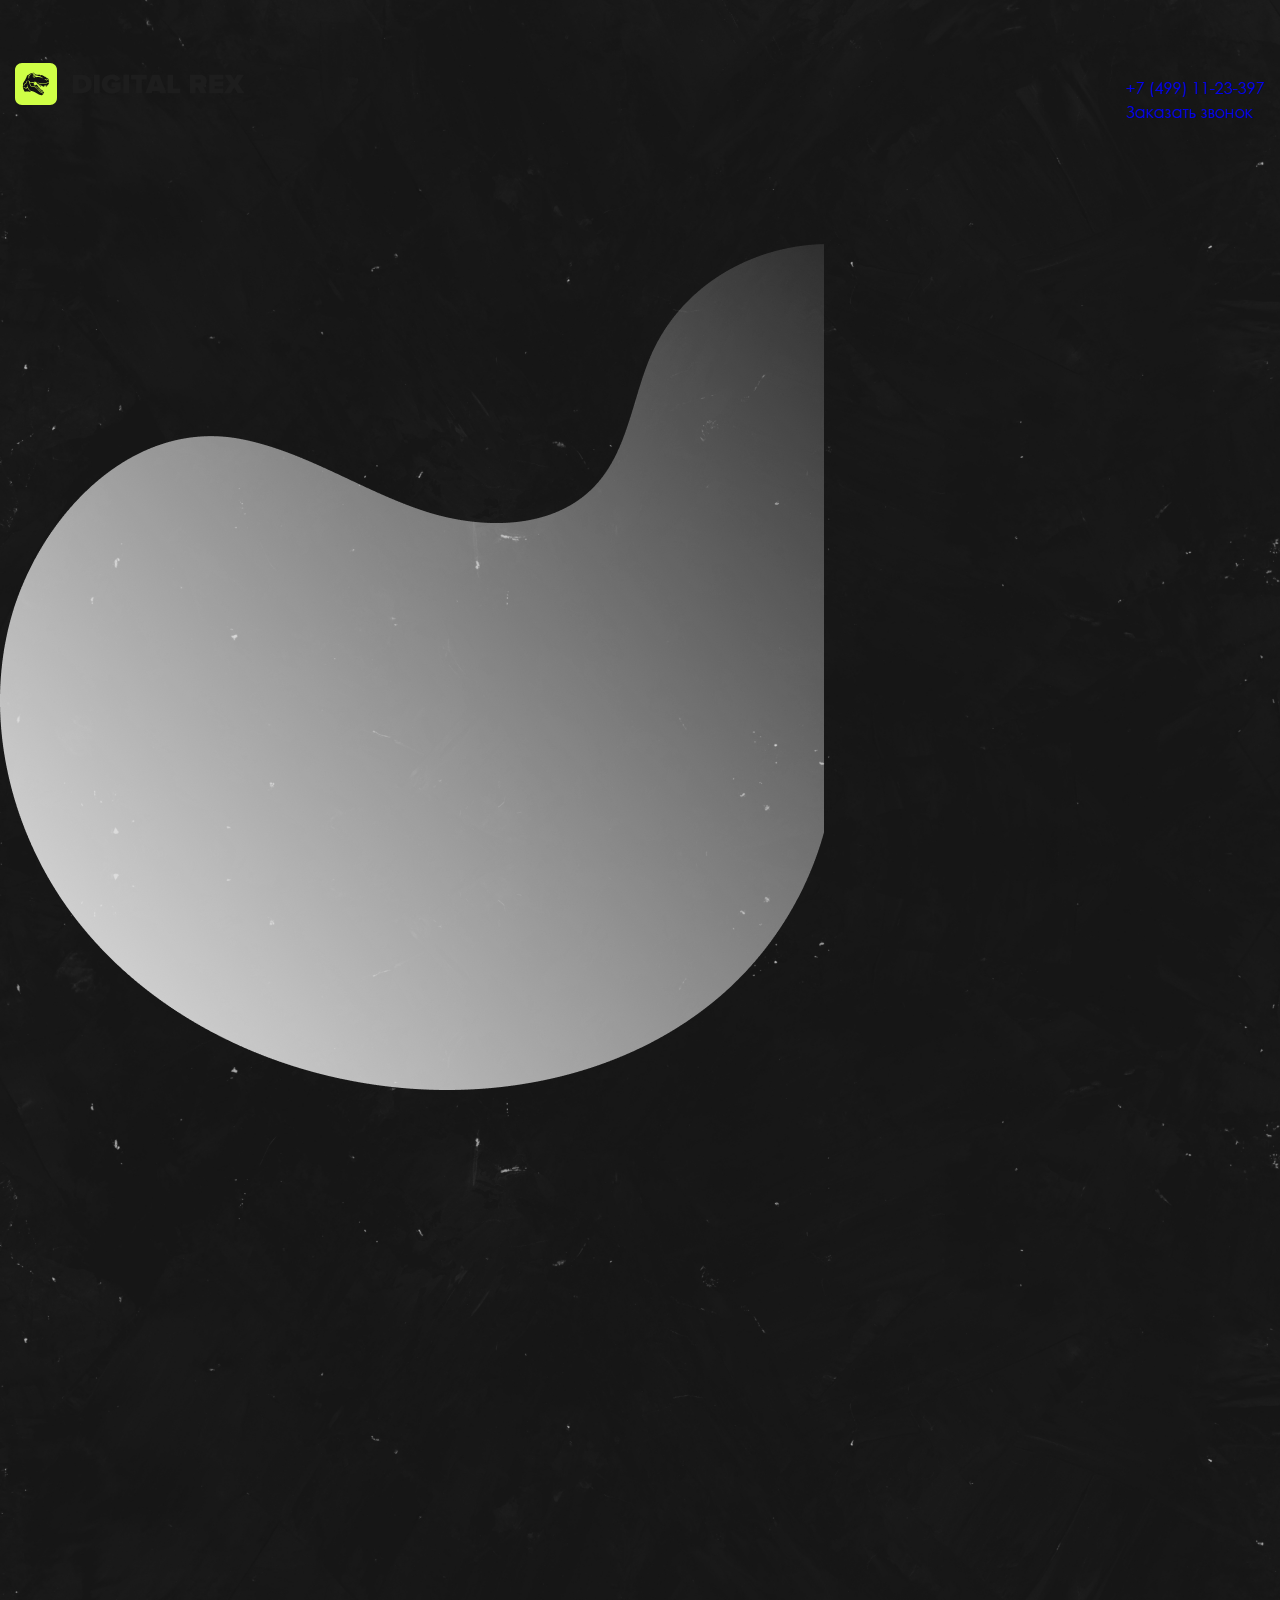
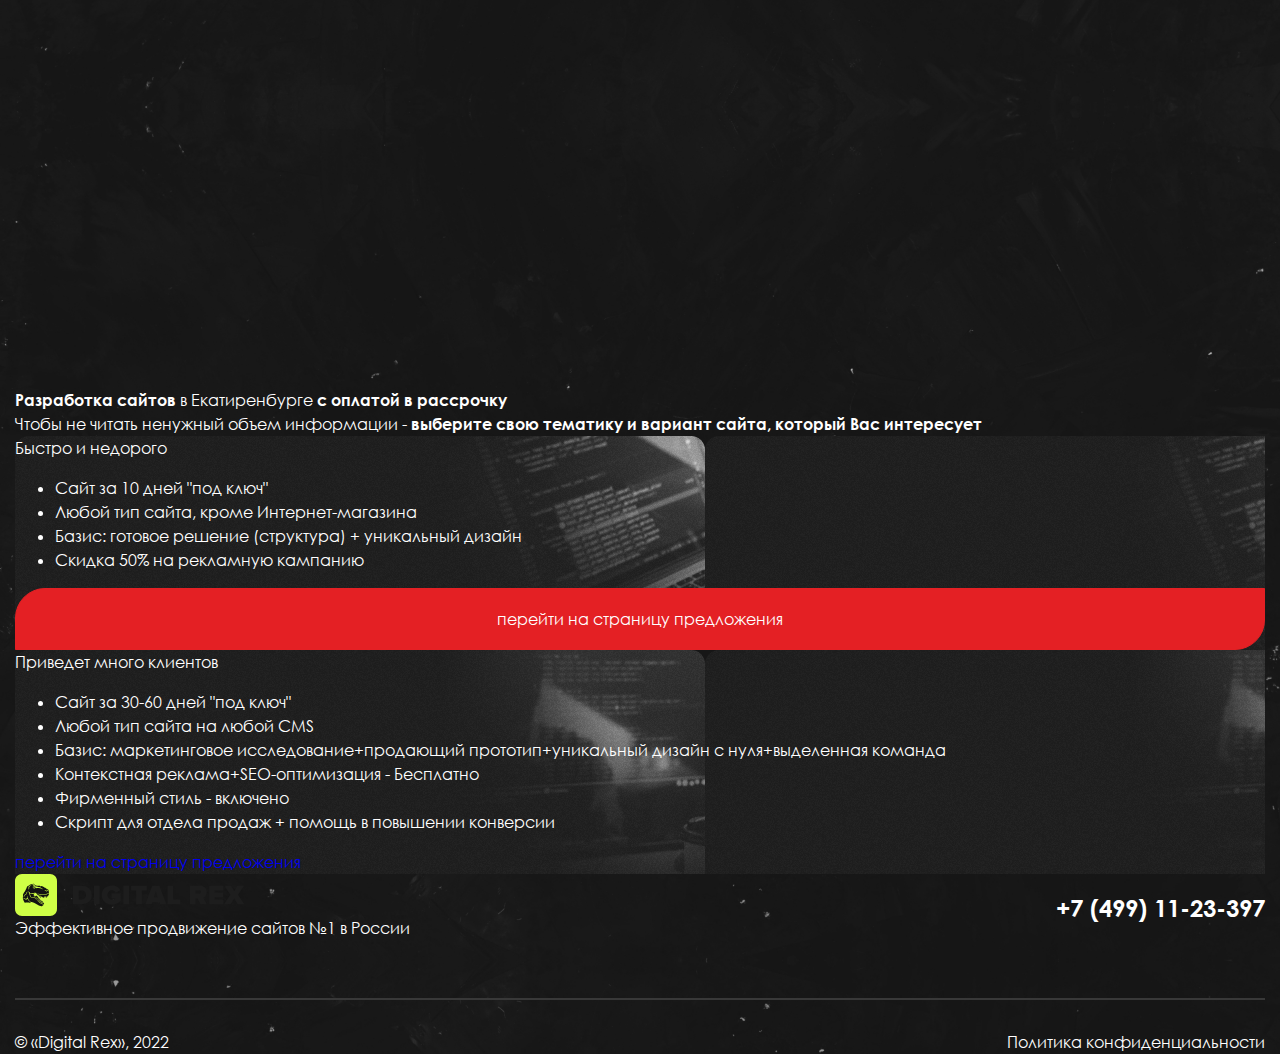
<file: preloader.html>
<!doctype html><html lang="ru"><head><meta charset="UTF-8"><meta http-equiv="X-UA-Compatible" content="IE=edge"><meta name="viewport" content="width=device-width,initial-scale=1"><title>Rocket</title><link rel="icon" type="image/x-icon" href="icons/favicon.ico"><meta name="robots" content="noindex,nofollow"/><link rel="stylesheet" href="https://cdn.jsdelivr.net/npm/@fancyapps/ui/dist/fancybox.css"/><link href="bundle.css" rel="stylesheet"></head><body class="" style="position: relative;"><div class="container"><header><div class="logo_block"><svg width="230" height="42" viewBox="0 0 230 42" fill="none" xmlns="http://www.w3.org/2000/svg"><path d="M0 7C0 3.13401 3.13401 0 7 0H35C38.866 0 42 3.13401 42 7V35C42 38.866 38.866 42 35 42H7C3.13401 42 0 38.866 0 35V7Z" fill="#CFFF46"/><path fill-rule="evenodd" clip-rule="evenodd" d="M13.2137 17.6312C13.3547 17.5951 13.7505 17.6047 14.2052 17.932C14.443 18.1033 14.6025 18.361 14.7625 18.6195C14.9848 18.9787 15.2082 19.3396 15.644 19.4725C16.0803 19.6056 17.438 19.3351 18.5946 19.1048C19.4254 18.9392 20.1525 18.7944 20.3597 18.8347C20.7563 18.9117 21.3875 19.4043 21.6535 19.641C21.6253 19.7533 21.5858 19.9901 21.6535 20.0382C21.6869 20.062 21.7392 20.0218 21.8023 19.9735C21.8987 19.8995 22.0201 19.8064 22.1371 19.8937C22.2523 19.9797 22.1533 20.3342 22.072 20.625C22.0168 20.8227 21.9698 20.991 22.0041 21.0251C22.0492 21.07 22.2177 20.9067 22.389 20.7406C22.5395 20.5947 22.6924 20.4466 22.7659 20.4353C22.9231 20.4113 22.9593 20.5317 22.9715 20.6159C22.9766 20.6516 22.9275 20.7455 22.8747 20.8465C22.8028 20.9841 22.724 21.1348 22.7659 21.1695C22.8071 21.2037 22.958 21.0939 23.0938 20.995C23.1966 20.92 23.2908 20.8514 23.3221 20.8566C23.3947 20.8686 23.6606 21.1214 23.6727 21.2176C23.677 21.2517 23.6345 21.3668 23.5836 21.5046V21.5047C23.4904 21.757 23.3691 22.0856 23.4551 22.1323C23.5276 22.1717 23.7259 21.9821 23.9149 21.8015C24.0724 21.6509 24.2234 21.5065 24.2894 21.5065C24.4345 21.5065 24.4587 21.5907 24.4587 21.6991C24.4587 21.7366 24.4311 21.8521 24.3976 21.9925C24.3344 22.2575 24.2498 22.6114 24.2894 22.698C24.3499 22.8303 24.7489 22.5536 24.8819 22.3971C24.9883 22.2719 25.0633 21.9518 25.0874 21.8073H25.6316C25.6235 21.9317 25.5807 22.3104 25.4744 22.8303C25.4037 23.1756 25.316 23.4122 25.2565 23.5725C25.204 23.714 25.1736 23.7962 25.1963 23.8413C25.2446 23.9376 25.6799 23.7089 26.1031 23.1553C26.3217 22.8694 26.3983 22.6059 26.453 22.418C26.5042 22.2421 26.5361 22.1323 26.6472 22.1323C26.7872 22.1323 26.815 22.2708 26.8536 22.4634C26.8783 22.5869 26.9076 22.7327 26.9737 22.8785C27.143 23.2516 27.276 23.4923 27.3727 23.4562C27.4033 23.4448 27.4555 23.3721 27.5207 23.2815C27.662 23.0851 27.864 22.8044 28.0377 22.8785C28.2916 22.9868 28.3037 23.8293 28.2191 24.0098C28.1345 24.1903 28.872 23.8654 29.1139 23.2275C29.3074 22.7173 29.3234 22.2848 29.3074 22.1323C29.3759 22.0721 29.5298 21.959 29.5975 21.9879C29.6652 22.0168 29.658 22.6819 29.6459 23.0109C29.6701 23.0229 29.7306 23.0301 29.7789 22.9627C29.8394 22.8785 29.7426 23.4442 29.6459 23.5645C29.5492 23.6849 30.2142 23.4923 30.4439 22.9627C30.6277 22.5391 30.6011 22.1604 30.5648 22.024C30.6414 21.9879 30.8091 21.9373 30.8671 22.024C30.9397 22.1323 31.0364 22.4211 31.0727 22.8785C31.0909 23.1081 31.0756 23.3561 31.0634 23.552V23.552C31.0514 23.7463 31.0426 23.8895 31.0727 23.9135C31.1331 23.9617 31.7135 23.4803 31.8103 22.9627C31.8876 22.5488 31.8425 22.1644 31.8103 22.024H31.9554C31.9876 22.0721 32.0496 22.1877 32.04 22.2647C32.0279 22.361 32.1488 22.2406 32.1851 22.1323L32.2335 21.9879H32.3544C32.3745 22.1042 32.3883 22.4043 32.2818 22.6739C32.3342 22.6819 32.4825 22.6378 32.6567 22.3971C32.7859 22.2185 32.8299 22.1525 32.839 22.1353C32.851 22.1732 32.8663 22.2619 32.838 22.3369C32.8018 22.4332 33.0677 22.361 33.1524 22.024C33.2201 21.7544 33.1806 21.6148 33.1524 21.5787C33.5071 21.2818 34.1657 20.6135 33.9625 20.315C33.7086 19.9419 32.7171 20.0021 32.4148 20.0743C32.368 20.0855 32.2716 20.1163 32.1336 20.1604C31.3807 20.401 29.3905 21.0371 27.4695 21.0371C25.3557 21.0371 24.4651 20.5689 23.6409 20.1354L23.6408 20.1354C23.5787 20.1027 23.517 20.0703 23.4551 20.0382C22.7489 19.6723 21.8792 18.8668 21.5325 18.5097C22.0323 18.9229 23.5059 19.8721 25.3051 20.315C27.4321 20.8386 28.6722 20.5763 30.0177 20.2918C30.0949 20.2755 30.1724 20.2591 30.2505 20.2428C30.9224 20.1023 31.4123 19.9434 31.8078 19.8152C32.2592 19.6688 32.5875 19.5624 32.9226 19.5688C33.4257 19.5784 33.8255 19.7172 33.9625 19.7855C33.9746 18.6662 33.8223 16.2399 33.1161 15.4889C32.8066 15.1615 32.181 15.0797 31.907 15.0797C31.5886 14.7668 30.8768 14.1048 30.577 13.9604C30.2771 13.816 30.0006 13.828 29.8998 13.8521C29.6822 13.6435 29.1623 13.1805 28.8236 12.9976C28.4851 12.8146 28.0619 12.7448 27.8927 12.7328C27.7153 12.5402 27.2735 12.1479 26.9253 12.119C26.718 12.1018 26.4889 12.1992 26.2651 12.2943C26.019 12.3989 25.7796 12.5007 25.5832 12.444C25.3722 12.383 25.2761 12.1924 25.185 12.0117C25.1143 11.8713 25.0465 11.7368 24.9302 11.6737C24.8169 11.6122 24.4952 11.6533 24.0836 11.7059C23.5291 11.7768 22.8117 11.8685 22.2218 11.7579C21.194 11.5654 20.3113 11.1321 19.6826 10.6748C19.3699 10.4473 19.1259 10.193 18.9344 9.9934C18.7409 9.79169 18.5297 9.73095 18.4264 9.7249C17.6552 9.67976 17.3763 10.0569 16.9571 10.2976C16.55 10.2856 15.7166 10.3498 15.3297 10.4942C15.1155 10.5742 15.0222 10.6824 14.9082 10.8148C14.7647 10.9814 14.5882 11.1862 14.0963 11.421C13.8334 11.5464 13.6144 11.6431 13.4248 11.7268C12.9778 11.9241 12.6935 12.0496 12.3794 12.3116C12.1597 12.4948 11.9896 12.9014 11.7301 13.5216C11.4612 14.1643 11.0964 15.0364 10.481 16.1267C10.0267 16.9316 9.58262 17.6822 9.19755 18.3331C8.55773 19.4144 8.08075 20.2206 7.99017 20.5437C7.9052 20.8467 7.95293 21.1415 7.99735 21.416C8.02879 21.6103 8.05858 21.7942 8.03854 21.9638C8.02992 22.0368 8.01514 22.1346 7.9975 22.2514L7.99749 22.2515C7.91622 22.7896 7.77423 23.7298 7.89344 24.4912C8.03854 25.418 9.45324 28.5952 9.87644 28.7035C10.1091 28.7631 11.018 28.6735 11.8776 28.5887C12.5814 28.5194 13.2523 28.4532 13.4918 28.4749C13.7399 28.4973 14.0012 28.5748 14.2585 28.6511C14.5528 28.7383 14.8418 28.8239 15.0999 28.8239C15.5836 28.8239 15.8859 28.4508 15.8012 28.3666C15.7839 28.3494 15.7349 28.319 15.6587 28.2717C15.3613 28.087 14.6493 27.6453 13.7941 26.7297C13.1532 26.0438 12.6776 24.9927 12.6333 24.7199C12.327 25.0449 11.5305 25.6803 10.7954 25.6226C10.1743 25.5737 10.0172 25.305 9.90962 25.1211C9.85805 25.0328 9.81789 24.9642 9.74343 24.9485C9.66457 24.932 9.58143 24.9552 9.49207 24.9802C9.3211 25.0278 9.12732 25.0819 8.89703 24.8764C8.61651 24.626 8.72372 23.8895 8.81239 23.5525C8.81239 23.8212 8.89219 24.3853 9.21141 24.4912C9.42331 24.5615 9.56701 24.5266 9.69865 24.4946C9.81489 24.4664 9.92172 24.4404 10.0578 24.4912C10.1901 24.5406 10.2922 24.6599 10.3928 24.7775C10.5129 24.9179 10.6309 25.0558 10.7954 25.0689C11.0372 25.0882 11.9642 24.4511 12.4156 24.0941C12.331 23.9456 12.2052 23.4297 12.1375 22.9868C12.0698 22.5439 12.1335 21.9558 12.1859 21.6991C12.2048 21.7749 12.2248 21.8564 12.2461 21.9428L12.2461 21.943C12.4653 22.8343 12.8118 24.2433 13.3104 25.2856C13.881 26.4782 14.8394 27.2057 15.5692 27.7596C15.7231 27.8765 15.8669 27.9856 15.9947 28.0897C16.301 28.0858 17.17 28.1668 18.1953 28.523C19.1528 28.8557 20.6365 29.692 21.6787 30.2795C22.0318 30.4785 22.3341 30.6489 22.5483 30.7616C23.3947 31.2069 25.753 32.3138 26.357 32.278C27.1792 32.2293 27.843 31.5233 28.3803 30.9519C28.5067 30.8174 28.6262 30.6903 28.7391 30.581C28.2393 30.5329 26.8552 30.2152 25.3172 29.3294C24.1201 28.6399 22.3041 26.7559 20.9611 25.3626C20.1473 24.5182 19.5071 23.854 19.2835 23.745C18.9081 23.562 18.0421 23.5626 17.3351 23.5631C16.9265 23.5634 16.5709 23.5637 16.3937 23.5284C15.91 23.4321 15.4264 23.059 15.1724 22.4934C15.0599 22.2426 14.8805 21.661 14.6821 21.0176C14.433 20.21 14.1539 19.3049 13.9392 18.8347C13.6825 18.2726 13.4601 17.9757 13.3277 17.7989C13.273 17.7259 13.2337 17.6734 13.2137 17.6312ZM14.6888 19.304C14.9266 20.1947 15.4723 22.1612 15.9463 22.6619C16.2802 23.0146 17.0789 23.0347 17.8466 23.054C18.4411 23.069 19.0168 23.0835 19.344 23.2516C19.6673 23.4177 20.2903 24.072 21.0754 24.8966C22.111 25.9841 23.4286 27.3678 24.7126 28.3184C26.1756 29.4016 27.9531 30.1478 28.9446 30.2681C29.0172 30.1518 29.1405 29.8348 29.0534 29.4979C28.9663 29.1609 28.6463 28.9482 28.4972 28.8841C28.465 28.84 28.3884 28.7782 28.34 28.8841C28.2916 28.99 28.1667 29.0165 28.1103 29.0165C28.1103 28.9603 28.0885 28.8456 28.0015 28.8359C27.9144 28.8263 27.7314 29.0646 27.6508 29.185C27.6387 29.209 27.6025 29.2499 27.5541 29.2211C27.5291 29.2061 27.502 29.1027 27.4711 28.9848C27.4274 28.8176 27.3761 28.6214 27.3122 28.6073C27.2526 28.5941 27.1201 28.7908 27.0027 28.9653C26.9061 29.1089 26.8196 29.2374 26.7923 29.2211C26.7553 29.1989 26.7545 28.9238 26.754 28.7086V28.7085C26.7536 28.5723 26.7533 28.4601 26.7439 28.4508C26.7347 28.4416 26.6863 28.5102 26.6261 28.5955L26.6261 28.5956C26.5293 28.7329 26.4018 28.9137 26.357 28.8841C26.3194 28.8591 26.2884 28.6308 26.2587 28.4132C26.2312 28.2105 26.2048 28.0171 26.1756 28.0055C26.1466 27.9939 26.1007 28.077 26.0529 28.1638C26.0012 28.2573 25.9473 28.355 25.9097 28.3425C25.8697 28.3292 25.8701 28.0388 25.8704 27.7744C25.8707 27.5584 25.8709 27.3598 25.8492 27.3436C25.8259 27.3262 25.7157 27.4707 25.6009 27.6211C25.4774 27.7831 25.3485 27.952 25.3172 27.9333C25.2907 27.9175 25.2689 27.7425 25.2446 27.5477C25.2133 27.2975 25.1781 27.0149 25.1237 26.9946C25.0834 26.9795 25.0033 27.1086 24.9103 27.2582C24.7802 27.4678 24.6249 27.7177 24.5191 27.6685C24.408 27.6169 24.374 27.2487 24.3477 26.9631C24.3311 26.7828 24.3175 26.6354 24.2894 26.6215C24.258 26.6059 24.1814 26.6938 24.0977 26.7899C23.9879 26.916 23.8658 27.056 23.8178 26.9946C23.7696 26.9329 23.7685 26.7425 23.7675 26.5811C23.7668 26.4589 23.7661 26.3533 23.7453 26.3326C23.7235 26.3109 23.6625 26.3772 23.5964 26.4487C23.5159 26.5362 23.4279 26.6316 23.3947 26.5854C23.3641 26.5427 23.3799 26.2967 23.3952 26.0593C23.4101 25.8277 23.4245 25.6042 23.3947 25.5864C23.3696 25.5715 23.2847 25.6923 23.1869 25.8315C23.048 26.0291 22.8831 26.2637 22.8263 26.2003C22.7729 26.1404 22.8155 25.768 22.854 25.4306C22.8853 25.1575 22.9139 24.9074 22.8868 24.8643C22.8537 24.8115 22.7988 24.8527 22.7479 24.8908C22.706 24.9223 22.6668 24.9517 22.645 24.9245C22.6218 24.8957 22.6347 24.751 22.6478 24.604C22.662 24.444 22.6765 24.2814 22.645 24.2626C22.6164 24.2455 22.4608 24.4059 22.2984 24.5735C22.1171 24.7604 21.9271 24.9562 21.8953 24.9245C21.8612 24.8906 21.8694 24.7267 21.8765 24.5837C21.8821 24.4729 21.8869 24.3746 21.8711 24.3588C21.8558 24.3436 21.791 24.3734 21.7148 24.4083C21.6104 24.4562 21.4848 24.514 21.4358 24.4792C21.3904 24.4469 21.4112 24.3315 21.4307 24.2221C21.4477 24.1277 21.4638 24.0377 21.4358 24.0098C21.4072 23.9813 21.3296 23.996 21.2469 24.0118C21.1552 24.0292 21.0572 24.0478 21.0126 24.0098C20.9648 23.969 20.9864 23.7864 21.0056 23.6242C21.0204 23.4991 21.0337 23.3861 21.0126 23.3599C20.9887 23.3302 20.9147 23.3768 20.8414 23.423C20.7665 23.4702 20.6924 23.5168 20.6741 23.4803C20.6573 23.4469 20.6561 23.3154 20.6548 23.1791C20.6532 23.0209 20.6517 22.8562 20.6257 22.8303C20.609 22.8138 20.5809 22.8529 20.5403 22.9093C20.463 23.0167 20.3406 23.1869 20.1662 23.1553C20.0236 23.1295 19.9644 23.0623 19.903 22.9923C19.8497 22.9319 19.7948 22.8695 19.6826 22.8303C19.4891 22.7629 19.215 22.8023 19.1022 22.8303C19.0458 22.6699 18.9135 22.1804 18.8362 21.5065C18.7394 20.664 18.7636 20.2067 18.7999 20.1586C18.8289 20.12 19.8519 19.5648 20.3597 19.292C19.2674 19.621 17.228 20.2067 15.7892 20.0382C15.3494 19.9867 14.7855 19.4845 14.6888 19.304ZM19.1022 21.6991C19.1183 21.7913 19.1626 22.0216 19.211 22.2045C19.2594 22.3875 19.3198 22.5215 19.344 22.5656C19.4327 22.5536 19.6366 22.5439 19.743 22.6017C19.8494 22.6595 20.0453 22.8183 20.1299 22.8906C20.2587 22.86 20.3545 22.7713 20.4328 22.6988C20.5089 22.6284 20.5685 22.5732 20.6257 22.6017C20.7951 22.686 20.8155 22.8662 20.8323 23.0146C20.8383 23.0675 20.8438 23.1163 20.8555 23.1553C20.932 23.1392 21.148 23.0952 21.2061 23.1914C21.2641 23.2877 21.2787 23.6407 21.2787 23.8052C21.3633 23.7972 21.5398 23.7931 21.5688 23.8413C21.5978 23.8895 21.6131 24.07 21.6172 24.1542C21.7341 24.1181 21.9775 24.0676 22.0162 24.1542C22.0549 24.2409 22.0968 24.3268 22.1129 24.3588C22.258 24.2224 22.5821 23.9617 22.7175 24.0098C22.8529 24.058 22.8868 24.4471 22.8868 24.6357C22.915 24.6116 22.9859 24.5779 23.044 24.6357C23.084 24.6754 23.0688 24.9901 23.0556 25.2659C23.0496 25.3903 23.044 25.5066 23.044 25.5864C23.1004 25.5182 23.3197 25.288 23.4551 25.3457C23.5905 25.4035 23.6002 25.8833 23.5881 26.116C23.6405 26.0879 23.767 26.0486 23.8541 26.116C23.9411 26.1834 23.979 26.3768 23.9871 26.465C24.1201 26.116 24.1201 25.365 23.7816 24.4311C23.6296 24.0118 23.3952 23.7883 23.1616 23.5654C23.005 23.4159 22.8486 23.2668 22.7175 23.059C22.5894 22.856 22.535 22.7126 22.4887 22.5905C22.417 22.4016 22.3649 22.2641 22.0888 22.036C21.6917 21.7081 21.0525 21.856 20.5921 21.9627C20.3936 22.0087 20.2283 22.0469 20.1299 22.036C19.9292 22.0138 19.7511 21.7913 19.6826 21.6991H19.1022ZM24.2894 25.8993C24.1636 25.3505 24.1161 24.8041 24.1685 24.5995C24.2862 24.623 24.302 24.7529 24.3152 24.861C24.3223 24.9194 24.3286 24.9714 24.3499 24.9967C24.3675 25.0177 24.4418 24.9262 24.524 24.825C24.6258 24.6998 24.7396 24.5596 24.7731 24.5995C24.8214 24.6573 24.7932 25.0168 24.7731 25.1893C24.8093 25.1692 24.8916 25.1411 24.9302 25.1893C24.9519 25.2162 24.9542 25.3498 24.9566 25.4944C24.9596 25.672 24.9628 25.8662 25.0028 25.8993C25.0387 25.9291 25.1161 25.8085 25.1954 25.6848C25.2763 25.5588 25.3591 25.4297 25.4018 25.4541C25.4457 25.479 25.4343 25.6788 25.4233 25.872C25.413 26.0514 25.4032 26.2252 25.4381 26.2484C25.4765 26.2739 25.5286 26.2486 25.578 26.2247C25.6219 26.2035 25.6636 26.1833 25.692 26.2003C25.7223 26.2183 25.7252 26.3723 25.7283 26.5291C25.7313 26.6853 25.7344 26.8442 25.7646 26.8742C25.7929 26.9024 25.8925 26.8146 25.9994 26.7206C26.1209 26.6137 26.2515 26.4988 26.2966 26.5372C26.3351 26.5701 26.3511 26.7199 26.3684 26.8825C26.3892 27.0775 26.412 27.2911 26.478 27.3436C26.541 27.3938 26.6371 27.2342 26.7318 27.0769C26.8184 26.9329 26.9038 26.791 26.9616 26.814C27.0206 26.8375 27.022 26.9843 27.0235 27.1355C27.0249 27.2939 27.0266 27.4572 27.0946 27.488C27.1674 27.521 27.3274 27.3517 27.4691 27.2017C27.586 27.078 27.6905 26.9673 27.7233 26.9946C27.7814 27.0427 27.7476 27.6003 27.7233 27.8731C27.7677 27.8571 27.8684 27.8466 27.9168 27.9333C27.9451 27.9839 27.9311 28.0266 27.9193 28.0628C27.9058 28.1039 27.8951 28.1363 27.9531 28.162C28.004 28.1845 28.0417 28.1859 28.076 28.1873C28.1151 28.1888 28.1498 28.1901 28.1949 28.2221C28.2298 28.2469 28.2421 28.2799 28.2521 28.3067C28.2664 28.345 28.276 28.3708 28.34 28.3425C28.427 28.304 28.5052 28.3265 28.5335 28.3425C28.5214 28.4067 28.4803 28.5399 28.4126 28.5592C28.3724 28.5705 28.3676 28.6009 28.3621 28.6361C28.356 28.6751 28.3489 28.7201 28.2916 28.7517C28.2046 28.7998 28.1667 28.7717 28.1586 28.7517C28.1546 28.7156 28.1272 28.6361 28.0498 28.6073C27.9725 28.5784 27.7999 28.6193 27.7233 28.6434C27.6669 28.5351 27.5178 28.3184 27.3727 28.3184C27.2276 28.3184 27.0382 28.4067 26.9616 28.4508C26.9576 28.3746 26.9278 28.2101 26.8407 28.162C26.7536 28.1138 26.611 28.182 26.5505 28.2221C26.486 28.0536 26.3449 27.7359 26.2966 27.6685C26.2482 27.6011 26.1958 27.6043 26.1756 27.6324C26.1618 27.5811 26.1517 27.5097 26.1411 27.4347C26.1176 27.2691 26.0917 27.0866 26.0185 27.0668C25.9121 27.0379 25.6154 27.2513 25.5348 27.3436C25.5026 27.139 25.4066 26.7154 25.2809 26.6576C25.1785 26.6105 25.0077 26.7332 24.8847 26.8215H24.8847C24.8566 26.8417 24.8311 26.8601 24.8093 26.8742C24.7005 26.798 24.4152 26.4482 24.2894 25.8993ZM17.496 10.7024C17.4974 10.8184 17.499 10.9396 17.5786 11.0479C17.6619 11.1608 17.816 11.1419 17.9405 11.1266C18.0151 11.1174 18.079 11.1096 18.1107 11.1321C18.1443 11.1561 18.1819 11.2162 18.2277 11.2897C18.2972 11.4011 18.3859 11.5434 18.5097 11.6376C18.6742 11.7628 18.9974 11.9465 19.1384 12.0227C19.105 12.0307 19.0681 12.039 19.0287 12.0478L19.0285 12.0479C18.7498 12.1105 18.3437 12.2017 18.1107 12.4078C17.621 12.8411 17.5303 13.1781 17.4698 13.5151C17.7359 13.1661 18.2703 12.6678 18.6185 12.5523C19.0538 12.4078 19.1989 12.4319 19.3682 12.5523C19.4081 12.5806 19.4962 12.6851 19.617 12.8282C20.0091 13.2928 20.7454 14.165 21.2907 14.165C21.709 14.165 21.8196 14.0864 21.9249 14.0117C21.9993 13.9589 22.0708 13.9081 22.2459 13.8882C22.3663 13.8745 22.4242 13.9197 22.4801 13.9634C22.5421 14.0119 22.6018 14.0586 22.7417 14.0206C22.8614 13.9881 22.9321 13.941 22.9935 13.9001C23.0686 13.8501 23.1298 13.8094 23.2495 13.816C23.3558 13.8218 23.39 13.8708 23.4239 13.9193C23.4595 13.9702 23.4948 14.0206 23.6123 14.0206C23.7223 14.0206 23.7796 13.9792 23.8321 13.9413C23.8892 13.9001 23.9404 13.8631 24.0475 13.8882C24.1339 13.9084 24.1755 13.9562 24.2224 14.0103C24.2872 14.0849 24.3622 14.1713 24.5796 14.2131C24.7786 14.2515 24.8549 14.222 24.9297 14.1931C24.9958 14.1675 25.0608 14.1424 25.2083 14.165C25.3825 14.1917 25.4342 14.2553 25.4827 14.3149C25.5217 14.3629 25.5587 14.4083 25.6557 14.4298C25.7476 14.4501 25.8717 14.4468 25.9982 14.4435C26.1714 14.439 26.3489 14.4343 26.4537 14.4899C26.5367 14.534 26.6247 14.5906 26.7304 14.6586C26.8559 14.7393 27.0065 14.8362 27.2034 14.9473C27.4936 15.111 27.8241 15.2 27.9531 15.2241C27.7274 14.9714 27.1817 14.4153 26.8044 14.2131C26.5108 14.0557 26.4093 14.015 26.3162 13.9777C26.2598 13.955 26.2064 13.9336 26.1152 13.8882C25.9961 13.8289 25.9649 13.7784 25.9366 13.7323C25.9074 13.6848 25.8811 13.6421 25.7646 13.5993C25.5456 13.519 24.8653 13.5153 24.8334 13.5151L24.8322 13.5151H24.8335C24.8698 13.5151 24.7489 13.2744 24.3619 13.1059C24.0524 12.9711 23.6123 12.9936 23.4309 13.0216C23.4067 12.9053 23.2882 12.6654 23.0077 12.6365C22.7272 12.6076 22.4152 12.7609 22.2943 12.8411C22.2016 12.7448 21.9291 12.5523 21.5809 12.5523C21.2327 12.5523 20.9199 12.7047 20.8071 12.7809C20.271 12.1471 19.124 10.8264 18.8241 10.6146C18.5242 10.4028 17.8877 10.2123 17.4698 10.4822C17.494 10.5497 17.495 10.6249 17.496 10.7024ZM13.2983 15.7777C13.3588 15.7617 13.6127 15.5129 13.6127 15.1519C13.6127 15.1055 13.6051 15.0055 13.5948 14.8698L13.5948 14.8697V14.8697L13.5948 14.8696C13.5499 14.2791 13.4538 13.0144 13.7094 12.5643C13.9371 12.1634 14.786 11.8383 15.3656 11.6163C15.5865 11.5317 15.7682 11.4621 15.8617 11.4089C16.1326 11.2549 16.3453 11.1361 16.4179 11.096C16.3897 11.2003 16.2293 11.486 15.8133 11.7941C15.6581 11.9091 15.4888 12.0123 15.3184 12.1162C14.9181 12.3602 14.5116 12.608 14.2656 13.0216C14.1393 13.2341 14.146 13.6642 14.153 14.1092C14.1605 14.5873 14.1682 15.0827 14.0117 15.3444C13.7699 15.7488 13.4353 15.8018 13.2983 15.7777ZM19.3682 14.4899C18.546 14.3552 18.3243 13.9123 18.3162 13.7077C18.3767 13.2503 18.8096 13.1348 19.2835 13.2503C19.7575 13.3658 20.0453 13.9403 20.1541 14.2131C20.2186 14.3616 20.1904 14.6247 19.3682 14.4899ZM29.6459 15.9823C29.658 16.1388 30.0087 16.6202 30.4681 16.8609C30.5714 16.915 30.679 16.9679 30.7855 17.0202V17.0203H30.7857C31.1528 17.2009 31.507 17.3751 31.6289 17.571C31.6621 17.6245 31.69 17.6709 31.7139 17.7109C31.803 17.8596 31.8377 17.9174 31.8949 17.9079C31.9674 17.8959 31.9312 17.234 31.4354 16.6082C31.0388 16.1075 30.0772 15.9823 29.6459 15.9823ZM32.3786 16.4035C31.9917 16.0184 31.7619 15.6213 31.7981 15.4528C32.0843 15.4768 32.722 15.6814 32.9832 16.3073C33.2443 16.9331 33.092 17.3784 32.9832 17.5228C32.9832 17.4506 32.9686 17.2676 32.9106 17.1136C32.838 16.921 32.7655 16.7887 32.3786 16.4035ZM8.35292 22.7461C8.5222 22.6338 8.88011 22.3634 8.95749 22.1805C9.00107 22.0774 8.97347 21.9964 8.94436 21.9109C8.90887 21.8067 8.87112 21.6958 8.95749 21.5306C9.11467 21.2297 10.0457 20.5557 10.215 20.5437C10.2284 20.5427 10.2418 20.5419 10.2554 20.5411C10.4129 20.5317 10.58 20.5218 10.747 20.2668C10.7995 20.1868 10.8838 19.9641 10.9871 19.691C11.1692 19.2102 11.4104 18.5727 11.6418 18.281C11.932 17.9152 12.3108 17.6713 12.464 17.5951C12.4882 17.7033 12.4132 17.9802 12.3552 18.1246C12.3264 18.1962 12.1759 18.4856 11.9949 18.8335H11.9949L11.9949 18.8335C11.7196 19.3627 11.3739 20.0272 11.279 20.2668C11.2344 20.3797 11.2083 20.4615 11.1879 20.5252C11.1367 20.6854 11.1222 20.7308 10.9405 20.8686C10.7797 20.9905 10.6868 20.9995 10.585 21.0092C10.526 21.0148 10.4641 21.0208 10.3843 21.0491C10.0457 21.1695 9.47742 21.6629 9.41696 21.8073C9.39123 21.8688 9.39836 21.9783 9.4057 22.0912C9.41562 22.2435 9.42595 22.402 9.3565 22.4573C8.99376 22.7461 8.6673 22.7461 8.35292 22.7461Z" fill="#121212"/><path d="M19.7158 13.7587C19.7585 13.9999 19.6307 14.2239 19.4306 14.259C19.2303 14.2941 19.0334 14.1269 18.9908 13.8857C18.9481 13.6445 19.0758 13.4205 19.276 13.3854C19.4762 13.3503 19.6732 13.5174 19.7158 13.7587Z" fill="#121212"/><path d="M66.4876 30.2902H58V11.6819H66.4592C69.525 11.6819 72.023 12.5095 73.9533 14.1649C75.8836 15.8016 76.8488 18.0707 76.8488 20.9721C76.8488 23.8735 75.8836 26.1519 73.9533 27.8072C72.023 29.4626 69.5345 30.2902 66.4876 30.2902ZM66.4592 25.3801C67.8407 25.3801 68.9478 24.9523 69.7805 24.0967C70.6132 23.2412 71.0295 22.1996 71.0295 20.9721C71.0295 19.6516 70.6415 18.5914 69.8656 17.7917C69.0897 16.9919 67.9637 16.592 66.4876 16.592H63.7341V25.3801H66.4592Z" fill="#1D1D1D"/><path d="M84.636 30.2902H78.9019V11.6819H84.636V30.2902Z" fill="#1D1D1D"/><path d="M97.0856 30.625C94.1334 30.625 91.6543 29.7508 89.6483 28.0025C87.6612 26.2356 86.6677 23.9014 86.6677 21C86.6677 18.0985 87.6612 15.7737 89.6483 14.0254C91.6543 12.2585 94.1334 11.375 97.0856 11.375C99.1673 11.375 100.899 11.84 102.28 12.7699C103.681 13.6999 104.722 14.853 105.403 16.2293L100.577 18.6565C100.274 18.0242 99.8107 17.4848 99.1862 17.0384C98.5806 16.5734 97.8804 16.3409 97.0856 16.3409C95.7231 16.3409 94.616 16.7873 93.7644 17.6801C92.9128 18.5728 92.487 19.6795 92.487 21C92.487 22.3205 92.9128 23.4272 93.7644 24.3199C94.616 25.2127 95.7231 25.6591 97.0856 25.6591C97.6155 25.6591 98.1643 25.5754 98.732 25.408C99.2998 25.2406 99.735 25.0453 100.038 24.8221V24.1525H96.5179V19.2424H105.744V26.8587C103.435 29.3696 100.549 30.625 97.0856 30.625Z" fill="#1D1D1D"/><path d="M114.021 30.2902H108.287V11.6819H114.021V30.2902Z" fill="#1D1D1D"/><path d="M126.868 30.2902H121.134V16.592H116.052V11.6819H131.921V16.592H126.868V30.2902Z" fill="#1D1D1D"/><path d="M151.398 30.2902H144.898L144.216 28.1141H137.404L136.722 30.2902H130.222L137.205 11.6819H144.415L151.398 30.2902ZM142.684 23.204L140.81 17.2058L138.936 23.204H142.684Z" fill="#1D1D1D"/><path d="M165.335 30.2902H152.419V11.6819H158.153V25.3801H165.335V30.2902Z" fill="#1D1D1D"/><path d="M191.82 30.2902H185.291L182.68 24.4315H180.608V30.2902H174.873V11.6819H184.979C187.118 11.6819 188.783 12.2957 189.975 13.5232C191.186 14.7321 191.792 16.2479 191.792 18.0707C191.792 19.5214 191.451 20.7117 190.77 21.6417C190.108 22.5716 189.313 23.2598 188.385 23.7062L191.82 30.2902ZM184.099 19.5214C184.629 19.5214 185.074 19.4005 185.433 19.1587C185.793 18.8983 185.973 18.5263 185.973 18.0428C185.973 17.5778 185.793 17.2244 185.433 16.9826C185.074 16.7222 184.629 16.592 184.099 16.592H180.608V19.5214H184.099Z" fill="#1D1D1D"/><path d="M208.476 30.2902H194.112V11.6819H208.476V16.592H199.846V18.4333H208.277V23.3435H199.846V25.3801H208.476V30.2902Z" fill="#1D1D1D"/><path d="M229.417 30.2902H222.661L219.197 24.5989L215.734 30.2902H208.978L215.308 20.7489L209.404 11.6819H216.132L219.197 16.9826L222.206 11.6819H228.991L223.086 20.721L229.417 30.2902Z" fill="#1D1D1D"/></svg></div><div class="burger" style="display: none;"><span></span> <span></span> <span></span></div><div class="call-block preloader"><div class="call-block-row"><div class="img_item"><svg width="20" height="20" viewBox="0 0 20 20" fill="none" xmlns="http://www.w3.org/2000/svg"><path d="M18.4211 13.1684C17.1873 13.1684 15.979 12.9758 14.8337 12.5979C14.2747 12.4053 13.64 12.5537 13.2726 12.9284L11.0021 14.6432C8.39685 13.2527 6.72948 11.5863 5.35792 9.00001L7.02632 6.78316C7.44632 6.36316 7.59686 5.74841 7.41686 5.17264C7.03579 4.02 6.84213 2.81053 6.84213 1.57895C6.84213 0.708405 6.13372 0 5.26318 0H1.57895C0.708405 0 0 0.708405 0 1.57895C0 11.7358 8.26422 20 18.4211 20C19.2916 20 20 19.2916 20 18.4211V14.7474C20 13.8768 19.2916 13.1684 18.4211 13.1684Z"/></svg></div><a href="tel:+7(499)11-23-397">+7 (499) 11-23-397</a></div><a href="#modal-call" data-touch="false" data-fancybox class="main-btn">Заказать звонок</a></div></header></div><section class="preloader-main"><img src="products/bg_preloader.png" class="preloader_img_right" alt=""> <img src="products/bg_preloader2.png" class="preloader_img_left" alt=""><div class="container"><div class="title"><b>Разработка сайтов</b> в Екатиренбурге <b>с оплатой в <span class="border-block">рассрочку</span></b></div><div class="subtitle">Чтобы не читать ненужный объем информации - <b>выберите свою тематику и вариант сайта, который Вас интересует</b></div><div class="preloader-block"><div class="prelioader-block_item" style="background-image: url(products/preload1.png);"><div class="wrapper"><div class="item-title">Быстро и <span class="colored-text">не</span>дорого</div><div class="item-content"><ul><li>Сайт за 10 дней "под ключ"</li><li>Любой тип сайта, кроме Интернет-магазина</li><li>Базис: готовое решение (структура) + уникальный дизайн</li><li>Скидка 50% на рекламную кампанию</li></ul></div></div><a href="index.html" class="second-btn">перейти на страницу предложения</a></div><div class="prelioader-block_item" style="background-image: url(products/preload.png);"><div class="wrapper"><div class="item-title">Приведет много клиентов</div><div class="item-content"><ul><li>Сайт за 30-60 дней "под ключ"</li><li>Любой тип сайта на любой CMS</li><li>Базис: маркетинговое исследование+продающий прототип+уникальный дизайн с нуля+выделенная команда</li><li>Контекстная реклама+SEO-оптимизация - Бесплатно</li><li>Фирменный стиль - включено</li><li>Скрипт для отдела продаж + помощь в повышении конверсии</li></ul></div></div><a href="reach.html" class="main-btn">перейти на страницу предложения</a></div></div></div></section><footer><div class="container"><div class="footer-top"><div class="wrapper"><a href=""><img src="products/logo.svg" alt=""></a><div class="sign">Эффективное продвижение сайтов №1 в России</div></div><a class="phone" href="tel:+7(499)1123397">+7 (499) 11-23-397</a></div><div class="line"></div><div class="footer-bottom"><div class="wrapper">© «Digital Rex», 2022</div><a class="politicy" href="">Политика конфиденциальности</a></div></div></footer><div id="btn-back-to-top"><svg width="16" height="11" viewBox="0 0 16 11" fill="none" xmlns="http://www.w3.org/2000/svg"><path d="M2.19788 11L8 5.19788L13.8021 11L16 8.80212L8 0.802123L1.92144e-07 8.80212L2.19788 11Z" fill="#1F1F1F"/></svg></div><div class="modals"><div id="modal-call"><div class="modal-title">Заполните заявку <b>и мы свяжемся с вами</b></div><form action="" method="post"><input name="name" placeholder="Ваше имя"> <input name="telmodal" class="tel" placeholder="Ваш телефон"> <button type="submit" class="main-btn">отправить заявку</button><div class="button-sign">Нажимая на кнопку, Вы соглашаетесь с условиями<br><a href="">обработки персональных данных</a></div></form></div></div><script src="https://cdn.jsdelivr.net/npm/@fancyapps/ui@4.0/dist/fancybox.umd.js"></script><script defer="defer" src="bundle.js"></script></body></html>
</file>
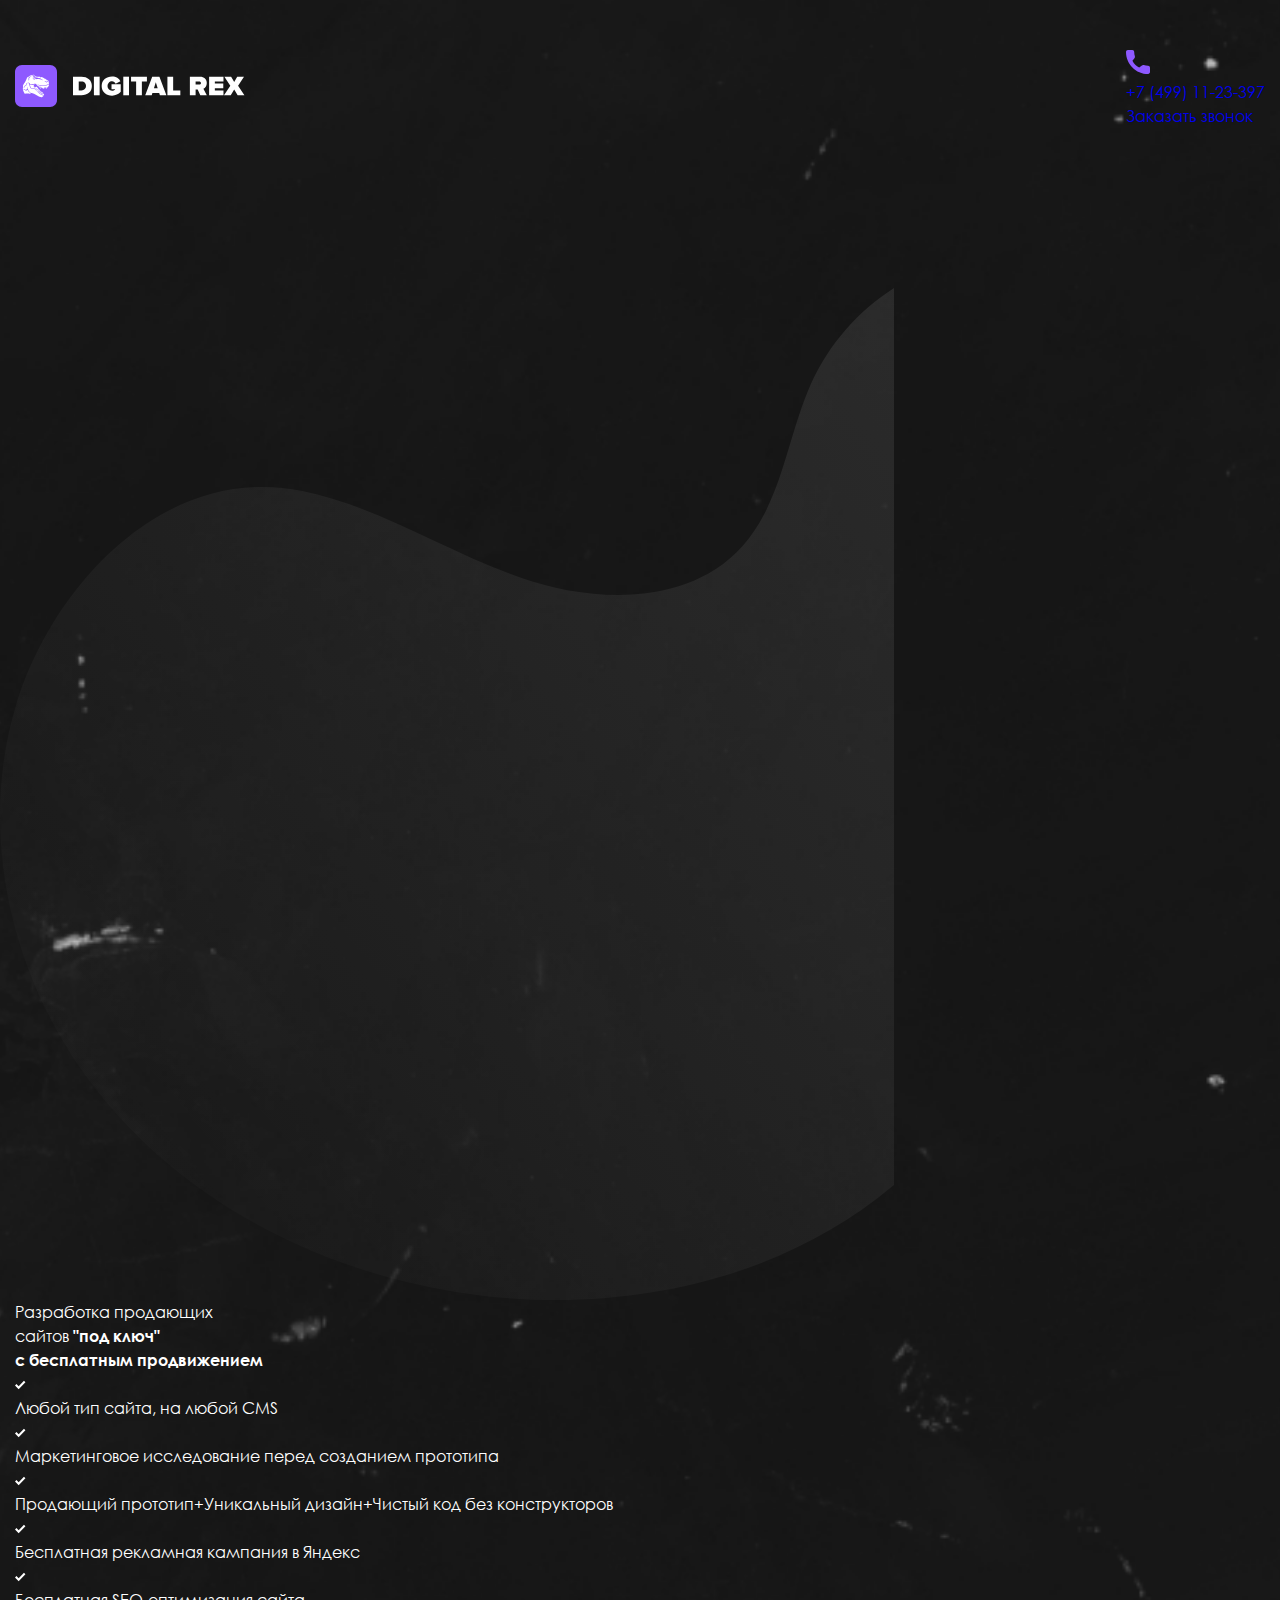
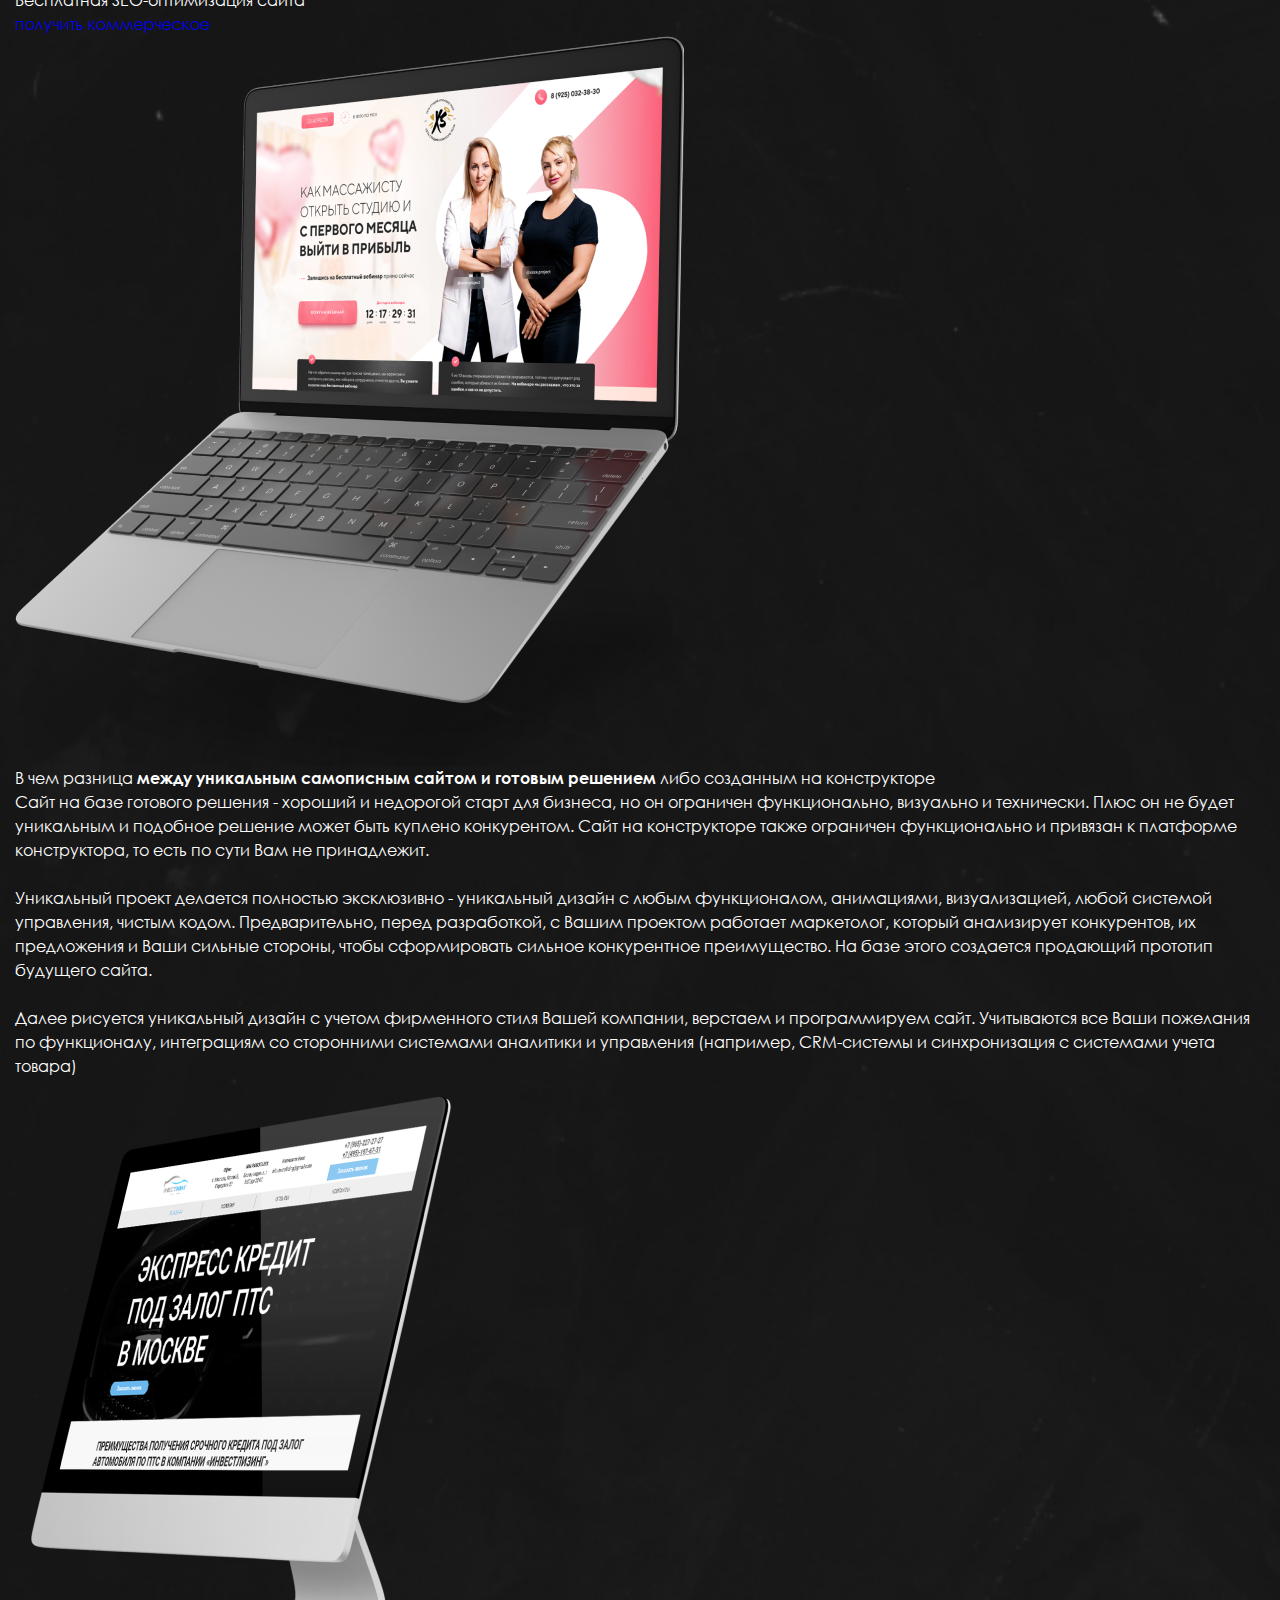
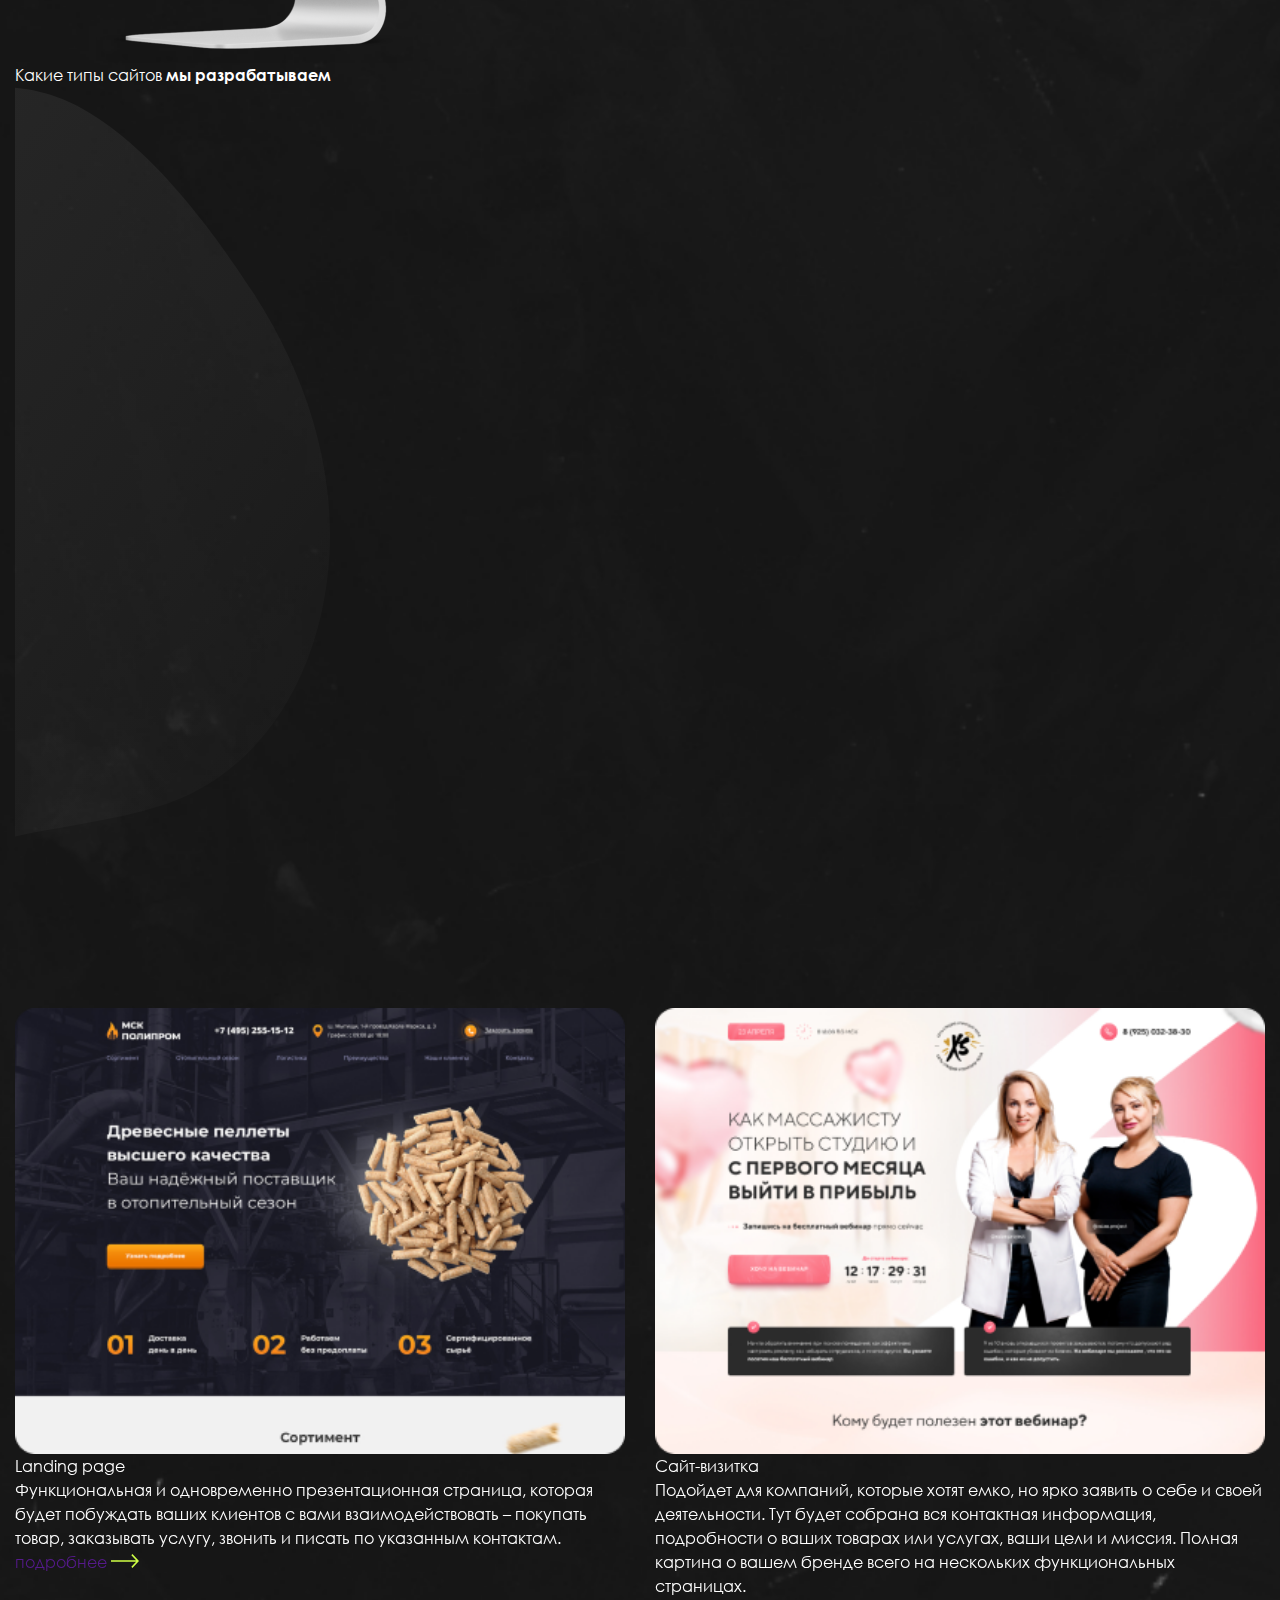
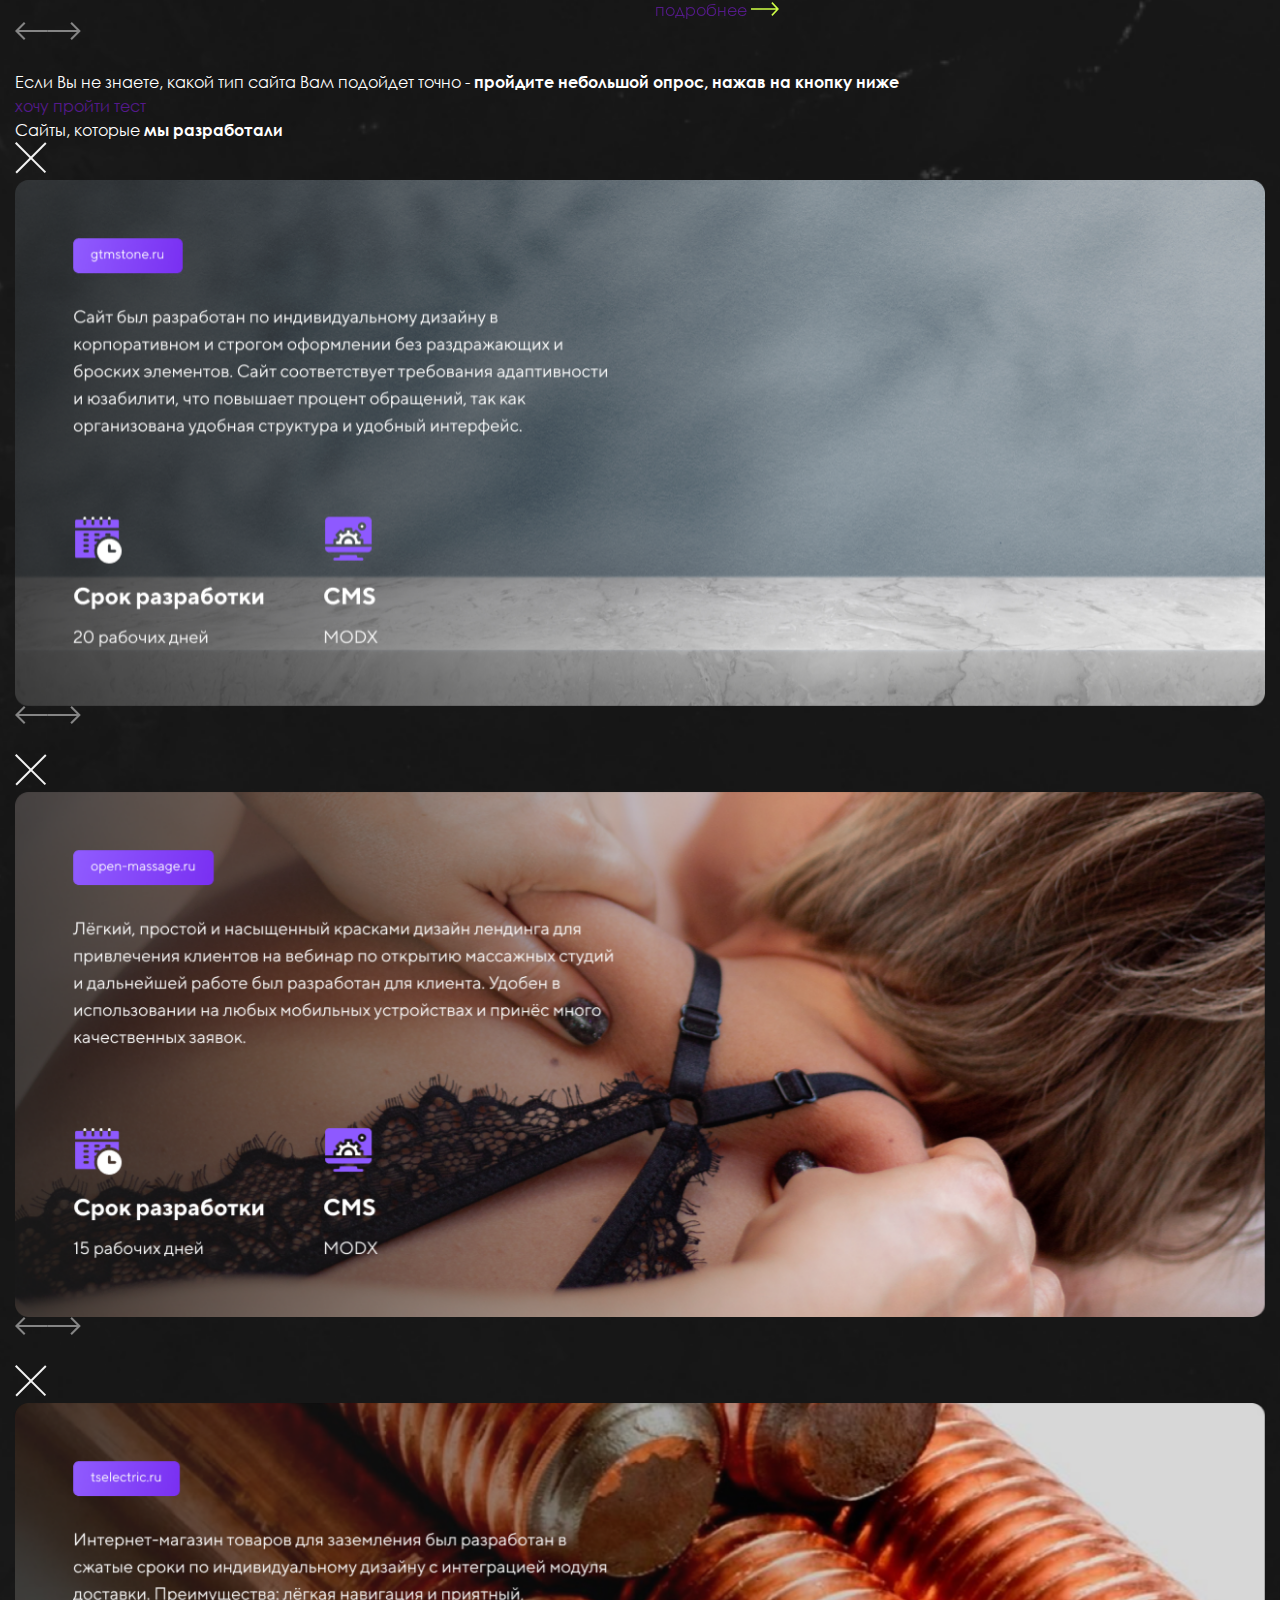
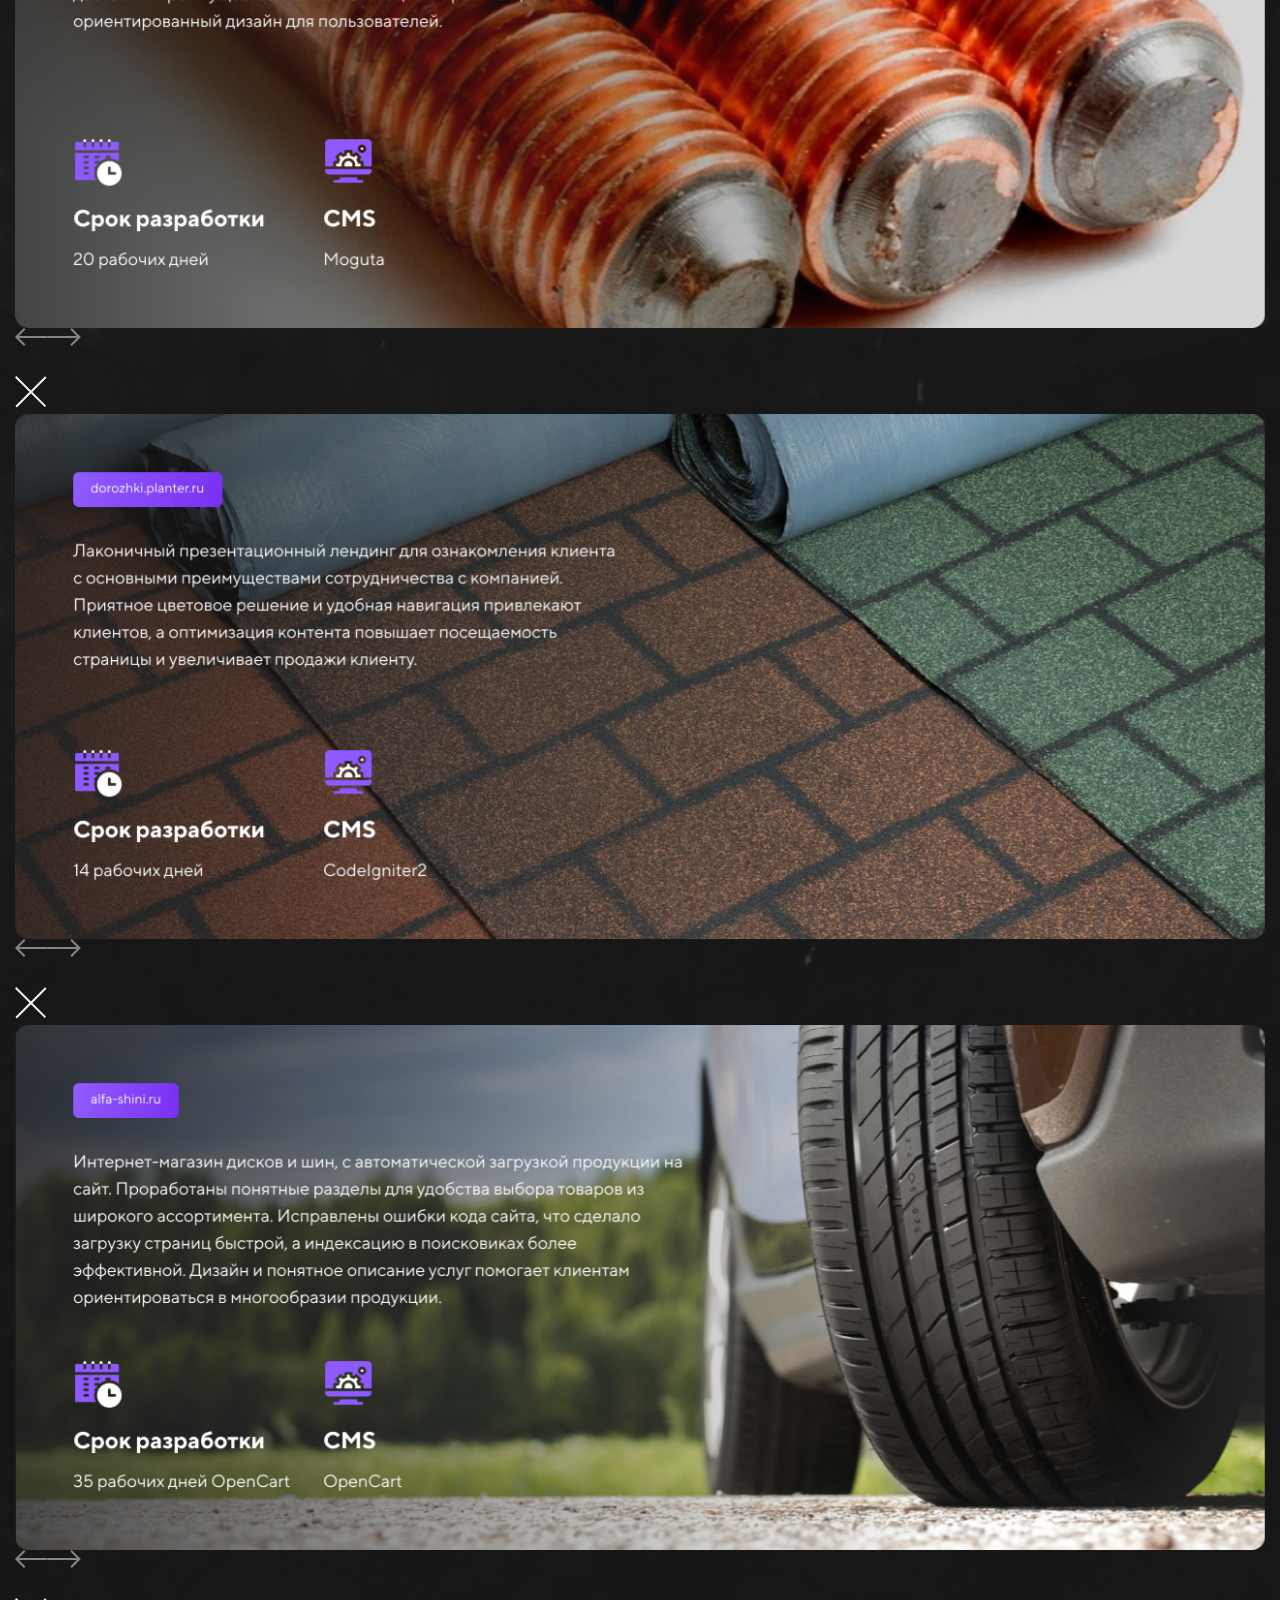
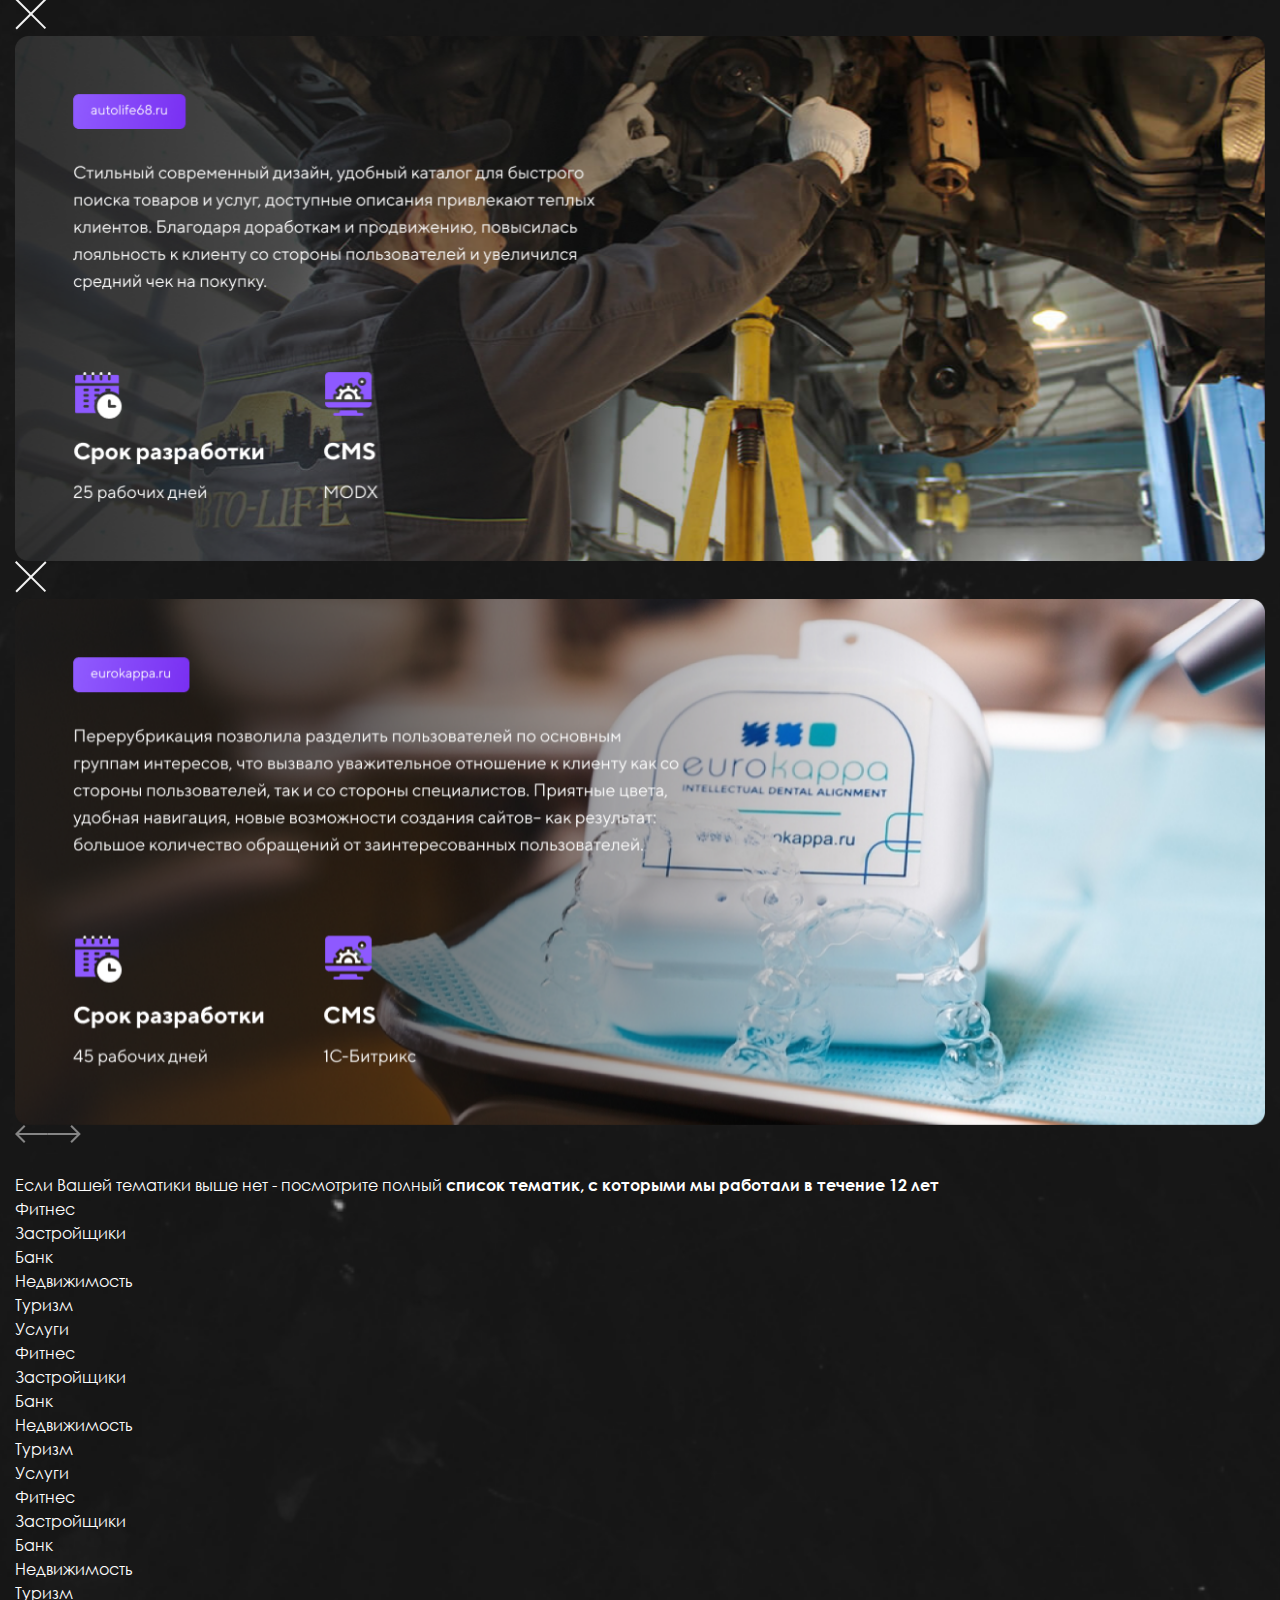
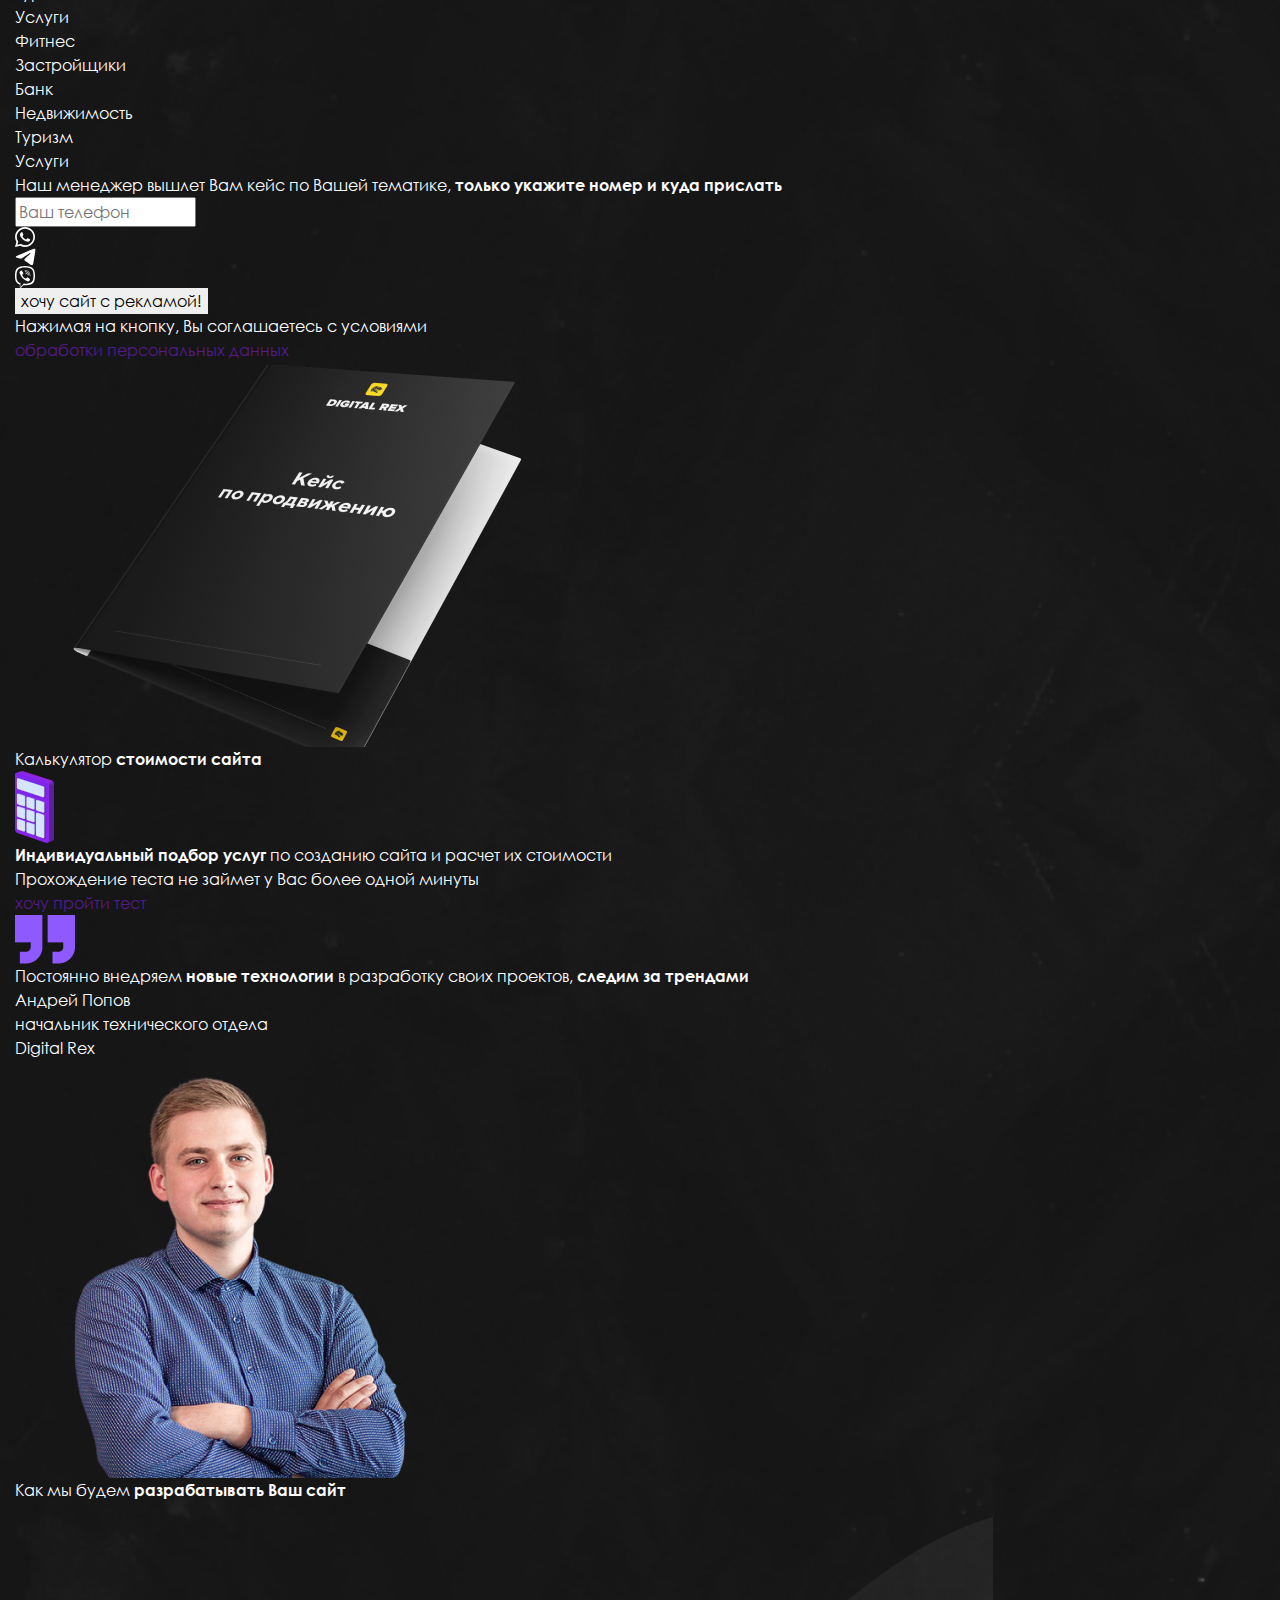
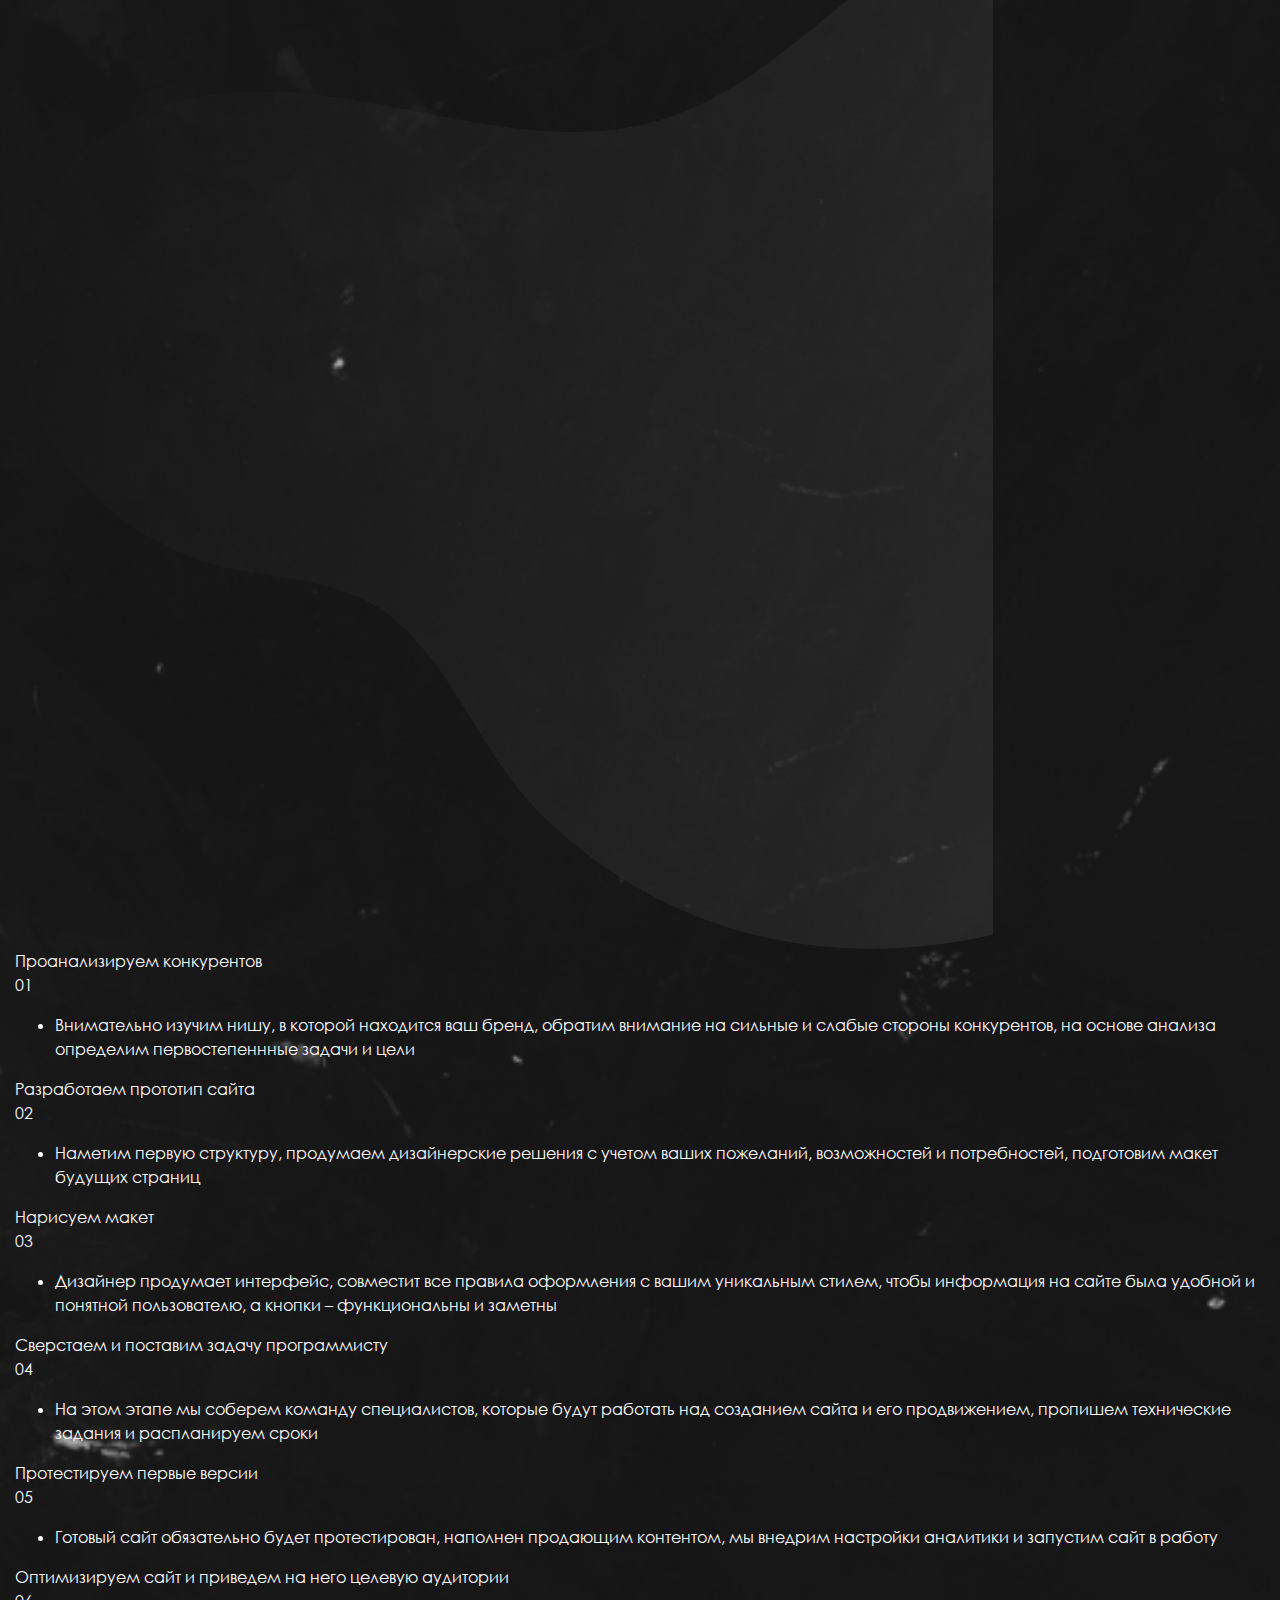
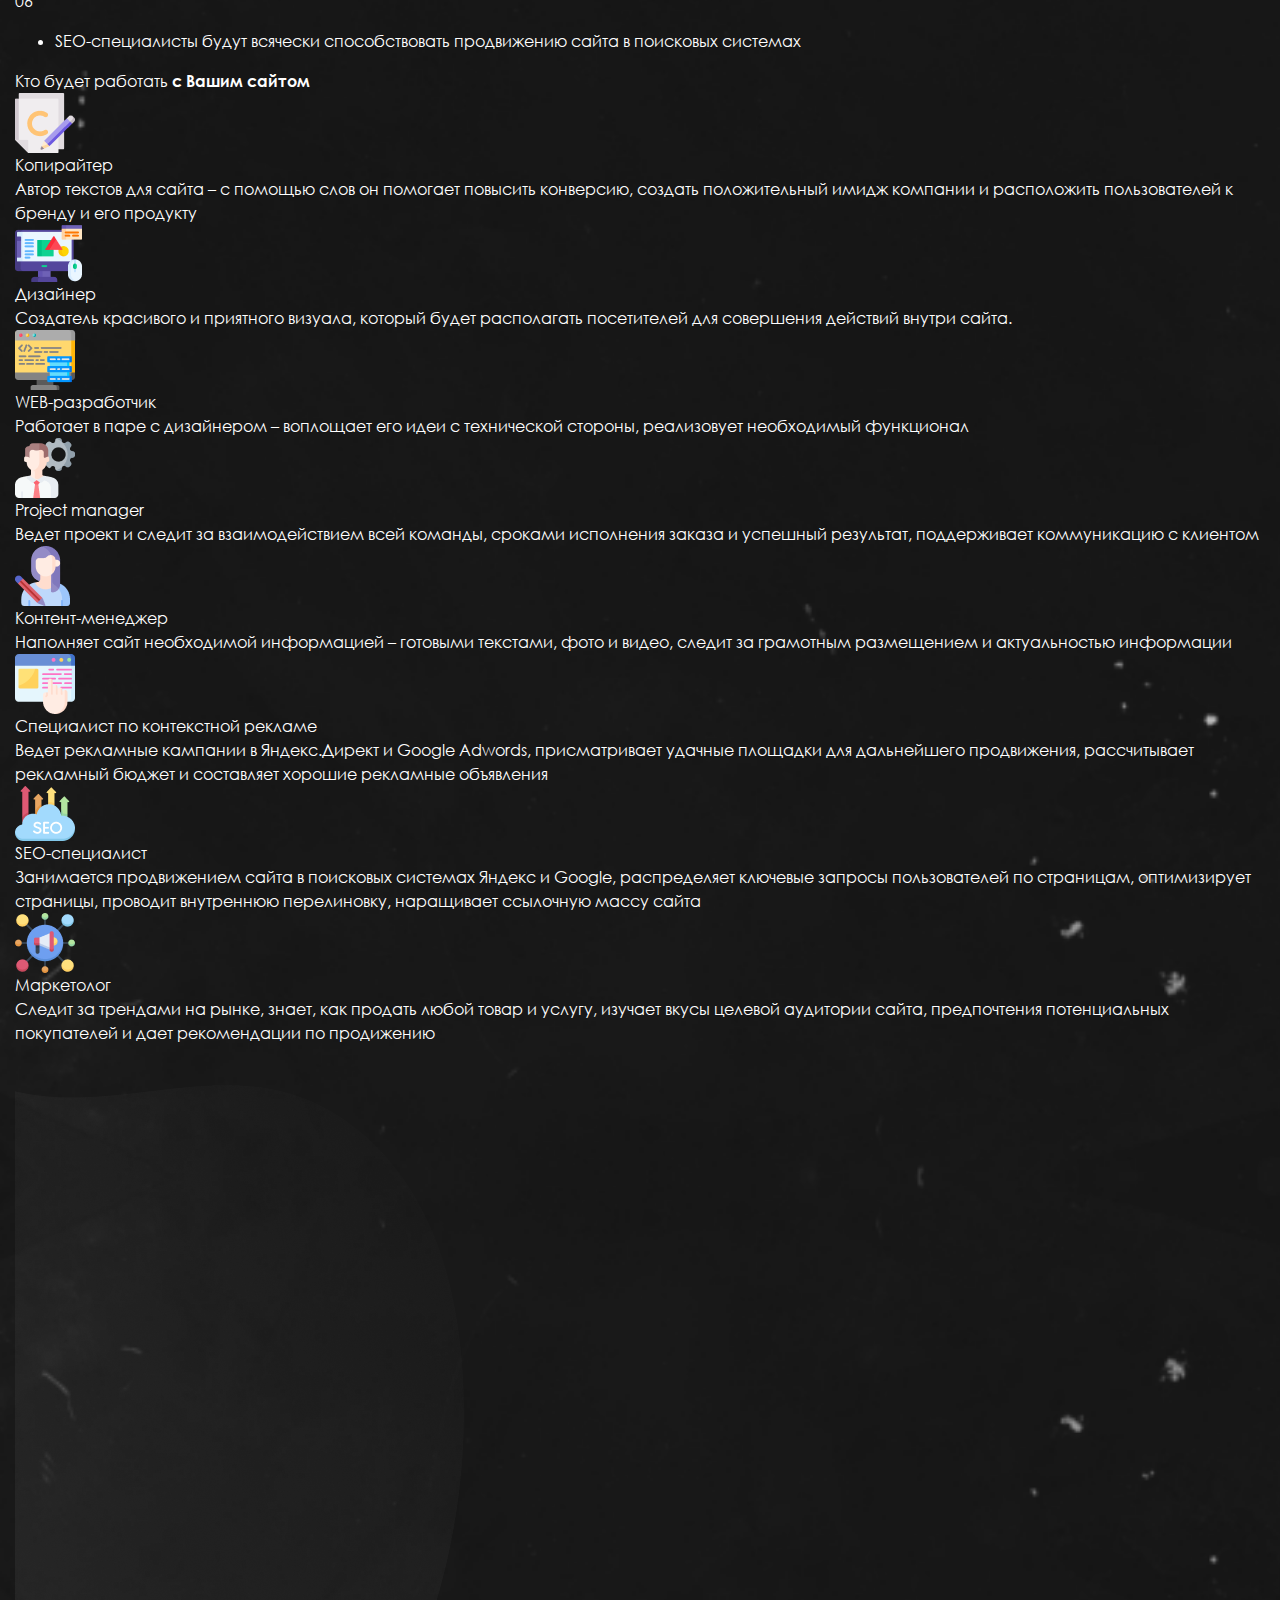
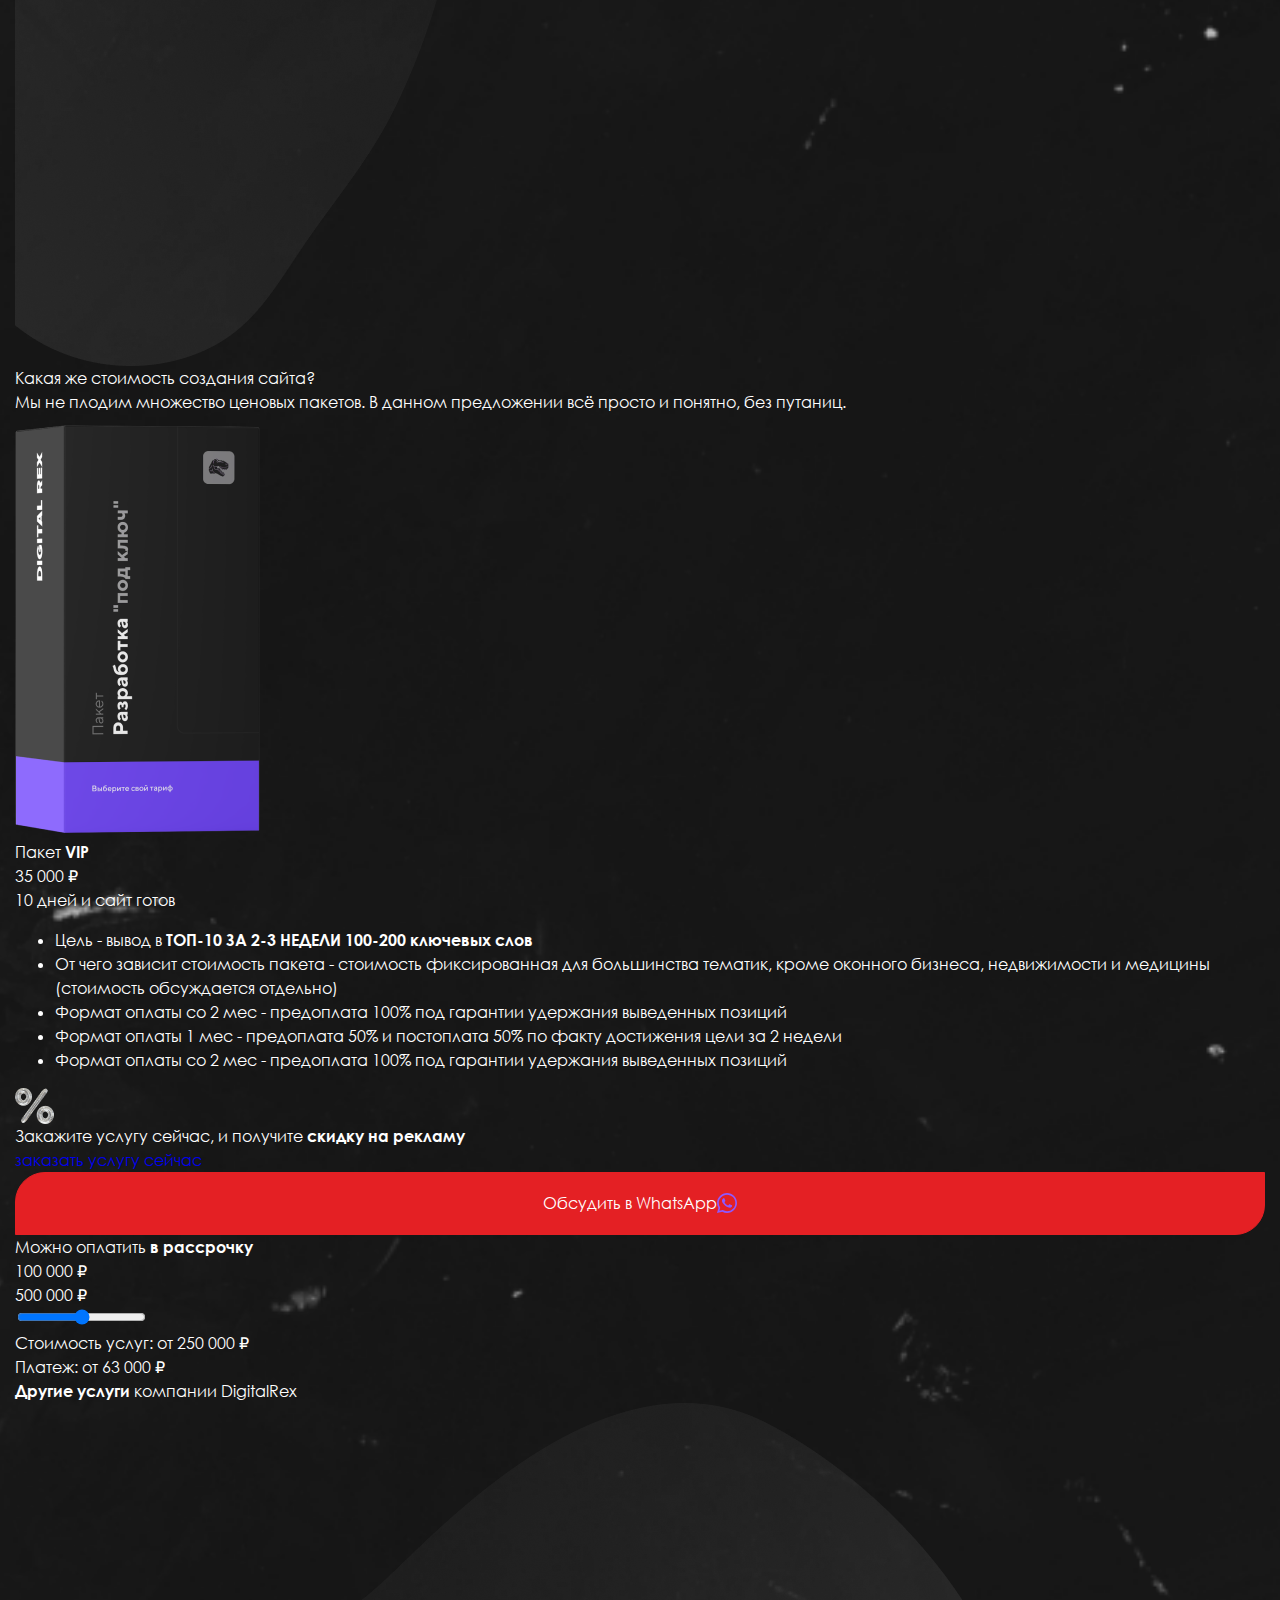
<file: reach.html>
<!doctype html><html lang="ru"><head><meta charset="UTF-8"><meta http-equiv="X-UA-Compatible" content="IE=edge"><meta name="viewport" content="width=device-width,initial-scale=1"><title>Rocket</title><link rel="icon" type="image/x-icon" href="icons/favicon.ico"><meta name="robots" content="noindex,nofollow"/><link rel="stylesheet" href="https://cdn.jsdelivr.net/npm/@fancyapps/ui/dist/fancybox.css"/><link href="bundle.css" rel="stylesheet"></head><body class="reach"><div class="container"><header><div class="logo_block"><svg width="230" height="42" viewBox="0 0 230 42" fill="none" xmlns="http://www.w3.org/2000/svg"><path d="M0 7C0 3.13401 3.13401 0 7 0H35C38.866 0 42 3.13401 42 7V35C42 38.866 38.866 42 35 42H7C3.13401 42 0 38.866 0 35V7Z" fill="#8E59FF"/><path fill-rule="evenodd" clip-rule="evenodd" d="M13.2137 17.6312C13.3547 17.5951 13.7505 17.6047 14.2052 17.932C14.443 18.1033 14.6025 18.361 14.7625 18.6195C14.9848 18.9787 15.2082 19.3396 15.644 19.4725C16.0803 19.6056 17.438 19.3351 18.5946 19.1048C19.4254 18.9392 20.1525 18.7944 20.3597 18.8347C20.7563 18.9117 21.3875 19.4043 21.6535 19.641C21.6253 19.7533 21.5858 19.9901 21.6535 20.0382C21.6869 20.062 21.7392 20.0218 21.8023 19.9735C21.8987 19.8995 22.0201 19.8064 22.1371 19.8937C22.2523 19.9797 22.1533 20.3342 22.072 20.625C22.0168 20.8227 21.9698 20.991 22.0041 21.0251C22.0492 21.07 22.2177 20.9067 22.389 20.7406C22.5395 20.5947 22.6924 20.4466 22.7659 20.4353C22.9231 20.4113 22.9593 20.5317 22.9715 20.6159C22.9766 20.6516 22.9275 20.7455 22.8747 20.8465C22.8028 20.9841 22.724 21.1348 22.7659 21.1695C22.8071 21.2037 22.958 21.0939 23.0938 20.995C23.1966 20.92 23.2908 20.8514 23.3221 20.8566C23.3947 20.8686 23.6606 21.1214 23.6727 21.2176C23.677 21.2517 23.6345 21.3668 23.5836 21.5046V21.5047C23.4904 21.757 23.3691 22.0856 23.4551 22.1323C23.5276 22.1717 23.7259 21.9821 23.9149 21.8015C24.0724 21.6509 24.2234 21.5065 24.2894 21.5065C24.4345 21.5065 24.4587 21.5907 24.4587 21.6991C24.4587 21.7366 24.4311 21.8521 24.3976 21.9925C24.3344 22.2575 24.2498 22.6114 24.2894 22.698C24.3499 22.8303 24.7489 22.5536 24.8819 22.3971C24.9883 22.2719 25.0633 21.9518 25.0874 21.8073H25.6316C25.6235 21.9317 25.5807 22.3104 25.4744 22.8303C25.4037 23.1756 25.316 23.4122 25.2565 23.5725C25.204 23.714 25.1736 23.7962 25.1963 23.8413C25.2446 23.9376 25.6799 23.7089 26.1031 23.1553C26.3217 22.8694 26.3983 22.6059 26.453 22.418C26.5042 22.2421 26.5361 22.1323 26.6472 22.1323C26.7872 22.1323 26.815 22.2708 26.8536 22.4634C26.8783 22.5869 26.9076 22.7327 26.9737 22.8785C27.143 23.2516 27.276 23.4923 27.3727 23.4562C27.4033 23.4448 27.4555 23.3721 27.5207 23.2815C27.662 23.0851 27.864 22.8044 28.0377 22.8785C28.2916 22.9868 28.3037 23.8293 28.2191 24.0098C28.1345 24.1903 28.872 23.8654 29.1139 23.2275C29.3074 22.7173 29.3234 22.2848 29.3074 22.1323C29.3759 22.0721 29.5298 21.959 29.5975 21.9879C29.6652 22.0168 29.658 22.6819 29.6459 23.0109C29.6701 23.0229 29.7306 23.0301 29.7789 22.9627C29.8394 22.8785 29.7426 23.4442 29.6459 23.5645C29.5492 23.6849 30.2142 23.4923 30.4439 22.9627C30.6277 22.5391 30.6011 22.1604 30.5648 22.024C30.6414 21.9879 30.8091 21.9373 30.8671 22.024C30.9397 22.1323 31.0364 22.4211 31.0727 22.8785C31.0909 23.1081 31.0756 23.3561 31.0634 23.552V23.552C31.0514 23.7463 31.0426 23.8895 31.0727 23.9135C31.1331 23.9617 31.7135 23.4803 31.8103 22.9627C31.8876 22.5488 31.8425 22.1644 31.8103 22.024H31.9554C31.9876 22.0721 32.0496 22.1877 32.04 22.2647C32.0279 22.361 32.1488 22.2406 32.1851 22.1323L32.2335 21.9879H32.3544C32.3745 22.1042 32.3883 22.4043 32.2818 22.6739C32.3342 22.6819 32.4825 22.6378 32.6567 22.3971C32.7859 22.2185 32.8299 22.1525 32.839 22.1353C32.851 22.1732 32.8663 22.2619 32.838 22.3369C32.8018 22.4332 33.0677 22.361 33.1524 22.024C33.2201 21.7544 33.1806 21.6148 33.1524 21.5787C33.5071 21.2818 34.1657 20.6135 33.9625 20.315C33.7086 19.9419 32.7171 20.0021 32.4148 20.0743C32.368 20.0855 32.2716 20.1163 32.1336 20.1604C31.3807 20.401 29.3905 21.0371 27.4695 21.0371C25.3557 21.0371 24.4651 20.5689 23.6409 20.1354L23.6408 20.1354C23.5787 20.1027 23.517 20.0703 23.4551 20.0382C22.7489 19.6723 21.8792 18.8668 21.5325 18.5097C22.0323 18.9229 23.5059 19.8721 25.3051 20.315C27.4321 20.8386 28.6722 20.5763 30.0177 20.2918C30.0949 20.2755 30.1724 20.2591 30.2505 20.2428C30.9224 20.1023 31.4123 19.9434 31.8078 19.8152C32.2592 19.6688 32.5875 19.5624 32.9226 19.5688C33.4257 19.5784 33.8255 19.7172 33.9625 19.7855C33.9746 18.6662 33.8223 16.2399 33.1161 15.4889C32.8066 15.1615 32.181 15.0797 31.907 15.0797C31.5886 14.7668 30.8768 14.1048 30.577 13.9604C30.2771 13.816 30.0006 13.828 29.8998 13.8521C29.6822 13.6435 29.1623 13.1805 28.8236 12.9976C28.4851 12.8146 28.0619 12.7448 27.8927 12.7328C27.7153 12.5402 27.2735 12.1479 26.9253 12.119C26.718 12.1018 26.4889 12.1992 26.2651 12.2943C26.019 12.3989 25.7796 12.5007 25.5832 12.444C25.3722 12.383 25.2761 12.1924 25.185 12.0117C25.1143 11.8713 25.0465 11.7368 24.9302 11.6737C24.8169 11.6122 24.4952 11.6533 24.0836 11.7059C23.5291 11.7768 22.8117 11.8685 22.2218 11.7579C21.194 11.5654 20.3113 11.1321 19.6826 10.6748C19.3699 10.4473 19.1259 10.193 18.9344 9.9934C18.7409 9.79169 18.5297 9.73095 18.4264 9.7249C17.6552 9.67976 17.3763 10.0569 16.9571 10.2976C16.55 10.2856 15.7166 10.3498 15.3297 10.4942C15.1155 10.5742 15.0222 10.6824 14.9082 10.8148C14.7647 10.9814 14.5882 11.1862 14.0963 11.421C13.8334 11.5464 13.6144 11.6431 13.4248 11.7268C12.9778 11.9241 12.6935 12.0496 12.3794 12.3116C12.1597 12.4948 11.9896 12.9014 11.7301 13.5216C11.4612 14.1643 11.0964 15.0364 10.481 16.1267C10.0267 16.9316 9.58262 17.6822 9.19755 18.3331C8.55773 19.4144 8.08075 20.2206 7.99017 20.5437C7.9052 20.8467 7.95293 21.1415 7.99735 21.416C8.02879 21.6103 8.05858 21.7942 8.03854 21.9638C8.02992 22.0368 8.01514 22.1346 7.9975 22.2514L7.99749 22.2515C7.91622 22.7896 7.77423 23.7298 7.89344 24.4912C8.03854 25.418 9.45324 28.5952 9.87644 28.7035C10.1091 28.7631 11.018 28.6735 11.8776 28.5887C12.5814 28.5194 13.2523 28.4532 13.4918 28.4749C13.7399 28.4973 14.0012 28.5748 14.2585 28.6511C14.5528 28.7383 14.8418 28.8239 15.0999 28.8239C15.5836 28.8239 15.8859 28.4508 15.8012 28.3666C15.7839 28.3494 15.7349 28.319 15.6587 28.2717C15.3613 28.087 14.6493 27.6453 13.7941 26.7297C13.1532 26.0438 12.6776 24.9927 12.6333 24.7199C12.327 25.0449 11.5305 25.6803 10.7954 25.6226C10.1743 25.5737 10.0172 25.305 9.90962 25.1211C9.85805 25.0328 9.81789 24.9642 9.74343 24.9485C9.66457 24.932 9.58143 24.9552 9.49207 24.9802C9.3211 25.0278 9.12732 25.0819 8.89703 24.8764C8.61651 24.626 8.72372 23.8895 8.81239 23.5525C8.81239 23.8212 8.89219 24.3853 9.21141 24.4912C9.42331 24.5615 9.56701 24.5266 9.69865 24.4946C9.81489 24.4664 9.92172 24.4404 10.0578 24.4912C10.1901 24.5406 10.2922 24.6599 10.3928 24.7775C10.5129 24.9179 10.6309 25.0558 10.7954 25.0689C11.0372 25.0882 11.9642 24.4511 12.4156 24.0941C12.331 23.9456 12.2052 23.4297 12.1375 22.9868C12.0698 22.5439 12.1335 21.9558 12.1859 21.6991C12.2048 21.7749 12.2248 21.8564 12.2461 21.9428L12.2461 21.943C12.4653 22.8343 12.8118 24.2433 13.3104 25.2856C13.881 26.4782 14.8394 27.2057 15.5692 27.7596C15.7231 27.8765 15.8669 27.9856 15.9947 28.0897C16.301 28.0858 17.17 28.1668 18.1953 28.523C19.1528 28.8557 20.6365 29.692 21.6787 30.2795C22.0318 30.4785 22.3341 30.6489 22.5483 30.7616C23.3947 31.2069 25.753 32.3138 26.357 32.278C27.1792 32.2293 27.843 31.5233 28.3803 30.9519C28.5067 30.8174 28.6262 30.6903 28.7391 30.581C28.2393 30.5329 26.8552 30.2152 25.3172 29.3294C24.1201 28.6399 22.3041 26.7559 20.9611 25.3626C20.1473 24.5182 19.5071 23.854 19.2835 23.745C18.9081 23.562 18.0421 23.5626 17.3351 23.5631C16.9265 23.5634 16.5709 23.5637 16.3937 23.5284C15.91 23.4321 15.4264 23.059 15.1724 22.4934C15.0599 22.2426 14.8805 21.661 14.6821 21.0176C14.433 20.21 14.1539 19.3049 13.9392 18.8347C13.6825 18.2726 13.4601 17.9757 13.3277 17.7989C13.273 17.7259 13.2337 17.6734 13.2137 17.6312ZM14.6888 19.304C14.9266 20.1947 15.4723 22.1612 15.9463 22.6619C16.2802 23.0146 17.0789 23.0347 17.8466 23.054C18.4411 23.069 19.0168 23.0835 19.344 23.2516C19.6673 23.4177 20.2903 24.072 21.0754 24.8966C22.111 25.9841 23.4286 27.3678 24.7126 28.3184C26.1756 29.4016 27.9531 30.1478 28.9446 30.2681C29.0172 30.1518 29.1405 29.8348 29.0534 29.4979C28.9663 29.1609 28.6463 28.9482 28.4972 28.8841C28.465 28.84 28.3884 28.7782 28.34 28.8841C28.2916 28.99 28.1667 29.0165 28.1103 29.0165C28.1103 28.9603 28.0885 28.8456 28.0015 28.8359C27.9144 28.8263 27.7314 29.0646 27.6508 29.185C27.6387 29.209 27.6025 29.2499 27.5541 29.2211C27.5291 29.2061 27.502 29.1027 27.4711 28.9848C27.4274 28.8176 27.3761 28.6214 27.3122 28.6073C27.2526 28.5941 27.1201 28.7908 27.0027 28.9653C26.9061 29.1089 26.8196 29.2374 26.7923 29.2211C26.7553 29.1989 26.7545 28.9238 26.754 28.7086V28.7085C26.7536 28.5723 26.7533 28.4601 26.7439 28.4508C26.7347 28.4416 26.6863 28.5102 26.6261 28.5955L26.6261 28.5956C26.5293 28.7329 26.4018 28.9137 26.357 28.8841C26.3194 28.8591 26.2884 28.6308 26.2587 28.4132C26.2312 28.2105 26.2048 28.0171 26.1756 28.0055C26.1466 27.9939 26.1007 28.077 26.0529 28.1638C26.0012 28.2573 25.9473 28.355 25.9097 28.3425C25.8697 28.3292 25.8701 28.0388 25.8704 27.7744C25.8707 27.5584 25.8709 27.3598 25.8492 27.3436C25.8259 27.3262 25.7157 27.4707 25.6009 27.6211C25.4774 27.7831 25.3485 27.952 25.3172 27.9333C25.2907 27.9175 25.2689 27.7425 25.2446 27.5477C25.2133 27.2975 25.1781 27.0149 25.1237 26.9946C25.0834 26.9795 25.0033 27.1086 24.9103 27.2582C24.7802 27.4678 24.6249 27.7177 24.5191 27.6685C24.408 27.6169 24.374 27.2487 24.3477 26.9631C24.3311 26.7828 24.3175 26.6354 24.2894 26.6215C24.258 26.6059 24.1814 26.6938 24.0977 26.7899C23.9879 26.916 23.8658 27.056 23.8178 26.9946C23.7696 26.9329 23.7685 26.7425 23.7675 26.5811C23.7668 26.4589 23.7661 26.3533 23.7453 26.3326C23.7235 26.3109 23.6625 26.3772 23.5964 26.4487C23.5159 26.5362 23.4279 26.6316 23.3947 26.5854C23.3641 26.5427 23.3799 26.2967 23.3952 26.0593C23.4101 25.8277 23.4245 25.6042 23.3947 25.5864C23.3696 25.5715 23.2847 25.6923 23.1869 25.8315C23.048 26.0291 22.8831 26.2637 22.8263 26.2003C22.7729 26.1404 22.8155 25.768 22.854 25.4306C22.8853 25.1575 22.9139 24.9074 22.8868 24.8643C22.8537 24.8115 22.7988 24.8527 22.7479 24.8908C22.706 24.9223 22.6668 24.9517 22.645 24.9245C22.6218 24.8957 22.6347 24.751 22.6478 24.604C22.662 24.444 22.6765 24.2814 22.645 24.2626C22.6164 24.2455 22.4608 24.4059 22.2984 24.5735C22.1171 24.7604 21.9271 24.9562 21.8953 24.9245C21.8612 24.8906 21.8694 24.7267 21.8765 24.5837C21.8821 24.4729 21.8869 24.3746 21.8711 24.3588C21.8558 24.3436 21.791 24.3734 21.7148 24.4083C21.6104 24.4562 21.4848 24.514 21.4358 24.4792C21.3904 24.4469 21.4112 24.3315 21.4307 24.2221C21.4477 24.1277 21.4638 24.0377 21.4358 24.0098C21.4072 23.9813 21.3296 23.996 21.2469 24.0118C21.1552 24.0292 21.0572 24.0478 21.0126 24.0098C20.9648 23.969 20.9864 23.7864 21.0056 23.6242C21.0204 23.4991 21.0337 23.3861 21.0126 23.3599C20.9887 23.3302 20.9147 23.3768 20.8414 23.423C20.7665 23.4702 20.6924 23.5168 20.6741 23.4803C20.6573 23.4469 20.6561 23.3154 20.6548 23.1791C20.6532 23.0209 20.6517 22.8562 20.6257 22.8303C20.609 22.8138 20.5809 22.8529 20.5403 22.9093C20.463 23.0167 20.3406 23.1869 20.1662 23.1553C20.0236 23.1295 19.9644 23.0623 19.903 22.9923C19.8497 22.9319 19.7948 22.8695 19.6826 22.8303C19.4891 22.7629 19.215 22.8023 19.1022 22.8303C19.0458 22.6699 18.9135 22.1804 18.8362 21.5065C18.7394 20.664 18.7636 20.2067 18.7999 20.1586C18.8289 20.12 19.8519 19.5648 20.3597 19.292C19.2674 19.621 17.228 20.2067 15.7892 20.0382C15.3494 19.9867 14.7855 19.4845 14.6888 19.304ZM19.1022 21.6991C19.1183 21.7913 19.1626 22.0216 19.211 22.2045C19.2594 22.3875 19.3198 22.5215 19.344 22.5656C19.4327 22.5536 19.6366 22.5439 19.743 22.6017C19.8494 22.6595 20.0453 22.8183 20.1299 22.8906C20.2587 22.86 20.3545 22.7713 20.4328 22.6988C20.5089 22.6284 20.5685 22.5732 20.6257 22.6017C20.7951 22.686 20.8155 22.8662 20.8323 23.0146C20.8383 23.0675 20.8438 23.1163 20.8555 23.1553C20.932 23.1392 21.148 23.0952 21.2061 23.1914C21.2641 23.2877 21.2787 23.6407 21.2787 23.8052C21.3633 23.7972 21.5398 23.7931 21.5688 23.8413C21.5978 23.8895 21.6131 24.07 21.6172 24.1542C21.7341 24.1181 21.9775 24.0676 22.0162 24.1542C22.0549 24.2409 22.0968 24.3268 22.1129 24.3588C22.258 24.2224 22.5821 23.9617 22.7175 24.0098C22.8529 24.058 22.8868 24.4471 22.8868 24.6357C22.915 24.6116 22.9859 24.5779 23.044 24.6357C23.084 24.6754 23.0688 24.9901 23.0556 25.2659C23.0496 25.3903 23.044 25.5066 23.044 25.5864C23.1004 25.5182 23.3197 25.288 23.4551 25.3457C23.5905 25.4035 23.6002 25.8833 23.5881 26.116C23.6405 26.0879 23.767 26.0486 23.8541 26.116C23.9411 26.1834 23.979 26.3768 23.9871 26.465C24.1201 26.116 24.1201 25.365 23.7816 24.4311C23.6296 24.0118 23.3952 23.7883 23.1616 23.5654C23.005 23.4159 22.8486 23.2668 22.7175 23.059C22.5894 22.856 22.535 22.7126 22.4887 22.5905C22.417 22.4016 22.3649 22.2641 22.0888 22.036C21.6917 21.7081 21.0525 21.856 20.5921 21.9627C20.3936 22.0087 20.2283 22.0469 20.1299 22.036C19.9292 22.0138 19.7511 21.7913 19.6826 21.6991H19.1022ZM24.2894 25.8993C24.1636 25.3505 24.1161 24.8041 24.1685 24.5995C24.2862 24.623 24.302 24.7529 24.3152 24.861C24.3223 24.9194 24.3286 24.9714 24.3499 24.9967C24.3675 25.0177 24.4418 24.9262 24.524 24.825C24.6258 24.6998 24.7396 24.5596 24.7731 24.5995C24.8214 24.6573 24.7932 25.0168 24.7731 25.1893C24.8093 25.1692 24.8916 25.1411 24.9302 25.1893C24.9519 25.2162 24.9542 25.3498 24.9566 25.4944C24.9596 25.672 24.9628 25.8662 25.0028 25.8993C25.0387 25.9291 25.1161 25.8085 25.1954 25.6848C25.2763 25.5588 25.3591 25.4297 25.4018 25.4541C25.4457 25.479 25.4343 25.6788 25.4233 25.872C25.413 26.0514 25.4032 26.2252 25.4381 26.2484C25.4765 26.2739 25.5286 26.2486 25.578 26.2247C25.6219 26.2035 25.6636 26.1833 25.692 26.2003C25.7223 26.2183 25.7252 26.3723 25.7283 26.5291C25.7313 26.6853 25.7344 26.8442 25.7646 26.8742C25.7929 26.9024 25.8925 26.8146 25.9994 26.7206C26.1209 26.6137 26.2515 26.4988 26.2966 26.5372C26.3351 26.5701 26.3511 26.7199 26.3684 26.8825C26.3892 27.0775 26.412 27.2911 26.478 27.3436C26.541 27.3938 26.6371 27.2342 26.7318 27.0769C26.8184 26.9329 26.9038 26.791 26.9616 26.814C27.0206 26.8375 27.022 26.9843 27.0235 27.1355C27.0249 27.2939 27.0266 27.4572 27.0946 27.488C27.1674 27.521 27.3274 27.3517 27.4691 27.2017C27.586 27.078 27.6905 26.9673 27.7233 26.9946C27.7814 27.0427 27.7476 27.6003 27.7233 27.8731C27.7677 27.8571 27.8684 27.8466 27.9168 27.9333C27.9451 27.9839 27.9311 28.0266 27.9193 28.0628C27.9058 28.1039 27.8951 28.1363 27.9531 28.162C28.004 28.1845 28.0417 28.1859 28.076 28.1873C28.1151 28.1888 28.1498 28.1901 28.1949 28.2221C28.2298 28.2469 28.2421 28.2799 28.2521 28.3067C28.2664 28.345 28.276 28.3708 28.34 28.3425C28.427 28.304 28.5052 28.3265 28.5335 28.3425C28.5214 28.4067 28.4803 28.5399 28.4126 28.5592C28.3724 28.5705 28.3676 28.6009 28.3621 28.6361C28.356 28.6751 28.3489 28.7201 28.2916 28.7517C28.2046 28.7998 28.1667 28.7717 28.1586 28.7517C28.1546 28.7156 28.1272 28.6361 28.0498 28.6073C27.9725 28.5784 27.7999 28.6193 27.7233 28.6434C27.6669 28.5351 27.5178 28.3184 27.3727 28.3184C27.2276 28.3184 27.0382 28.4067 26.9616 28.4508C26.9576 28.3746 26.9278 28.2101 26.8407 28.162C26.7536 28.1138 26.611 28.182 26.5505 28.2221C26.486 28.0536 26.3449 27.7359 26.2966 27.6685C26.2482 27.6011 26.1958 27.6043 26.1756 27.6324C26.1618 27.5811 26.1517 27.5097 26.1411 27.4347C26.1176 27.2691 26.0917 27.0866 26.0185 27.0668C25.9121 27.0379 25.6154 27.2513 25.5348 27.3436C25.5026 27.139 25.4066 26.7154 25.2809 26.6576C25.1785 26.6105 25.0077 26.7332 24.8847 26.8215H24.8847C24.8566 26.8417 24.8311 26.8601 24.8093 26.8742C24.7005 26.798 24.4152 26.4482 24.2894 25.8993ZM17.496 10.7024C17.4974 10.8184 17.499 10.9396 17.5786 11.0479C17.6619 11.1608 17.816 11.1419 17.9405 11.1266C18.0151 11.1174 18.079 11.1096 18.1107 11.1321C18.1443 11.1561 18.1819 11.2162 18.2277 11.2897C18.2972 11.4011 18.3859 11.5434 18.5097 11.6376C18.6742 11.7628 18.9974 11.9465 19.1384 12.0227C19.105 12.0307 19.0681 12.039 19.0287 12.0478L19.0285 12.0479C18.7498 12.1105 18.3437 12.2017 18.1107 12.4078C17.621 12.8411 17.5303 13.1781 17.4698 13.5151C17.7359 13.1661 18.2703 12.6678 18.6185 12.5523C19.0538 12.4078 19.1989 12.4319 19.3682 12.5523C19.4081 12.5806 19.4962 12.6851 19.617 12.8282C20.0091 13.2928 20.7454 14.165 21.2907 14.165C21.709 14.165 21.8196 14.0864 21.9249 14.0117C21.9993 13.9589 22.0708 13.9081 22.2459 13.8882C22.3663 13.8745 22.4242 13.9197 22.4801 13.9634C22.5421 14.0119 22.6018 14.0586 22.7417 14.0206C22.8614 13.9881 22.9321 13.941 22.9935 13.9001C23.0686 13.8501 23.1298 13.8094 23.2495 13.816C23.3558 13.8218 23.39 13.8708 23.4239 13.9193C23.4595 13.9702 23.4948 14.0206 23.6123 14.0206C23.7223 14.0206 23.7796 13.9792 23.8321 13.9413C23.8892 13.9001 23.9404 13.8631 24.0475 13.8882C24.1339 13.9084 24.1755 13.9562 24.2224 14.0103C24.2872 14.0849 24.3622 14.1713 24.5796 14.2131C24.7786 14.2515 24.8549 14.222 24.9297 14.1931C24.9958 14.1675 25.0608 14.1424 25.2083 14.165C25.3825 14.1917 25.4342 14.2553 25.4827 14.3149C25.5217 14.3629 25.5587 14.4083 25.6557 14.4298C25.7476 14.4501 25.8717 14.4468 25.9982 14.4435C26.1714 14.439 26.3489 14.4343 26.4537 14.4899C26.5367 14.534 26.6247 14.5906 26.7304 14.6586C26.8559 14.7393 27.0065 14.8362 27.2034 14.9473C27.4936 15.111 27.8241 15.2 27.9531 15.2241C27.7274 14.9714 27.1817 14.4153 26.8044 14.2131C26.5108 14.0557 26.4093 14.015 26.3162 13.9777C26.2598 13.955 26.2064 13.9336 26.1152 13.8882C25.9961 13.8289 25.9649 13.7784 25.9366 13.7323C25.9074 13.6848 25.8811 13.6421 25.7646 13.5993C25.5456 13.519 24.8653 13.5153 24.8334 13.5151L24.8322 13.5151H24.8335C24.8698 13.5151 24.7489 13.2744 24.3619 13.1059C24.0524 12.9711 23.6123 12.9936 23.4309 13.0216C23.4067 12.9053 23.2882 12.6654 23.0077 12.6365C22.7272 12.6076 22.4152 12.7609 22.2943 12.8411C22.2016 12.7448 21.9291 12.5523 21.5809 12.5523C21.2327 12.5523 20.9199 12.7047 20.8071 12.7809C20.271 12.1471 19.124 10.8264 18.8241 10.6146C18.5242 10.4028 17.8877 10.2123 17.4698 10.4822C17.494 10.5497 17.495 10.6249 17.496 10.7024ZM13.2983 15.7777C13.3588 15.7617 13.6127 15.5129 13.6127 15.1519C13.6127 15.1055 13.6051 15.0055 13.5948 14.8698L13.5948 14.8697V14.8697L13.5948 14.8696C13.5499 14.2791 13.4538 13.0144 13.7094 12.5643C13.9371 12.1634 14.786 11.8383 15.3656 11.6163C15.5865 11.5317 15.7682 11.4621 15.8617 11.4089C16.1326 11.2549 16.3453 11.1361 16.4179 11.096C16.3897 11.2003 16.2293 11.486 15.8133 11.7941C15.6581 11.9091 15.4888 12.0123 15.3184 12.1162C14.9181 12.3602 14.5116 12.608 14.2656 13.0216C14.1393 13.2341 14.146 13.6642 14.153 14.1092C14.1605 14.5873 14.1682 15.0827 14.0117 15.3444C13.7699 15.7488 13.4353 15.8018 13.2983 15.7777ZM19.3682 14.4899C18.546 14.3552 18.3243 13.9123 18.3162 13.7077C18.3767 13.2503 18.8096 13.1348 19.2835 13.2503C19.7575 13.3658 20.0453 13.9403 20.1541 14.2131C20.2186 14.3616 20.1904 14.6247 19.3682 14.4899ZM29.6459 15.9823C29.658 16.1388 30.0087 16.6202 30.4681 16.8609C30.5714 16.915 30.679 16.9679 30.7855 17.0202V17.0203H30.7857C31.1528 17.2009 31.507 17.3751 31.6289 17.571C31.6621 17.6245 31.69 17.6709 31.7139 17.7109C31.803 17.8596 31.8377 17.9174 31.8949 17.9079C31.9674 17.8959 31.9312 17.234 31.4354 16.6082C31.0388 16.1075 30.0772 15.9823 29.6459 15.9823ZM32.3786 16.4035C31.9917 16.0184 31.7619 15.6213 31.7981 15.4528C32.0843 15.4768 32.722 15.6814 32.9832 16.3073C33.2443 16.9331 33.092 17.3784 32.9832 17.5228C32.9832 17.4506 32.9686 17.2676 32.9106 17.1136C32.838 16.921 32.7655 16.7887 32.3786 16.4035ZM8.35292 22.7461C8.5222 22.6338 8.88011 22.3634 8.95749 22.1805C9.00107 22.0774 8.97347 21.9964 8.94436 21.9109C8.90887 21.8067 8.87112 21.6958 8.95749 21.5306C9.11467 21.2297 10.0457 20.5557 10.215 20.5437C10.2284 20.5427 10.2418 20.5419 10.2554 20.5411C10.4129 20.5317 10.58 20.5218 10.747 20.2668C10.7995 20.1868 10.8838 19.9641 10.9871 19.691C11.1692 19.2102 11.4104 18.5727 11.6418 18.281C11.932 17.9152 12.3108 17.6713 12.464 17.5951C12.4882 17.7033 12.4132 17.9802 12.3552 18.1246C12.3264 18.1962 12.1759 18.4856 11.9949 18.8335H11.9949L11.9949 18.8335C11.7196 19.3627 11.3739 20.0272 11.279 20.2668C11.2344 20.3797 11.2083 20.4615 11.1879 20.5252C11.1367 20.6854 11.1222 20.7308 10.9405 20.8686C10.7797 20.9905 10.6868 20.9995 10.585 21.0092C10.526 21.0148 10.4641 21.0208 10.3843 21.0491C10.0457 21.1695 9.47742 21.6629 9.41696 21.8073C9.39123 21.8688 9.39836 21.9783 9.4057 22.0912C9.41562 22.2435 9.42595 22.402 9.3565 22.4573C8.99376 22.7461 8.6673 22.7461 8.35292 22.7461Z" fill="white"/><path d="M19.7157 13.7587C19.7583 13.9999 19.6306 14.2239 19.4304 14.259C19.2302 14.2941 19.0333 14.1269 18.9906 13.8857C18.948 13.6445 19.0757 13.4205 19.2759 13.3854C19.4761 13.3503 19.673 13.5174 19.7157 13.7587Z" fill="white"/><path d="M66.4876 30.2902H58V11.6819H66.4592C69.525 11.6819 72.023 12.5095 73.9533 14.1649C75.8836 15.8016 76.8488 18.0707 76.8488 20.9721C76.8488 23.8735 75.8836 26.1519 73.9533 27.8072C72.023 29.4626 69.5345 30.2902 66.4876 30.2902ZM66.4592 25.3801C67.8407 25.3801 68.9478 24.9523 69.7805 24.0967C70.6132 23.2412 71.0295 22.1996 71.0295 20.9721C71.0295 19.6516 70.6415 18.5914 69.8656 17.7917C69.0897 16.9919 67.9637 16.592 66.4876 16.592H63.7341V25.3801H66.4592Z" fill="white"/><path d="M84.636 30.2902H78.9019V11.6819H84.636V30.2902Z" fill="white"/><path d="M97.0856 30.625C94.1334 30.625 91.6543 29.7508 89.6483 28.0025C87.6612 26.2356 86.6677 23.9014 86.6677 21C86.6677 18.0985 87.6612 15.7737 89.6483 14.0254C91.6543 12.2585 94.1334 11.375 97.0856 11.375C99.1673 11.375 100.899 11.84 102.28 12.7699C103.681 13.6999 104.722 14.853 105.403 16.2293L100.577 18.6565C100.274 18.0242 99.8107 17.4848 99.1862 17.0384C98.5806 16.5734 97.8804 16.3409 97.0856 16.3409C95.7231 16.3409 94.616 16.7873 93.7644 17.6801C92.9128 18.5728 92.487 19.6795 92.487 21C92.487 22.3205 92.9128 23.4272 93.7644 24.3199C94.616 25.2127 95.7231 25.6591 97.0856 25.6591C97.6155 25.6591 98.1643 25.5754 98.732 25.408C99.2998 25.2406 99.735 25.0453 100.038 24.8221V24.1525H96.5179V19.2424H105.744V26.8587C103.435 29.3696 100.549 30.625 97.0856 30.625Z" fill="white"/><path d="M114.021 30.2902H108.287V11.6819H114.021V30.2902Z" fill="white"/><path d="M126.868 30.2902H121.134V16.592H116.052V11.6819H131.921V16.592H126.868V30.2902Z" fill="white"/><path d="M151.398 30.2902H144.898L144.216 28.1141H137.404L136.722 30.2902H130.222L137.205 11.6819H144.415L151.398 30.2902ZM142.684 23.204L140.81 17.2058L138.936 23.204H142.684Z" fill="white"/><path d="M165.335 30.2902H152.419V11.6819H158.153V25.3801H165.335V30.2902Z" fill="white"/><path d="M191.82 30.2902H185.291L182.68 24.4315H180.608V30.2902H174.873V11.6819H184.979C187.118 11.6819 188.783 12.2957 189.975 13.5232C191.186 14.7321 191.792 16.2479 191.792 18.0707C191.792 19.5214 191.451 20.7117 190.77 21.6417C190.108 22.5716 189.313 23.2598 188.385 23.7062L191.82 30.2902ZM184.099 19.5214C184.629 19.5214 185.074 19.4005 185.433 19.1587C185.793 18.8983 185.973 18.5263 185.973 18.0428C185.973 17.5778 185.793 17.2244 185.433 16.9826C185.074 16.7222 184.629 16.592 184.099 16.592H180.608V19.5214H184.099Z" fill="white"/><path d="M208.476 30.2902H194.112V11.6819H208.476V16.592H199.846V18.4333H208.277V23.3435H199.846V25.3801H208.476V30.2902Z" fill="white"/><path d="M229.417 30.2902H222.661L219.197 24.5989L215.734 30.2902H208.978L215.308 20.7489L209.404 11.6819H216.132L219.197 16.9826L222.206 11.6819H228.991L223.086 20.721L229.417 30.2902Z" fill="white"/></svg></div><div class="burger"><span></span> <span></span> <span></span></div><menu class="menu"><div class="hidden_logo_block"><svg width="230" height="42" viewBox="0 0 230 42" fill="none" xmlns="http://www.w3.org/2000/svg"><path d="M0 7C0 3.13401 3.13401 0 7 0H35C38.866 0 42 3.13401 42 7V35C42 38.866 38.866 42 35 42H7C3.13401 42 0 38.866 0 35V7Z" fill="#8E59FF"/><path fill-rule="evenodd" clip-rule="evenodd" d="M13.2137 17.6312C13.3547 17.5951 13.7505 17.6047 14.2052 17.932C14.443 18.1033 14.6025 18.361 14.7625 18.6195C14.9848 18.9787 15.2082 19.3396 15.644 19.4725C16.0803 19.6056 17.438 19.3351 18.5946 19.1048C19.4254 18.9392 20.1525 18.7944 20.3597 18.8347C20.7563 18.9117 21.3875 19.4043 21.6535 19.641C21.6253 19.7533 21.5858 19.9901 21.6535 20.0382C21.6869 20.062 21.7392 20.0218 21.8023 19.9735C21.8987 19.8995 22.0201 19.8064 22.1371 19.8937C22.2523 19.9797 22.1533 20.3342 22.072 20.625C22.0168 20.8227 21.9698 20.991 22.0041 21.0251C22.0492 21.07 22.2177 20.9067 22.389 20.7406C22.5395 20.5947 22.6924 20.4466 22.7659 20.4353C22.9231 20.4113 22.9593 20.5317 22.9715 20.6159C22.9766 20.6516 22.9275 20.7455 22.8747 20.8465C22.8028 20.9841 22.724 21.1348 22.7659 21.1695C22.8071 21.2037 22.958 21.0939 23.0938 20.995C23.1966 20.92 23.2908 20.8514 23.3221 20.8566C23.3947 20.8686 23.6606 21.1214 23.6727 21.2176C23.677 21.2517 23.6345 21.3668 23.5836 21.5046V21.5047C23.4904 21.757 23.3691 22.0856 23.4551 22.1323C23.5276 22.1717 23.7259 21.9821 23.9149 21.8015C24.0724 21.6509 24.2234 21.5065 24.2894 21.5065C24.4345 21.5065 24.4587 21.5907 24.4587 21.6991C24.4587 21.7366 24.4311 21.8521 24.3976 21.9925C24.3344 22.2575 24.2498 22.6114 24.2894 22.698C24.3499 22.8303 24.7489 22.5536 24.8819 22.3971C24.9883 22.2719 25.0633 21.9518 25.0874 21.8073H25.6316C25.6235 21.9317 25.5807 22.3104 25.4744 22.8303C25.4037 23.1756 25.316 23.4122 25.2565 23.5725C25.204 23.714 25.1736 23.7962 25.1963 23.8413C25.2446 23.9376 25.6799 23.7089 26.1031 23.1553C26.3217 22.8694 26.3983 22.6059 26.453 22.418C26.5042 22.2421 26.5361 22.1323 26.6472 22.1323C26.7872 22.1323 26.815 22.2708 26.8536 22.4634C26.8783 22.5869 26.9076 22.7327 26.9737 22.8785C27.143 23.2516 27.276 23.4923 27.3727 23.4562C27.4033 23.4448 27.4555 23.3721 27.5207 23.2815C27.662 23.0851 27.864 22.8044 28.0377 22.8785C28.2916 22.9868 28.3037 23.8293 28.2191 24.0098C28.1345 24.1903 28.872 23.8654 29.1139 23.2275C29.3074 22.7173 29.3234 22.2848 29.3074 22.1323C29.3759 22.0721 29.5298 21.959 29.5975 21.9879C29.6652 22.0168 29.658 22.6819 29.6459 23.0109C29.6701 23.0229 29.7306 23.0301 29.7789 22.9627C29.8394 22.8785 29.7426 23.4442 29.6459 23.5645C29.5492 23.6849 30.2142 23.4923 30.4439 22.9627C30.6277 22.5391 30.6011 22.1604 30.5648 22.024C30.6414 21.9879 30.8091 21.9373 30.8671 22.024C30.9397 22.1323 31.0364 22.4211 31.0727 22.8785C31.0909 23.1081 31.0756 23.3561 31.0634 23.552V23.552C31.0514 23.7463 31.0426 23.8895 31.0727 23.9135C31.1331 23.9617 31.7135 23.4803 31.8103 22.9627C31.8876 22.5488 31.8425 22.1644 31.8103 22.024H31.9554C31.9876 22.0721 32.0496 22.1877 32.04 22.2647C32.0279 22.361 32.1488 22.2406 32.1851 22.1323L32.2335 21.9879H32.3544C32.3745 22.1042 32.3883 22.4043 32.2818 22.6739C32.3342 22.6819 32.4825 22.6378 32.6567 22.3971C32.7859 22.2185 32.8299 22.1525 32.839 22.1353C32.851 22.1732 32.8663 22.2619 32.838 22.3369C32.8018 22.4332 33.0677 22.361 33.1524 22.024C33.2201 21.7544 33.1806 21.6148 33.1524 21.5787C33.5071 21.2818 34.1657 20.6135 33.9625 20.315C33.7086 19.9419 32.7171 20.0021 32.4148 20.0743C32.368 20.0855 32.2716 20.1163 32.1336 20.1604C31.3807 20.401 29.3905 21.0371 27.4695 21.0371C25.3557 21.0371 24.4651 20.5689 23.6409 20.1354L23.6408 20.1354C23.5787 20.1027 23.517 20.0703 23.4551 20.0382C22.7489 19.6723 21.8792 18.8668 21.5325 18.5097C22.0323 18.9229 23.5059 19.8721 25.3051 20.315C27.4321 20.8386 28.6722 20.5763 30.0177 20.2918C30.0949 20.2755 30.1724 20.2591 30.2505 20.2428C30.9224 20.1023 31.4123 19.9434 31.8078 19.8152C32.2592 19.6688 32.5875 19.5624 32.9226 19.5688C33.4257 19.5784 33.8255 19.7172 33.9625 19.7855C33.9746 18.6662 33.8223 16.2399 33.1161 15.4889C32.8066 15.1615 32.181 15.0797 31.907 15.0797C31.5886 14.7668 30.8768 14.1048 30.577 13.9604C30.2771 13.816 30.0006 13.828 29.8998 13.8521C29.6822 13.6435 29.1623 13.1805 28.8236 12.9976C28.4851 12.8146 28.0619 12.7448 27.8927 12.7328C27.7153 12.5402 27.2735 12.1479 26.9253 12.119C26.718 12.1018 26.4889 12.1992 26.2651 12.2943C26.019 12.3989 25.7796 12.5007 25.5832 12.444C25.3722 12.383 25.2761 12.1924 25.185 12.0117C25.1143 11.8713 25.0465 11.7368 24.9302 11.6737C24.8169 11.6122 24.4952 11.6533 24.0836 11.7059C23.5291 11.7768 22.8117 11.8685 22.2218 11.7579C21.194 11.5654 20.3113 11.1321 19.6826 10.6748C19.3699 10.4473 19.1259 10.193 18.9344 9.9934C18.7409 9.79169 18.5297 9.73095 18.4264 9.7249C17.6552 9.67976 17.3763 10.0569 16.9571 10.2976C16.55 10.2856 15.7166 10.3498 15.3297 10.4942C15.1155 10.5742 15.0222 10.6824 14.9082 10.8148C14.7647 10.9814 14.5882 11.1862 14.0963 11.421C13.8334 11.5464 13.6144 11.6431 13.4248 11.7268C12.9778 11.9241 12.6935 12.0496 12.3794 12.3116C12.1597 12.4948 11.9896 12.9014 11.7301 13.5216C11.4612 14.1643 11.0964 15.0364 10.481 16.1267C10.0267 16.9316 9.58262 17.6822 9.19755 18.3331C8.55773 19.4144 8.08075 20.2206 7.99017 20.5437C7.9052 20.8467 7.95293 21.1415 7.99735 21.416C8.02879 21.6103 8.05858 21.7942 8.03854 21.9638C8.02992 22.0368 8.01514 22.1346 7.9975 22.2514L7.99749 22.2515C7.91622 22.7896 7.77423 23.7298 7.89344 24.4912C8.03854 25.418 9.45324 28.5952 9.87644 28.7035C10.1091 28.7631 11.018 28.6735 11.8776 28.5887C12.5814 28.5194 13.2523 28.4532 13.4918 28.4749C13.7399 28.4973 14.0012 28.5748 14.2585 28.6511C14.5528 28.7383 14.8418 28.8239 15.0999 28.8239C15.5836 28.8239 15.8859 28.4508 15.8012 28.3666C15.7839 28.3494 15.7349 28.319 15.6587 28.2717C15.3613 28.087 14.6493 27.6453 13.7941 26.7297C13.1532 26.0438 12.6776 24.9927 12.6333 24.7199C12.327 25.0449 11.5305 25.6803 10.7954 25.6226C10.1743 25.5737 10.0172 25.305 9.90962 25.1211C9.85805 25.0328 9.81789 24.9642 9.74343 24.9485C9.66457 24.932 9.58143 24.9552 9.49207 24.9802C9.3211 25.0278 9.12732 25.0819 8.89703 24.8764C8.61651 24.626 8.72372 23.8895 8.81239 23.5525C8.81239 23.8212 8.89219 24.3853 9.21141 24.4912C9.42331 24.5615 9.56701 24.5266 9.69865 24.4946C9.81489 24.4664 9.92172 24.4404 10.0578 24.4912C10.1901 24.5406 10.2922 24.6599 10.3928 24.7775C10.5129 24.9179 10.6309 25.0558 10.7954 25.0689C11.0372 25.0882 11.9642 24.4511 12.4156 24.0941C12.331 23.9456 12.2052 23.4297 12.1375 22.9868C12.0698 22.5439 12.1335 21.9558 12.1859 21.6991C12.2048 21.7749 12.2248 21.8564 12.2461 21.9428L12.2461 21.943C12.4653 22.8343 12.8118 24.2433 13.3104 25.2856C13.881 26.4782 14.8394 27.2057 15.5692 27.7596C15.7231 27.8765 15.8669 27.9856 15.9947 28.0897C16.301 28.0858 17.17 28.1668 18.1953 28.523C19.1528 28.8557 20.6365 29.692 21.6787 30.2795C22.0318 30.4785 22.3341 30.6489 22.5483 30.7616C23.3947 31.2069 25.753 32.3138 26.357 32.278C27.1792 32.2293 27.843 31.5233 28.3803 30.9519C28.5067 30.8174 28.6262 30.6903 28.7391 30.581C28.2393 30.5329 26.8552 30.2152 25.3172 29.3294C24.1201 28.6399 22.3041 26.7559 20.9611 25.3626C20.1473 24.5182 19.5071 23.854 19.2835 23.745C18.9081 23.562 18.0421 23.5626 17.3351 23.5631C16.9265 23.5634 16.5709 23.5637 16.3937 23.5284C15.91 23.4321 15.4264 23.059 15.1724 22.4934C15.0599 22.2426 14.8805 21.661 14.6821 21.0176C14.433 20.21 14.1539 19.3049 13.9392 18.8347C13.6825 18.2726 13.4601 17.9757 13.3277 17.7989C13.273 17.7259 13.2337 17.6734 13.2137 17.6312ZM14.6888 19.304C14.9266 20.1947 15.4723 22.1612 15.9463 22.6619C16.2802 23.0146 17.0789 23.0347 17.8466 23.054C18.4411 23.069 19.0168 23.0835 19.344 23.2516C19.6673 23.4177 20.2903 24.072 21.0754 24.8966C22.111 25.9841 23.4286 27.3678 24.7126 28.3184C26.1756 29.4016 27.9531 30.1478 28.9446 30.2681C29.0172 30.1518 29.1405 29.8348 29.0534 29.4979C28.9663 29.1609 28.6463 28.9482 28.4972 28.8841C28.465 28.84 28.3884 28.7782 28.34 28.8841C28.2916 28.99 28.1667 29.0165 28.1103 29.0165C28.1103 28.9603 28.0885 28.8456 28.0015 28.8359C27.9144 28.8263 27.7314 29.0646 27.6508 29.185C27.6387 29.209 27.6025 29.2499 27.5541 29.2211C27.5291 29.2061 27.502 29.1027 27.4711 28.9848C27.4274 28.8176 27.3761 28.6214 27.3122 28.6073C27.2526 28.5941 27.1201 28.7908 27.0027 28.9653C26.9061 29.1089 26.8196 29.2374 26.7923 29.2211C26.7553 29.1989 26.7545 28.9238 26.754 28.7086V28.7085C26.7536 28.5723 26.7533 28.4601 26.7439 28.4508C26.7347 28.4416 26.6863 28.5102 26.6261 28.5955L26.6261 28.5956C26.5293 28.7329 26.4018 28.9137 26.357 28.8841C26.3194 28.8591 26.2884 28.6308 26.2587 28.4132C26.2312 28.2105 26.2048 28.0171 26.1756 28.0055C26.1466 27.9939 26.1007 28.077 26.0529 28.1638C26.0012 28.2573 25.9473 28.355 25.9097 28.3425C25.8697 28.3292 25.8701 28.0388 25.8704 27.7744C25.8707 27.5584 25.8709 27.3598 25.8492 27.3436C25.8259 27.3262 25.7157 27.4707 25.6009 27.6211C25.4774 27.7831 25.3485 27.952 25.3172 27.9333C25.2907 27.9175 25.2689 27.7425 25.2446 27.5477C25.2133 27.2975 25.1781 27.0149 25.1237 26.9946C25.0834 26.9795 25.0033 27.1086 24.9103 27.2582C24.7802 27.4678 24.6249 27.7177 24.5191 27.6685C24.408 27.6169 24.374 27.2487 24.3477 26.9631C24.3311 26.7828 24.3175 26.6354 24.2894 26.6215C24.258 26.6059 24.1814 26.6938 24.0977 26.7899C23.9879 26.916 23.8658 27.056 23.8178 26.9946C23.7696 26.9329 23.7685 26.7425 23.7675 26.5811C23.7668 26.4589 23.7661 26.3533 23.7453 26.3326C23.7235 26.3109 23.6625 26.3772 23.5964 26.4487C23.5159 26.5362 23.4279 26.6316 23.3947 26.5854C23.3641 26.5427 23.3799 26.2967 23.3952 26.0593C23.4101 25.8277 23.4245 25.6042 23.3947 25.5864C23.3696 25.5715 23.2847 25.6923 23.1869 25.8315C23.048 26.0291 22.8831 26.2637 22.8263 26.2003C22.7729 26.1404 22.8155 25.768 22.854 25.4306C22.8853 25.1575 22.9139 24.9074 22.8868 24.8643C22.8537 24.8115 22.7988 24.8527 22.7479 24.8908C22.706 24.9223 22.6668 24.9517 22.645 24.9245C22.6218 24.8957 22.6347 24.751 22.6478 24.604C22.662 24.444 22.6765 24.2814 22.645 24.2626C22.6164 24.2455 22.4608 24.4059 22.2984 24.5735C22.1171 24.7604 21.9271 24.9562 21.8953 24.9245C21.8612 24.8906 21.8694 24.7267 21.8765 24.5837C21.8821 24.4729 21.8869 24.3746 21.8711 24.3588C21.8558 24.3436 21.791 24.3734 21.7148 24.4083C21.6104 24.4562 21.4848 24.514 21.4358 24.4792C21.3904 24.4469 21.4112 24.3315 21.4307 24.2221C21.4477 24.1277 21.4638 24.0377 21.4358 24.0098C21.4072 23.9813 21.3296 23.996 21.2469 24.0118C21.1552 24.0292 21.0572 24.0478 21.0126 24.0098C20.9648 23.969 20.9864 23.7864 21.0056 23.6242C21.0204 23.4991 21.0337 23.3861 21.0126 23.3599C20.9887 23.3302 20.9147 23.3768 20.8414 23.423C20.7665 23.4702 20.6924 23.5168 20.6741 23.4803C20.6573 23.4469 20.6561 23.3154 20.6548 23.1791C20.6532 23.0209 20.6517 22.8562 20.6257 22.8303C20.609 22.8138 20.5809 22.8529 20.5403 22.9093C20.463 23.0167 20.3406 23.1869 20.1662 23.1553C20.0236 23.1295 19.9644 23.0623 19.903 22.9923C19.8497 22.9319 19.7948 22.8695 19.6826 22.8303C19.4891 22.7629 19.215 22.8023 19.1022 22.8303C19.0458 22.6699 18.9135 22.1804 18.8362 21.5065C18.7394 20.664 18.7636 20.2067 18.7999 20.1586C18.8289 20.12 19.8519 19.5648 20.3597 19.292C19.2674 19.621 17.228 20.2067 15.7892 20.0382C15.3494 19.9867 14.7855 19.4845 14.6888 19.304ZM19.1022 21.6991C19.1183 21.7913 19.1626 22.0216 19.211 22.2045C19.2594 22.3875 19.3198 22.5215 19.344 22.5656C19.4327 22.5536 19.6366 22.5439 19.743 22.6017C19.8494 22.6595 20.0453 22.8183 20.1299 22.8906C20.2587 22.86 20.3545 22.7713 20.4328 22.6988C20.5089 22.6284 20.5685 22.5732 20.6257 22.6017C20.7951 22.686 20.8155 22.8662 20.8323 23.0146C20.8383 23.0675 20.8438 23.1163 20.8555 23.1553C20.932 23.1392 21.148 23.0952 21.2061 23.1914C21.2641 23.2877 21.2787 23.6407 21.2787 23.8052C21.3633 23.7972 21.5398 23.7931 21.5688 23.8413C21.5978 23.8895 21.6131 24.07 21.6172 24.1542C21.7341 24.1181 21.9775 24.0676 22.0162 24.1542C22.0549 24.2409 22.0968 24.3268 22.1129 24.3588C22.258 24.2224 22.5821 23.9617 22.7175 24.0098C22.8529 24.058 22.8868 24.4471 22.8868 24.6357C22.915 24.6116 22.9859 24.5779 23.044 24.6357C23.084 24.6754 23.0688 24.9901 23.0556 25.2659C23.0496 25.3903 23.044 25.5066 23.044 25.5864C23.1004 25.5182 23.3197 25.288 23.4551 25.3457C23.5905 25.4035 23.6002 25.8833 23.5881 26.116C23.6405 26.0879 23.767 26.0486 23.8541 26.116C23.9411 26.1834 23.979 26.3768 23.9871 26.465C24.1201 26.116 24.1201 25.365 23.7816 24.4311C23.6296 24.0118 23.3952 23.7883 23.1616 23.5654C23.005 23.4159 22.8486 23.2668 22.7175 23.059C22.5894 22.856 22.535 22.7126 22.4887 22.5905C22.417 22.4016 22.3649 22.2641 22.0888 22.036C21.6917 21.7081 21.0525 21.856 20.5921 21.9627C20.3936 22.0087 20.2283 22.0469 20.1299 22.036C19.9292 22.0138 19.7511 21.7913 19.6826 21.6991H19.1022ZM24.2894 25.8993C24.1636 25.3505 24.1161 24.8041 24.1685 24.5995C24.2862 24.623 24.302 24.7529 24.3152 24.861C24.3223 24.9194 24.3286 24.9714 24.3499 24.9967C24.3675 25.0177 24.4418 24.9262 24.524 24.825C24.6258 24.6998 24.7396 24.5596 24.7731 24.5995C24.8214 24.6573 24.7932 25.0168 24.7731 25.1893C24.8093 25.1692 24.8916 25.1411 24.9302 25.1893C24.9519 25.2162 24.9542 25.3498 24.9566 25.4944C24.9596 25.672 24.9628 25.8662 25.0028 25.8993C25.0387 25.9291 25.1161 25.8085 25.1954 25.6848C25.2763 25.5588 25.3591 25.4297 25.4018 25.4541C25.4457 25.479 25.4343 25.6788 25.4233 25.872C25.413 26.0514 25.4032 26.2252 25.4381 26.2484C25.4765 26.2739 25.5286 26.2486 25.578 26.2247C25.6219 26.2035 25.6636 26.1833 25.692 26.2003C25.7223 26.2183 25.7252 26.3723 25.7283 26.5291C25.7313 26.6853 25.7344 26.8442 25.7646 26.8742C25.7929 26.9024 25.8925 26.8146 25.9994 26.7206C26.1209 26.6137 26.2515 26.4988 26.2966 26.5372C26.3351 26.5701 26.3511 26.7199 26.3684 26.8825C26.3892 27.0775 26.412 27.2911 26.478 27.3436C26.541 27.3938 26.6371 27.2342 26.7318 27.0769C26.8184 26.9329 26.9038 26.791 26.9616 26.814C27.0206 26.8375 27.022 26.9843 27.0235 27.1355C27.0249 27.2939 27.0266 27.4572 27.0946 27.488C27.1674 27.521 27.3274 27.3517 27.4691 27.2017C27.586 27.078 27.6905 26.9673 27.7233 26.9946C27.7814 27.0427 27.7476 27.6003 27.7233 27.8731C27.7677 27.8571 27.8684 27.8466 27.9168 27.9333C27.9451 27.9839 27.9311 28.0266 27.9193 28.0628C27.9058 28.1039 27.8951 28.1363 27.9531 28.162C28.004 28.1845 28.0417 28.1859 28.076 28.1873C28.1151 28.1888 28.1498 28.1901 28.1949 28.2221C28.2298 28.2469 28.2421 28.2799 28.2521 28.3067C28.2664 28.345 28.276 28.3708 28.34 28.3425C28.427 28.304 28.5052 28.3265 28.5335 28.3425C28.5214 28.4067 28.4803 28.5399 28.4126 28.5592C28.3724 28.5705 28.3676 28.6009 28.3621 28.6361C28.356 28.6751 28.3489 28.7201 28.2916 28.7517C28.2046 28.7998 28.1667 28.7717 28.1586 28.7517C28.1546 28.7156 28.1272 28.6361 28.0498 28.6073C27.9725 28.5784 27.7999 28.6193 27.7233 28.6434C27.6669 28.5351 27.5178 28.3184 27.3727 28.3184C27.2276 28.3184 27.0382 28.4067 26.9616 28.4508C26.9576 28.3746 26.9278 28.2101 26.8407 28.162C26.7536 28.1138 26.611 28.182 26.5505 28.2221C26.486 28.0536 26.3449 27.7359 26.2966 27.6685C26.2482 27.6011 26.1958 27.6043 26.1756 27.6324C26.1618 27.5811 26.1517 27.5097 26.1411 27.4347C26.1176 27.2691 26.0917 27.0866 26.0185 27.0668C25.9121 27.0379 25.6154 27.2513 25.5348 27.3436C25.5026 27.139 25.4066 26.7154 25.2809 26.6576C25.1785 26.6105 25.0077 26.7332 24.8847 26.8215H24.8847C24.8566 26.8417 24.8311 26.8601 24.8093 26.8742C24.7005 26.798 24.4152 26.4482 24.2894 25.8993ZM17.496 10.7024C17.4974 10.8184 17.499 10.9396 17.5786 11.0479C17.6619 11.1608 17.816 11.1419 17.9405 11.1266C18.0151 11.1174 18.079 11.1096 18.1107 11.1321C18.1443 11.1561 18.1819 11.2162 18.2277 11.2897C18.2972 11.4011 18.3859 11.5434 18.5097 11.6376C18.6742 11.7628 18.9974 11.9465 19.1384 12.0227C19.105 12.0307 19.0681 12.039 19.0287 12.0478L19.0285 12.0479C18.7498 12.1105 18.3437 12.2017 18.1107 12.4078C17.621 12.8411 17.5303 13.1781 17.4698 13.5151C17.7359 13.1661 18.2703 12.6678 18.6185 12.5523C19.0538 12.4078 19.1989 12.4319 19.3682 12.5523C19.4081 12.5806 19.4962 12.6851 19.617 12.8282C20.0091 13.2928 20.7454 14.165 21.2907 14.165C21.709 14.165 21.8196 14.0864 21.9249 14.0117C21.9993 13.9589 22.0708 13.9081 22.2459 13.8882C22.3663 13.8745 22.4242 13.9197 22.4801 13.9634C22.5421 14.0119 22.6018 14.0586 22.7417 14.0206C22.8614 13.9881 22.9321 13.941 22.9935 13.9001C23.0686 13.8501 23.1298 13.8094 23.2495 13.816C23.3558 13.8218 23.39 13.8708 23.4239 13.9193C23.4595 13.9702 23.4948 14.0206 23.6123 14.0206C23.7223 14.0206 23.7796 13.9792 23.8321 13.9413C23.8892 13.9001 23.9404 13.8631 24.0475 13.8882C24.1339 13.9084 24.1755 13.9562 24.2224 14.0103C24.2872 14.0849 24.3622 14.1713 24.5796 14.2131C24.7786 14.2515 24.8549 14.222 24.9297 14.1931C24.9958 14.1675 25.0608 14.1424 25.2083 14.165C25.3825 14.1917 25.4342 14.2553 25.4827 14.3149C25.5217 14.3629 25.5587 14.4083 25.6557 14.4298C25.7476 14.4501 25.8717 14.4468 25.9982 14.4435C26.1714 14.439 26.3489 14.4343 26.4537 14.4899C26.5367 14.534 26.6247 14.5906 26.7304 14.6586C26.8559 14.7393 27.0065 14.8362 27.2034 14.9473C27.4936 15.111 27.8241 15.2 27.9531 15.2241C27.7274 14.9714 27.1817 14.4153 26.8044 14.2131C26.5108 14.0557 26.4093 14.015 26.3162 13.9777C26.2598 13.955 26.2064 13.9336 26.1152 13.8882C25.9961 13.8289 25.9649 13.7784 25.9366 13.7323C25.9074 13.6848 25.8811 13.6421 25.7646 13.5993C25.5456 13.519 24.8653 13.5153 24.8334 13.5151L24.8322 13.5151H24.8335C24.8698 13.5151 24.7489 13.2744 24.3619 13.1059C24.0524 12.9711 23.6123 12.9936 23.4309 13.0216C23.4067 12.9053 23.2882 12.6654 23.0077 12.6365C22.7272 12.6076 22.4152 12.7609 22.2943 12.8411C22.2016 12.7448 21.9291 12.5523 21.5809 12.5523C21.2327 12.5523 20.9199 12.7047 20.8071 12.7809C20.271 12.1471 19.124 10.8264 18.8241 10.6146C18.5242 10.4028 17.8877 10.2123 17.4698 10.4822C17.494 10.5497 17.495 10.6249 17.496 10.7024ZM13.2983 15.7777C13.3588 15.7617 13.6127 15.5129 13.6127 15.1519C13.6127 15.1055 13.6051 15.0055 13.5948 14.8698L13.5948 14.8697V14.8697L13.5948 14.8696C13.5499 14.2791 13.4538 13.0144 13.7094 12.5643C13.9371 12.1634 14.786 11.8383 15.3656 11.6163C15.5865 11.5317 15.7682 11.4621 15.8617 11.4089C16.1326 11.2549 16.3453 11.1361 16.4179 11.096C16.3897 11.2003 16.2293 11.486 15.8133 11.7941C15.6581 11.9091 15.4888 12.0123 15.3184 12.1162C14.9181 12.3602 14.5116 12.608 14.2656 13.0216C14.1393 13.2341 14.146 13.6642 14.153 14.1092C14.1605 14.5873 14.1682 15.0827 14.0117 15.3444C13.7699 15.7488 13.4353 15.8018 13.2983 15.7777ZM19.3682 14.4899C18.546 14.3552 18.3243 13.9123 18.3162 13.7077C18.3767 13.2503 18.8096 13.1348 19.2835 13.2503C19.7575 13.3658 20.0453 13.9403 20.1541 14.2131C20.2186 14.3616 20.1904 14.6247 19.3682 14.4899ZM29.6459 15.9823C29.658 16.1388 30.0087 16.6202 30.4681 16.8609C30.5714 16.915 30.679 16.9679 30.7855 17.0202V17.0203H30.7857C31.1528 17.2009 31.507 17.3751 31.6289 17.571C31.6621 17.6245 31.69 17.6709 31.7139 17.7109C31.803 17.8596 31.8377 17.9174 31.8949 17.9079C31.9674 17.8959 31.9312 17.234 31.4354 16.6082C31.0388 16.1075 30.0772 15.9823 29.6459 15.9823ZM32.3786 16.4035C31.9917 16.0184 31.7619 15.6213 31.7981 15.4528C32.0843 15.4768 32.722 15.6814 32.9832 16.3073C33.2443 16.9331 33.092 17.3784 32.9832 17.5228C32.9832 17.4506 32.9686 17.2676 32.9106 17.1136C32.838 16.921 32.7655 16.7887 32.3786 16.4035ZM8.35292 22.7461C8.5222 22.6338 8.88011 22.3634 8.95749 22.1805C9.00107 22.0774 8.97347 21.9964 8.94436 21.9109C8.90887 21.8067 8.87112 21.6958 8.95749 21.5306C9.11467 21.2297 10.0457 20.5557 10.215 20.5437C10.2284 20.5427 10.2418 20.5419 10.2554 20.5411C10.4129 20.5317 10.58 20.5218 10.747 20.2668C10.7995 20.1868 10.8838 19.9641 10.9871 19.691C11.1692 19.2102 11.4104 18.5727 11.6418 18.281C11.932 17.9152 12.3108 17.6713 12.464 17.5951C12.4882 17.7033 12.4132 17.9802 12.3552 18.1246C12.3264 18.1962 12.1759 18.4856 11.9949 18.8335H11.9949L11.9949 18.8335C11.7196 19.3627 11.3739 20.0272 11.279 20.2668C11.2344 20.3797 11.2083 20.4615 11.1879 20.5252C11.1367 20.6854 11.1222 20.7308 10.9405 20.8686C10.7797 20.9905 10.6868 20.9995 10.585 21.0092C10.526 21.0148 10.4641 21.0208 10.3843 21.0491C10.0457 21.1695 9.47742 21.6629 9.41696 21.8073C9.39123 21.8688 9.39836 21.9783 9.4057 22.0912C9.41562 22.2435 9.42595 22.402 9.3565 22.4573C8.99376 22.7461 8.6673 22.7461 8.35292 22.7461Z" fill="white"/><path d="M19.7157 13.7587C19.7583 13.9999 19.6306 14.2239 19.4304 14.259C19.2302 14.2941 19.0333 14.1269 18.9906 13.8857C18.948 13.6445 19.0757 13.4205 19.2759 13.3854C19.4761 13.3503 19.673 13.5174 19.7157 13.7587Z" fill="white"/><path d="M66.4876 30.2902H58V11.6819H66.4592C69.525 11.6819 72.023 12.5095 73.9533 14.1649C75.8836 15.8016 76.8488 18.0707 76.8488 20.9721C76.8488 23.8735 75.8836 26.1519 73.9533 27.8072C72.023 29.4626 69.5345 30.2902 66.4876 30.2902ZM66.4592 25.3801C67.8407 25.3801 68.9478 24.9523 69.7805 24.0967C70.6132 23.2412 71.0295 22.1996 71.0295 20.9721C71.0295 19.6516 70.6415 18.5914 69.8656 17.7917C69.0897 16.9919 67.9637 16.592 66.4876 16.592H63.7341V25.3801H66.4592Z" fill="white"/><path d="M84.636 30.2902H78.9019V11.6819H84.636V30.2902Z" fill="white"/><path d="M97.0856 30.625C94.1334 30.625 91.6543 29.7508 89.6483 28.0025C87.6612 26.2356 86.6677 23.9014 86.6677 21C86.6677 18.0985 87.6612 15.7737 89.6483 14.0254C91.6543 12.2585 94.1334 11.375 97.0856 11.375C99.1673 11.375 100.899 11.84 102.28 12.7699C103.681 13.6999 104.722 14.853 105.403 16.2293L100.577 18.6565C100.274 18.0242 99.8107 17.4848 99.1862 17.0384C98.5806 16.5734 97.8804 16.3409 97.0856 16.3409C95.7231 16.3409 94.616 16.7873 93.7644 17.6801C92.9128 18.5728 92.487 19.6795 92.487 21C92.487 22.3205 92.9128 23.4272 93.7644 24.3199C94.616 25.2127 95.7231 25.6591 97.0856 25.6591C97.6155 25.6591 98.1643 25.5754 98.732 25.408C99.2998 25.2406 99.735 25.0453 100.038 24.8221V24.1525H96.5179V19.2424H105.744V26.8587C103.435 29.3696 100.549 30.625 97.0856 30.625Z" fill="white"/><path d="M114.021 30.2902H108.287V11.6819H114.021V30.2902Z" fill="white"/><path d="M126.868 30.2902H121.134V16.592H116.052V11.6819H131.921V16.592H126.868V30.2902Z" fill="white"/><path d="M151.398 30.2902H144.898L144.216 28.1141H137.404L136.722 30.2902H130.222L137.205 11.6819H144.415L151.398 30.2902ZM142.684 23.204L140.81 17.2058L138.936 23.204H142.684Z" fill="white"/><path d="M165.335 30.2902H152.419V11.6819H158.153V25.3801H165.335V30.2902Z" fill="white"/><path d="M191.82 30.2902H185.291L182.68 24.4315H180.608V30.2902H174.873V11.6819H184.979C187.118 11.6819 188.783 12.2957 189.975 13.5232C191.186 14.7321 191.792 16.2479 191.792 18.0707C191.792 19.5214 191.451 20.7117 190.77 21.6417C190.108 22.5716 189.313 23.2598 188.385 23.7062L191.82 30.2902ZM184.099 19.5214C184.629 19.5214 185.074 19.4005 185.433 19.1587C185.793 18.8983 185.973 18.5263 185.973 18.0428C185.973 17.5778 185.793 17.2244 185.433 16.9826C185.074 16.7222 184.629 16.592 184.099 16.592H180.608V19.5214H184.099Z" fill="white"/><path d="M208.476 30.2902H194.112V11.6819H208.476V16.592H199.846V18.4333H208.277V23.3435H199.846V25.3801H208.476V30.2902Z" fill="white"/><path d="M229.417 30.2902H222.661L219.197 24.5989L215.734 30.2902H208.978L215.308 20.7489L209.404 11.6819H216.132L219.197 16.9826L222.206 11.6819H228.991L223.086 20.721L229.417 30.2902Z" fill="white"/></svg></div><a href="#what" class="menu-item">Что такое разработка </a><a href="#case" class="menu-item">Кейсы </a><a href="#them" class="menu-item">Тематики </a><a href="#how" class="menu-item">Как мы работаем </a><a href="#tarif" class="menu-item">Тарифы</a></menu><div class="call-block land"><div class="call-block-row"><div class="img_item"><svg width="24" height="24" viewBox="0 0 24 24" fill="none" xmlns="http://www.w3.org/2000/svg"><path d="M22.1053 15.8021C20.6248 15.8021 19.1748 15.571 17.8004 15.1175C17.1297 14.8863 16.368 15.0644 15.9272 15.5141L13.2025 17.5718C10.0762 15.9032 8.07537 13.9036 6.4295 10.8L8.43159 8.1398C8.93559 7.6358 9.11624 6.89809 8.90024 6.20716C8.44295 4.824 8.21055 3.37263 8.21055 1.89474C8.21055 0.850086 7.36047 0 6.31581 0H1.89474C0.850086 0 0 0.850086 0 1.89474C0 14.0829 9.91706 24 22.1053 24C23.1499 24 24 23.1499 24 22.1053V17.6969C24 16.6522 23.1499 15.8021 22.1053 15.8021Z" fill="#8E59FF"/></svg></div><a href="tel:+7(499)11-23-397">+7 (499) 11-23-397</a></div><a href="#modal-call" data-touch="false" data-fancybox class="">Заказать звонок</a></div></header></div><section class="main"><img src="products/bg_main_reach.svg" class="main_reach_img" alt=""><div class="container"><div class="wrapper"><div class="main-sign">Разработка продающих<br>сайтов <b><span class="colored-text">"под ключ"</span><br>с бесплатным продвижением</b></div><div class="main-list"><div class="main-list-item"><div class="item-img"><svg width="11" height="10" viewBox="0 0 11 10" fill="none" xmlns="http://www.w3.org/2000/svg"><path d="M8.96028 0.833313L3.64778 6.19789L1.46028 4.01039L0.00195312 5.46872L3.64778 9.16665L10.4186 2.34371L8.96028 0.833313Z" fill="#FFF"/></svg></div><div class="item-text">Любой тип сайта, на любой CMS</div></div><div class="main-list-item"><div class="item-img"><svg width="11" height="10" viewBox="0 0 11 10" fill="none" xmlns="http://www.w3.org/2000/svg"><path d="M8.96028 0.833313L3.64778 6.19789L1.46028 4.01039L0.00195312 5.46872L3.64778 9.16665L10.4186 2.34371L8.96028 0.833313Z" fill="#FFF"/></svg></div><div class="item-text">Маркетинговое исследование перед созданием прототипа</div></div><div class="main-list-item"><div class="item-img"><svg width="11" height="10" viewBox="0 0 11 10" fill="none" xmlns="http://www.w3.org/2000/svg"><path d="M8.96028 0.833313L3.64778 6.19789L1.46028 4.01039L0.00195312 5.46872L3.64778 9.16665L10.4186 2.34371L8.96028 0.833313Z" fill="#FFF"/></svg></div><div class="item-text">Продающий прототип+Уникальный дизайн+Чистый код без конструкторов</div></div><div class="main-list-item"><div class="item-img"><svg width="11" height="10" viewBox="0 0 11 10" fill="none" xmlns="http://www.w3.org/2000/svg"><path d="M8.96028 0.833313L3.64778 6.19789L1.46028 4.01039L0.00195312 5.46872L3.64778 9.16665L10.4186 2.34371L8.96028 0.833313Z" fill="#FFF"/></svg></div><div class="item-text">Бесплатная рекламная кампания в Яндекс</div></div><div class="main-list-item"><div class="item-img"><svg width="11" height="10" viewBox="0 0 11 10" fill="none" xmlns="http://www.w3.org/2000/svg"><path d="M8.96028 0.833313L3.64778 6.19789L1.46028 4.01039L0.00195312 5.46872L3.64778 9.16665L10.4186 2.34371L8.96028 0.833313Z" fill="#FFF"/></svg></div><div class="item-text">Бесплатная SEO-оптимизация сайта</div></div></div><a href="#modal-call" data-touch="false" data-fancybox class="main-btn">получить коммерческое</a></div><img src="products/main_reach.png" alt=""></div></section><section class="image_block image-right"><div class="container"><div class="content-block"><div class="title" id="what">В чем разница <b>между уникальным самописным сайтом и готовым решением</b> либо созданным на конструкторе</div><div class="content"><p><span class="colored-text">Сайт на базе готового решения</span> - хороший и недорогой старт для бизнеса, но он ограничен функционально, визуально и технически. Плюс он не будет уникальным и подобное решение может быть куплено конкурентом. Сайт на конструкторе также ограничен функционально и привязан к платформе конструктора, то есть по сути Вам не принадлежит.</p><br><p><span class="colored-text">Уникальный проект делается полностью эксклюзивно</span> - уникальный дизайн с любым функционалом, анимациями, визуализацией, любой системой управления, чистым кодом. Предварительно, перед разработкой, с Вашим проектом работает маркетолог, который анализирует конкурентов, их предложения и Ваши сильные стороны, чтобы сформировать сильное конкурентное преимущество. На базе этого создается продающий прототип будущего сайта.</p><br><p>Далее рисуется уникальный дизайн с учетом фирменного стиля Вашей компании, верстаем и программируем сайт. Учитываются все Ваши пожелания по функционалу, интеграциям со сторонними системами аналитики и управления (например, CRM-системы и синхронизация с системами учета товара)</p></div></div><img src="products/image_right.png" alt=""></div></section><section class="quiz"><div class="container"><div class="title" id="them">Какие типы сайтов <b>мы разрабатываем</b></div><img src="products/bg_faq_reach.svg" class="bg_faq_reach" alt=""><div class="quiz-block"><div class="owl-carousel owl-carouselresult-reach owl-theme"><div class="quiz-block_item"><img src="products/quiz1.png" alt=""><div class="item-title">Landing page</div><div class="item-text">Функциональная и одновременно презентационная страница, которая будет побуждать ваших клиентов с вами взаимодействовать – покупать товар, заказывать услугу, звонить и писать по указанным контактам.</div><a href="" class="btn-more"><span>подробнее </span><svg width="28" height="14" viewBox="0 0 28 14" fill="none" xmlns="http://www.w3.org/2000/svg"><path d="M21.4177 0L20.3487 1.13693L25.1059 6.19608H0V7.80397H25.1059L20.3487 12.8631L21.4177 14L28 6.99997L21.4177 0Z" fill="#CFFF46"/></svg></a></div><div class="quiz-block_item"><img src="products/quiz2.png" alt=""><div class="item-title">Сайт-визитка</div><div class="item-text">Подойдет для компаний, которые хотят емко, но ярко заявить о себе и своей деятельности. Тут будет собрана вся контактная информация, подробности о ваших товарах или услугах, ваши цели и миссия. Полная картина о вашем бренде всего на нескольких функциональных страницах.</div><a href="" class="btn-more"><span>подробнее </span><svg width="28" height="14" viewBox="0 0 28 14" fill="none" xmlns="http://www.w3.org/2000/svg"><path d="M21.4177 0L20.3487 1.13693L25.1059 6.19608H0V7.80397H25.1059L20.3487 12.8631L21.4177 14L28 6.99997L21.4177 0Z" fill="#CFFF46"/></svg></a></div><div class="quiz-block_item"><img src="products/quiz3.png" alt=""><div class="item-title">Корпоративный сайт</div><div class="item-text">Это способ выделиться на фоне конкурентов в вашей нише. Его отличие от других вариантов – презентация не только товаров и услуг, но и сотрудников, их деятельности, успехов. Таким образом партнеры, инвесторы и будущие сотрудники смогут иметь полное представление о движении бренда.</div><a href="" class="btn-more"><span>подробнее </span><svg width="28" height="14" viewBox="0 0 28 14" fill="none" xmlns="http://www.w3.org/2000/svg"><path d="M21.4177 0L20.3487 1.13693L25.1059 6.19608H0V7.80397H25.1059L20.3487 12.8631L21.4177 14L28 6.99997L21.4177 0Z" fill="#CFFF46"/></svg></a></div><div class="quiz-block_item"><img src="products/quiz4.png" alt=""><div class="item-title">Интернет-магазин</div><div class="item-text">Самое трендовое направление в продажах – все больше людей приходят в интернет, чтобы совершать покупки и выбрать товар или услугу из большого ассортимента. Для владельца бизнеса это отличная возможность сэкономить на торговых площадях и витринах: интернет-магазин имеет неограниченные возможности презентовать продукт.</div><a href="" class="btn-more"><span>подробнее </span><svg width="28" height="14" viewBox="0 0 28 14" fill="none" xmlns="http://www.w3.org/2000/svg"><path d="M21.4177 0L20.3487 1.13693L25.1059 6.19608H0V7.80397H25.1059L20.3487 12.8631L21.4177 14L28 6.99997L21.4177 0Z" fill="#CFFF46"/></svg></a></div></div></div><div class="subtitle">Если Вы не знаете, какой тип сайта Вам подойдет точно - <b>пройдите небольшой опрос, нажав на кнопку ниже</b></div><a href="" class="quize-btn main-btn">хочу пройти тест</a></div></section><section class="result"><div class="container"><div class="title" id="case">Сайты, которые <b>мы разработали</b></div><div class="owl-carousel owl-carouselresult owl-theme"><div class="slide" style="background-image: url('products/how1.png');"><div class="subtitle-item"><div class="title-item">GTM Stone</div><div class="">gtmstone.ru</div><button class="btn_more"><svg width="33" height="18" viewBox="0 0 33 18" fill="none" xmlns="http://www.w3.org/2000/svg"><path d="M23.8155 0L22.3538 1.46177L28.8583 7.96639H0V10.0337H28.8583L22.3538 16.5382L23.8155 18L32.8155 8.99997L23.8155 0Z"/></svg></button></div></div><div class="slide" style="background-image: url('products/how2.png');"><div class="subtitle-item"><div class="title-item">XSize</div><div class="">open-massage.ru</div><button class="btn_more"><svg width="33" height="18" viewBox="0 0 33 18" fill="none" xmlns="http://www.w3.org/2000/svg"><path d="M23.8155 0L22.3538 1.46177L28.8583 7.96639H0V10.0337H28.8583L22.3538 16.5382L23.8155 18L32.8155 8.99997L23.8155 0Z"/></svg></button></div></div><div class="slide" style="background-image: url('products/how3.png');"><div class="subtitle-item"><div class="title-item">ТС Электрик</div><div class="">tselectric.ru</div><button class="btn_more"><svg width="33" height="18" viewBox="0 0 33 18" fill="none" xmlns="http://www.w3.org/2000/svg"><path d="M23.8155 0L22.3538 1.46177L28.8583 7.96639H0V10.0337H28.8583L22.3538 16.5382L23.8155 18L32.8155 8.99997L23.8155 0Z"/></svg></button></div></div><div class="slide" style="background-image: url('products/how4.png');"><div class="subtitle-item"><div class="title-item">ТЕХНОНИКОЛЬ</div><div class="">dorozhki.planter.ru</div><button class="btn_more"><svg width="33" height="18" viewBox="0 0 33 18" fill="none" xmlns="http://www.w3.org/2000/svg"><path d="M23.8155 0L22.3538 1.46177L28.8583 7.96639H0V10.0337H28.8583L22.3538 16.5382L23.8155 18L32.8155 8.99997L23.8155 0Z"/></svg></button></div></div><div class="slide" style="background-image: url('products/how5.png');"><div class="subtitle-item"><div class="title-item">Alfa Shini</div><div class="">alfa-shini.ru</div><button class="btn_more"><svg width="33" height="18" viewBox="0 0 33 18" fill="none" xmlns="http://www.w3.org/2000/svg"><path d="M23.8155 0L22.3538 1.46177L28.8583 7.96639H0V10.0337H28.8583L22.3538 16.5382L23.8155 18L32.8155 8.99997L23.8155 0Z"/></svg></button></div></div><div class="slide" style="background-image: url('products/how6.png');"><div class="subtitle-item"><div class="title-item">АВТО-LIFE</div><div class="">autolife68.ru</div><button class="btn_more"><svg width="33" height="18" viewBox="0 0 33 18" fill="none" xmlns="http://www.w3.org/2000/svg"><path d="M23.8155 0L22.3538 1.46177L28.8583 7.96639H0V10.0337H28.8583L22.3538 16.5382L23.8155 18L32.8155 8.99997L23.8155 0Z"/></svg></button></div></div><div class="slide" style="background-image: url('products/how7.png');"><div class="subtitle-item"><div class="title-item">eurokappa</div><div class="">eurokappa.ru</div><button class="btn_more"><svg width="33" height="18" viewBox="0 0 33 18" fill="none" xmlns="http://www.w3.org/2000/svg"><path d="M23.8155 0L22.3538 1.46177L28.8583 7.96639H0V10.0337H28.8583L22.3538 16.5382L23.8155 18L32.8155 8.99997L23.8155 0Z"/></svg></button></div></div></div><div class="tab-content-result"><div class="wrapper"><div class="close_btn"><svg width="32" height="32" viewBox="0 0 32 32" fill="none" xmlns="http://www.w3.org/2000/svg"><rect x="1.41406" width="42" height="2" transform="rotate(45 1.41406 0)" fill="#F3F3F3"/><rect x="0.414062" y="30" width="42" height="2" transform="rotate(-45 0.414062 30)" fill="#F3F3F3"/></svg></div><div class="owl-carousel owl-carouselresult-how owl-theme"><div class="slide"><img src="products/how1_1.png" class="how-slide-img" alt=""><div class="subtitle-item"></div></div><div class="slide"><img src="products/how1_2.png" class="how-slide-img" alt=""><div class="subtitle-item"></div></div></div></div><div class="wrapper"><div class="close_btn"><svg width="32" height="32" viewBox="0 0 32 32" fill="none" xmlns="http://www.w3.org/2000/svg"><rect x="1.41406" width="42" height="2" transform="rotate(45 1.41406 0)" fill="#F3F3F3"/><rect x="0.414062" y="30" width="42" height="2" transform="rotate(-45 0.414062 30)" fill="#F3F3F3"/></svg></div><div class="owl-carousel owl-carouselresult-how owl-theme"><div class="slide"><img src="products/how2_1.png" class="how-slide-img" alt=""><div class="subtitle-item"></div></div><div class="slide"><img src="products/how2_2.png" class="how-slide-img" alt=""><div class="subtitle-item"></div></div></div></div><div class="wrapper"><div class="close_btn"><svg width="32" height="32" viewBox="0 0 32 32" fill="none" xmlns="http://www.w3.org/2000/svg"><rect x="1.41406" width="42" height="2" transform="rotate(45 1.41406 0)" fill="#F3F3F3"/><rect x="0.414062" y="30" width="42" height="2" transform="rotate(-45 0.414062 30)" fill="#F3F3F3"/></svg></div><div class="owl-carousel owl-carouselresult-how owl-theme"><div class="slide"><img src="products/how3_1.png" class="how-slide-img" alt=""><div class="subtitle-item"></div></div><div class="slide"><img src="products/how3_2.png" class="how-slide-img" alt=""><div class="subtitle-item"></div></div></div></div><div class="wrapper"><div class="close_btn"><svg width="32" height="32" viewBox="0 0 32 32" fill="none" xmlns="http://www.w3.org/2000/svg"><rect x="1.41406" width="42" height="2" transform="rotate(45 1.41406 0)" fill="#F3F3F3"/><rect x="0.414062" y="30" width="42" height="2" transform="rotate(-45 0.414062 30)" fill="#F3F3F3"/></svg></div><div class="owl-carousel owl-carouselresult-how owl-theme"><div class="slide"><img src="products/how4_1.png" class="how-slide-img" alt=""><div class="subtitle-item"></div></div><div class="slide"><img src="products/how4_2.png" class="how-slide-img" alt=""><div class="subtitle-item"></div></div></div></div><div class="wrapper"><div class="close_btn"><svg width="32" height="32" viewBox="0 0 32 32" fill="none" xmlns="http://www.w3.org/2000/svg"><rect x="1.41406" width="42" height="2" transform="rotate(45 1.41406 0)" fill="#F3F3F3"/><rect x="0.414062" y="30" width="42" height="2" transform="rotate(-45 0.414062 30)" fill="#F3F3F3"/></svg></div><div class="owl-carousel owl-carouselresult-how owl-theme"><div class="slide"><img src="products/how5_1.png" class="how-slide-img" alt=""><div class="subtitle-item"></div></div><div class="slide"><img src="products/how5_2.png" class="how-slide-img" alt=""><div class="subtitle-item"></div></div></div></div><div class="wrapper"><div class="close_btn"><svg width="32" height="32" viewBox="0 0 32 32" fill="none" xmlns="http://www.w3.org/2000/svg"><rect x="1.41406" width="42" height="2" transform="rotate(45 1.41406 0)" fill="#F3F3F3"/><rect x="0.414062" y="30" width="42" height="2" transform="rotate(-45 0.414062 30)" fill="#F3F3F3"/></svg></div><div class="owl-carousel owl-carouselresult-how owl-theme"><div class="slide"><img src="products/how6_1.png" class="how-slide-img" alt=""><div class="subtitle-item"></div></div></div></div><div class="wrapper"><div class="close_btn"><svg width="32" height="32" viewBox="0 0 32 32" fill="none" xmlns="http://www.w3.org/2000/svg"><rect x="1.41406" width="42" height="2" transform="rotate(45 1.41406 0)" fill="#F3F3F3"/><rect x="0.414062" y="30" width="42" height="2" transform="rotate(-45 0.414062 30)" fill="#F3F3F3"/></svg></div><div class="owl-carousel owl-carouselresult-how owl-theme"><div class="slide"><img src="products/how7_1.png" class="how-slide-img" alt=""><div class="subtitle-item"></div></div><div class="slide"><img src="products/how7_2.png" class="how-slide-img" alt=""><div class="subtitle-item"></div></div></div></div></div></div></section><section class="category"><div class="container"><div class="title">Если Вашей тематики выше нет - посмотрите полный <b>список тематик, с которыми мы работали в течение 12 лет</b></div><div class="category-block"><div class="category-block_item">Фитнес</div><div class="category-block_item">Застройщики</div><div class="category-block_item">Банк</div><div class="category-block_item">Недвижимость</div><div class="category-block_item">Туризм</div><div class="category-block_item">Услуги</div><div class="category-block_item">Фитнес</div><div class="category-block_item">Застройщики</div><div class="category-block_item">Банк</div><div class="category-block_item">Недвижимость</div><div class="category-block_item">Туризм</div><div class="category-block_item">Услуги</div><div class="category-block_item">Фитнес</div><div class="category-block_item">Застройщики</div><div class="category-block_item">Банк</div><div class="category-block_item">Недвижимость</div><div class="category-block_item">Туризм</div><div class="category-block_item">Услуги</div><div class="category-block_item">Фитнес</div><div class="category-block_item">Застройщики</div><div class="category-block_item">Банк</div><div class="category-block_item">Недвижимость</div><div class="category-block_item">Туризм</div><div class="category-block_item">Услуги</div></div></div></section><section class="social-form"><div class="container"><div class="title">Наш менеджер вышлет Вам кейс по Вашей тематике, <b>только укажите номер и куда прислать</b></div><form action=""><input name="tel2" class="tel" placeholder="Ваш телефон"><div class="wrapper"><input hidden type="checkbox" id="watsup" name="watsup"> <label for="watsup"><div class="watsup"><img src="products/wa.svg" alt=""></div></label></div><div class="wrapper"><input hidden type="checkbox" id="telegram" name="telegram"> <label for="telegram"><div class="telegram"><img src="products/tg.svg" alt=""></div></label></div><div class="wrapper"><input hidden type="checkbox" id="viber" name="viber"> <label for="viber"><div class="viber"><img src="products/vb.svg" alt=""></div></label></div><div class="button-col"><button type="submit" class="main-btn">хочу сайт с рекламой!</button><div class="button-col-sign">Нажимая на кнопку, Вы соглашаетесь с условиями<br><a href="">обработки персональных данных</a></div></div></form><img src="products/form_img.png" class="form-img" alt=""></div></section><section class="quiz_calculator"><div class="container"><div class="left-part"><div class="title"><span>Калькулятор <b>стоимости сайта</b> </span><img src="products/calc.png" alt=""></div><div class="subtitle"><b>Индивидуальный подбор услуг </b>по созданию сайта и расчет их стоимости</div></div><div class="right-part"><div class="right-sign">Прохождение теста не займет у Вас более одной минуты</div><a href="" class="main-btn">хочу пройти тест</a></div></div></section><section class="quote"><div class="container"><div class="quote-sign"><div class="coma"><img src="products/coma.png" alt=""></div><div class="title">Постоянно внедряем <b>новые технологии</b> в разработку своих проектов, <b>следим за трендами</b></div><div class="wrapper"><div class="name">Андрей Попов</div><div class="position">начальник технического отдела<br><span class="colored-text">Digital Rex</span></div></div></div><div class="quote-avatar"><img src="products/avatar_dev.png" alt=""></div></div></section><section class="stages"><div class="container"><div class="title" id="how">Как мы будем <b>разрабатывать Ваш сайт</b></div><img src="products/bg_stages_reach.png" class="bg_stages_reach" alt=""><div class="stages-block"><div class="stages-item"><div class="item-row"><div class="">Проанализируем конкурентов</div><div class="number">01</div></div><div class="line"></div><div class="item-row"><ul><li>Внимательно изучим нишу, в которой находится ваш бренд, обратим внимание на сильные и слабые стороны конкурентов, на основе анализа определим первостепеннные задачи и цели</li></ul></div></div><div class="stages-item"><div class="item-row"><div class="">Разработаем прототип сайта</div><div class="number">02</div></div><div class="line"></div><div class="item-row"><ul><li>Наметим первую структуру, продумаем дизайнерские решения с учетом ваших пожеланий, возможностей и потребностей, подготовим макет будущих страниц</li></ul></div></div><div class="stages-item"><div class="item-row"><div class="">Нарисуем макет</div><div class="number">03</div></div><div class="line"></div><div class="item-row"><ul><li>Дизайнер продумает интерфейс, совместит все правила оформления с вашим уникальным стилем, чтобы информация на сайте была удобной и понятной пользователю, а кнопки – функциональны и заметны</li></ul></div></div><div class="stages-item"><div class="item-row"><div class="">Сверстаем и поставим задачу программисту</div><div class="number">04</div></div><div class="line"></div><div class="item-row"><ul><li>На этом этапе мы соберем команду специалистов, которые будут работать над созданием сайта и его продвижением, пропишем технические задания и распланируем сроки</li></ul></div></div><div class="stages-item"><div class="item-row"><div class="">Протестируем первые версии</div><div class="number">05</div></div><div class="line"></div><div class="item-row"><ul><li>Готовый сайт обязательно будет протестирован, наполнен продающим контентом, мы внедрим настройки аналитики и запустим сайт в работу</li></ul></div></div><div class="stages-item"><div class="item-row"><div class="">Оптимизируем сайт и приведем на него целевую аудитории</div><div class="number">06</div></div><div class="line"></div><div class="item-row"><ul><li>SEO-специалисты будут всячески способствовать продвижению сайта в поисковых системах</li></ul></div></div></div></div></section><section class="working"><div class="container"><div class="title">Кто будет работать <b>с Вашим сайтом</b></div><div class="working-block"><div class="working-block_item"><img src="products/working1.png" alt=""><div class="item-title">Копирайтер</div><div class="item-text">Автор текстов для сайта – с помощью слов он помогает повысить конверсию, создать положительный имидж компании и расположить пользователей к бренду и его продукту</div></div><div class="working-block_item"><img src="products/working2.png" alt=""><div class="item-title">Дизайнер</div><div class="item-text">Создатель красивого и приятного визуала, который будет располагать посетителей для совершения действий внутри сайта.</div></div><div class="working-block_item"><img src="products/working3.png" alt=""><div class="item-title">WEB-разработчик</div><div class="item-text">Работает в паре с дизайнером – воплощает его идеи с технической стороны, реализовует необходимый функционал</div></div><div class="working-block_item"><img src="products/working4.png" alt=""><div class="item-title">Project manager</div><div class="item-text">Ведет проект и следит за взаимодействием всей команды, сроками исполнения заказа и успешный результат, поддерживает коммуникацию с клиентом</div></div><div class="working-block_item"><img src="products/working5.png" alt=""><div class="item-title">Контент-менеджер</div><div class="item-text">Наполняет сайт необходимой информацией – готовыми текстами, фото и видео, следит за грамотным размещением и актуальностью информации</div></div><div class="working-block_item"><img src="products/working6.png" alt=""><div class="item-title">Специалист по контекстной рекламе</div><div class="item-text">Ведет рекламные кампании в Яндекс.Директ и Google Adwords, присматривает удачные площадки для дальнейшего продвижения, рассчитывает рекламный бюджет и составляет хорошие рекламные объявления</div></div><div class="working-block_item"><img src="products/working7.png" alt=""><div class="item-title">SEO-специалист</div><div class="item-text">Занимается продвижением сайта в поисковых системах Яндекс и Google, распределяет ключевые запросы пользователей по страницам, оптимизирует страницы, проводит внутреннюю перелиновку, наращивает ссылочную массу сайта</div></div><div class="working-block_item"><img src="products/working8.png" alt=""><div class="item-title">Маркетолог</div><div class="item-text">Следит за трендами на рынке, знает, как продать любой товар и услугу, изучает вкусы целевой аудитории сайта, предпочтения потенциальных покупателей и дает рекомендации по продижению</div></div></div></div></section><section class="cost"><div class="container"><img src="products/bg_price.png" class="bg_price" alt=""><div class="title" id="tarif">Какая же стоимость создания сайта?</div><div class="subtitle">Мы не плодим множество ценовых пакетов. В данном предложении всё просто и понятно, без путаниц.</div><div class="cost-block"><img src="products/vip.png" alt="" class="cost-block_img"><div class="cost-block_info"><div class="wrapper"><div class="info-row"><div class="info-row_title">Пакет <span class="colored-text"><b>VIP</b></span></div><div class="info-row_price"><div class="top">35 000 ₽</div><div class="bottom">10 дней и сайт готов</div></div></div><div class="content"><ul><li>Цель - вывод в <b>ТОП-10 ЗА 2-3 НЕДЕЛИ 100-200 ключевых слов</b></li><li>От чего зависит стоимость пакета - стоимость фиксированная для большинства тематик, кроме оконного бизнеса, недвижимости и медицины (стоимость обсуждается отдельно)</li><li>Формат оплаты со 2 мес - предоплата 100% под гарантии удержания выведенных позиций</li><li>Формат оплаты 1 мес - предоплата 50% и постоплата 50% по факту достижения цели за 2 недели</li><li>Формат оплаты со 2 мес - предоплата 100% под гарантии удержания выведенных позиций</li></ul></div></div><div class="cost-bottom"><div class="bottom-sign"><img src="products/percent.png" alt=""> <span>Закажите услугу сейчас, и получите <b>скидку на рекламу</b></span></div><a href="#modal-call" data-touch="false" data-fancybox="" class="main-btn">заказать услугу сейчас</a> <a href="" class="second-btn"><span>Обсудить в WhatsApp </span><img src="products/wa_reach.svg" alt=""></a></div></div></div></div></section><section class="calculate_cost"><div class="container"><div class="title">Можно оплатить <b>в рассрочку</b></div><div class="calculate-block"><div class="calculate-row"><div class="">100 000 ₽</div><div class="">500 000 ₽</div></div><input type="range" min="100" max="500" step="1" id="inp_type_range"><div class="calculate-row bottom"><div class="price">Стоимость услуг: от <span id="calculate_price" class="calculate_price">250 000 ₽</span></div><div class="payment">Платеж: от <span id="calculate_payment" class="calculate_payment">63 000 ₽</span></div></div></div></div></section><section class="service"><div class="container"><div class="title"><b>Другие услуги </b>компании DigitalRex</div><img src="products/bg_service.png" class="bg_service" alt=""><div class="service-block"><div class="service-block_item" style="background-image: url(products/serv1.png);"><div class="item-info"><div class="info-title">SEO продвижение</div><a href="" class="btn-more"><span>подробнее</span> <svg width="28" height="14" viewBox="0 0 28 14" fill="none" xmlns="http://www.w3.org/2000/svg"><path d="M21.4177 0L20.3487 1.13693L25.1059 6.19608H0V7.80397H25.1059L20.3487 12.8631L21.4177 14L28 6.99997L21.4177 0Z" fill="#878787"></path></svg></a></div></div><div class="service-block_item" style="background-image: url(products/serv2.png);"><div class="item-info"><div class="info-title">Продвижение ВК</div><a href="" class="btn-more"><span>подробнее</span> <svg width="28" height="14" viewBox="0 0 28 14" fill="none" xmlns="http://www.w3.org/2000/svg"><path d="M21.4177 0L20.3487 1.13693L25.1059 6.19608H0V7.80397H25.1059L20.3487 12.8631L21.4177 14L28 6.99997L21.4177 0Z" fill="#878787"></path></svg></a></div></div><div class="service-block_item" style="background-image: url(products/serv3.png);"><div class="item-info"><div class="info-title">Контекст</div><a href="" class="btn-more"><span>подробнее</span> <svg width="28" height="14" viewBox="0 0 28 14" fill="none" xmlns="http://www.w3.org/2000/svg"><path d="M21.4177 0L20.3487 1.13693L25.1059 6.19608H0V7.80397H25.1059L20.3487 12.8631L21.4177 14L28 6.99997L21.4177 0Z" fill="#878787"></path></svg></a></div></div></div></div></section><section class="choise"><div class="container"><div class="title">Уже выбрали нас</div><div class="owl-carousel owl-carousel-choise owl-theme"><div class="slide"><img src="products/logo1.png" alt=""></div><div class="slide"><img src="products/logo2.png" alt=""></div><div class="slide"><img src="products/logo3.png" alt=""></div><div class="slide"><img src="products/logo4.png" alt=""></div><div class="slide"><img src="products/logo5.png" alt=""></div><div class="slide"><img src="products/logo6.png" alt=""></div><div class="slide"><img src="products/logo1.png" alt=""></div><div class="slide"><img src="products/logo2.png" alt=""></div><div class="slide"><img src="products/logo3.png" alt=""></div></div></div></section><div class="review"><div class="container"><div class="title"><b>Отзывы</b> и благодарственные письма</div><div class="owl-carousel owl-carousel-reveiw owl-theme"><div class="slide"><a href="products/rev/review1.png" data-fancybox data-touch="false"><img src="products/rev/review1_.png" alt=""></a></div><div class="slide"><a href="products/rev/review2.png" data-fancybox data-touch="false"><img src="products/rev/review2_.png" alt=""></a></div><div class="slide"><a href="products/rev/review3.png" data-fancybox data-touch="false"><img src="products/rev/review3_.png" alt=""></a></div><div class="slide"><a href="products/rev/review4.png" data-fancybox data-touch="false"><img src="products/rev/review4_.png" alt=""></a></div><div class="slide"><a href="products/rev/review5.jpg" data-fancybox data-touch="false"><img src="products/rev/review5_.png" alt=""></a></div></div></div></div><section class="form-bottom"><div class="container"><div class="title">Остались вопросы? <b>Заполните форму и наши специалисты свяжутся с Вами в ближайшее время</b></div><form action=""><input name="tel2" class="name" placeholder="Ваше имя"> <input name="tel2" class="tel" placeholder="Ваш телефон"><div class="button-col"><button type="submit" class="main-btn">отправить заявку</button><div class="button-col-sign">Нажимая на кнопку, Вы соглашаетесь с условиями<br><a href="">обработки персональных данных</a></div></div></form><img src="products/form_imgbottom_reach.png" class="form-img" alt=""></div></section><footer><div class="container"><div class="footer-top"><div class="wrapper"><a href=""><img src="products/logo_rich.svg" alt=""></a><div class="sign">Эффективное продвижение сайтов №1 в России</div></div><a class="phone" href="tel:+7(499)1123397">+7 (499) 11-23-397</a></div><div class="line"></div><div class="footer-bottom"><div class="wrapper">© «Digital Rex», 2022</div><a class="politicy" href="">Политика конфиденциальности</a></div></div></footer><div id="btn-back-to-top"><svg width="16" height="11" viewBox="0 0 16 11" fill="none" xmlns="http://www.w3.org/2000/svg"><path d="M2.19788 11L8 5.19788L13.8021 11L16 8.80212L8 0.802123L1.92144e-07 8.80212L2.19788 11Z" fill="#fff"/></svg></div><div class="modals"><div id="modal-call"><div class="modal-title">Заполните заявку <b>и мы свяжемся с вами</b></div><form action="" method="post"><input name="name" placeholder="Ваше имя"> <input name="telmodal" class="tel" placeholder="Ваш телефон"> <button type="submit" class="main-btn">отправить заявку</button><div class="button-sign">Нажимая на кнопку, Вы соглашаетесь с условиями<br><a href="">обработки персональных данных</a></div></form></div></div><script src="https://code.jquery.com/jquery-3.6.0.min.js" integrity="sha256-/xUj+3OJU5yExlq6GSYGSHk7tPXikynS7ogEvDej/m4=" crossorigin="anonymous"></script><script src="https://cdn.jsdelivr.net/npm/@fancyapps/ui@4.0/dist/fancybox.umd.js"></script><script defer="defer" src="bundle.js"></script></body></html>
</file>
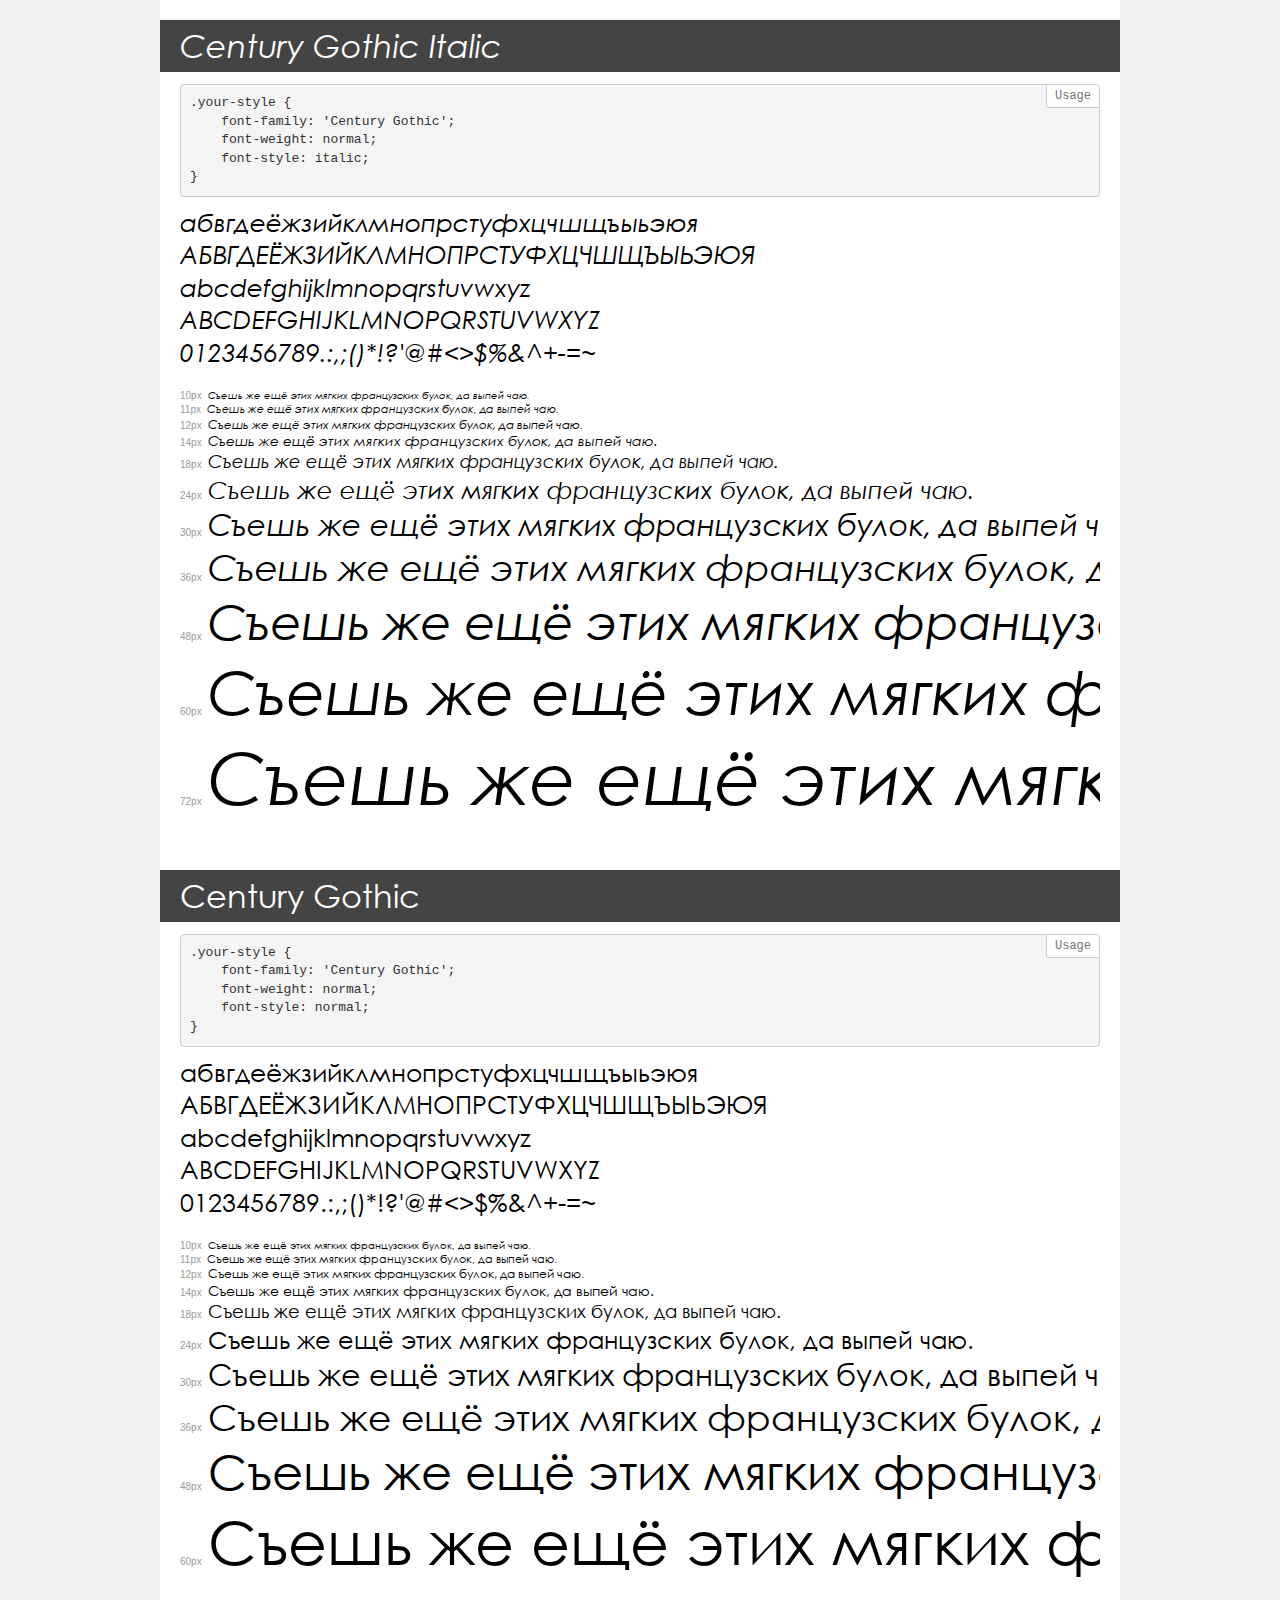
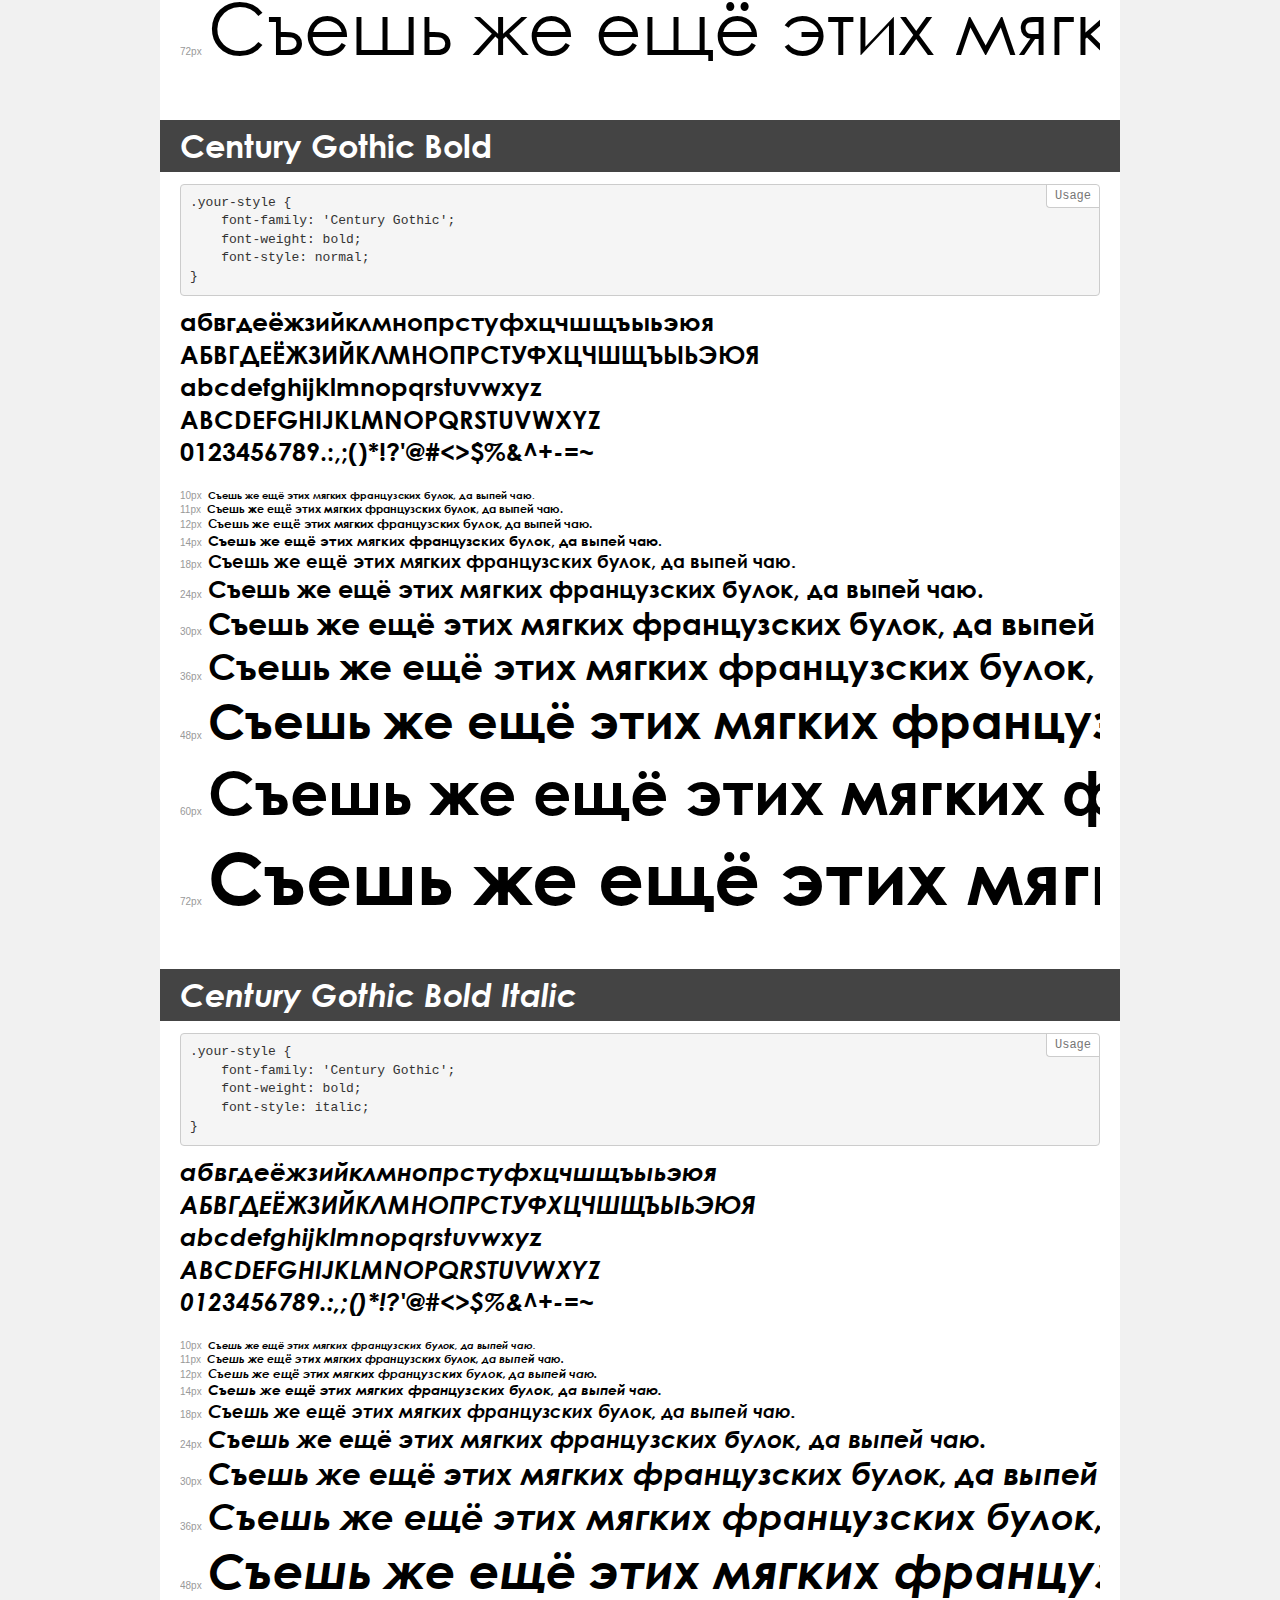
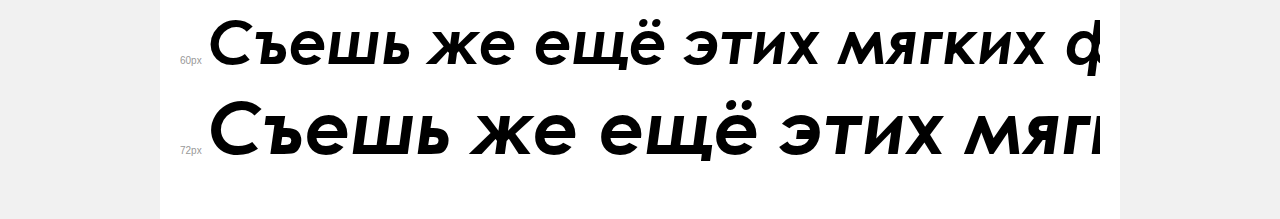
<file: font/demo.html>
<!DOCTYPE html>
<html>
<head>
	<meta charset="utf-8">
	<meta http-equiv="X-UA-Compatible" content="IE=edge">
	<meta name="viewport" content="width=device-width, initial-scale=1">
	<meta name="robots" content="noindex, noarchive">
	<title>Transfonter demo</title>
	<link href="stylesheet.css" rel="stylesheet">
	<style>
		/*
		http://meyerweb.com/eric/tools/css/reset/
		v2.0 | 20110126
		License: none (public domain)
		*/
		html, body, div, span, applet, object, iframe,
		h1, h2, h3, h4, h5, h6, p, blockquote, pre,
		a, abbr, acronym, address, big, cite, code,
		del, dfn, em, img, ins, kbd, q, s, samp,
		small, strike, strong, sub, sup, tt, var,
		b, u, i, center,
		dl, dt, dd, ol, ul, li,
		fieldset, form, label, legend,
		table, caption, tbody, tfoot, thead, tr, th, td,
		article, aside, canvas, details, embed,
		figure, figcaption, footer, header, hgroup,
		menu, nav, output, ruby, section, summary,
		time, mark, audio, video {
			margin: 0;
			padding: 0;
			border: 0;
			font-size: 100%;
			font: inherit;
			vertical-align: baseline;
		}
		/* HTML5 display-role reset for older browsers */
		article, aside, details, figcaption, figure,
		footer, header, hgroup, menu, nav, section {
			display: block;
		}
		body {
			line-height: 1;
		}
		ol, ul {
			list-style: none;
		}
		blockquote, q {
			quotes: none;
		}
		blockquote:before, blockquote:after,
		q:before, q:after {
			content: '';
			content: none;
		}
		table {
			border-collapse: collapse;
			border-spacing: 0;
		}
		/* common styles */
		body {
			background: #f1f1f1;
			color: #000;
		}
		.page {
			background: #fff;
			width: 920px;
			margin: 0 auto;
			padding: 20px 20px 0 20px;
			overflow: hidden;
		}
		.font-container {
			overflow-x: auto;
			overflow-y: hidden;
			margin-bottom: 40px;
			line-height: 1.3;
			white-space: nowrap;
			padding-bottom: 5px;
		}
		h1 {
			position: relative;
			background: #444;
			font-size: 32px;
			color: #fff;
			padding: 10px 20px;
			margin: 0 -20px 12px -20px;
		}
		.letters {
			font-size: 25px;
			margin-bottom: 20px;
		}
		.s10:before {
			content: '10px';
		}
		.s11:before {
			content: '11px';
		}
		.s12:before {
			content: '12px';
		}
		.s14:before {
			content: '14px';
		}
		.s18:before {
			content: '18px';
		}
		.s24:before {
			content: '24px';
		}
		.s30:before {
			content: '30px';
		}
		.s36:before {
			content: '36px';
		}
		.s48:before {
			content: '48px';
		}
		.s60:before {
			content: '60px';
		}
		.s72:before {
			content: '72px';
		}
		.s10:before, .s11:before, .s12:before, .s14:before,
		.s18:before, .s24:before, .s30:before, .s36:before,
		.s48:before, .s60:before, .s72:before {
			font-family: Arial, sans-serif;
			font-size: 10px;
			font-weight: normal;
			font-style: normal;
			color: #999;
			padding-right: 6px;
		}
		pre {
			display: block;
			position: relative;
			padding: 9px;
			margin: 0 0 10px;
			font-family: Monaco, Menlo, Consolas, "Courier New", monospace !important;
			font-size: 13px;
			line-height: 1.428571429;
			color: #333;
			font-weight: normal !important;
			font-style: normal !important;
			background-color: #f5f5f5;
			border: 1px solid #ccc;
			overflow-x: auto;
			border-radius: 4px;
		}
		pre:after {
			display: block;
			position: absolute;
			right: 0;
			top: 0;
			content: 'Usage';
			line-height: 1;
			padding: 5px 8px;
			font-size: 12px;
			color: #767676;
			background-color: #fff;
			border: 1px solid #ccc;
			border-right: none;
			border-top: none;
			border-radius: 0 4px 0 4px;
			z-index: 10;
		}
		/* responsive */
		@media (max-width: 959px) {
			.page {
				width: auto;
				margin: 0;
			}
		}
	</style>
</head>
<body>
<div class="page">
	<div class="demo" style="font-family: 'Century Gothic'; font-weight: normal; font-style: italic;">
		<h1>Century Gothic Italic</h1>
		<pre>.your-style {
    font-family: 'Century Gothic';
    font-weight: normal;
    font-style: italic;
}</pre>
		<div class="font-container">
			<p class="letters">
				абвгдеёжзийклмнопрстуфхцчшщъыьэюя <br />
				АБВГДЕЁЖЗИЙКЛМНОПРСТУФХЦЧШЩЪЫЬЭЮЯ <br />
				abcdefghijklmnopqrstuvwxyz <br />
				ABCDEFGHIJKLMNOPQRSTUVWXYZ <br />				0123456789.:,;()*!?'@#<>$%&^+-=~
			</p>
			<p class="s10" style="font-size: 10px;">Съешь же ещё этих мягких французских булок, да выпей чаю.</p>
			<p class="s11" style="font-size: 11px;">Съешь же ещё этих мягких французских булок, да выпей чаю.</p>
			<p class="s12" style="font-size: 12px;">Съешь же ещё этих мягких французских булок, да выпей чаю.</p>
			<p class="s14" style="font-size: 14px;">Съешь же ещё этих мягких французских булок, да выпей чаю.</p>
			<p class="s18" style="font-size: 18px;">Съешь же ещё этих мягких французских булок, да выпей чаю.</p>
			<p class="s24" style="font-size: 24px;">Съешь же ещё этих мягких французских булок, да выпей чаю.</p>
			<p class="s30" style="font-size: 30px;">Съешь же ещё этих мягких французских булок, да выпей чаю.</p>
			<p class="s36" style="font-size: 36px;">Съешь же ещё этих мягких французских булок, да выпей чаю.</p>
			<p class="s48" style="font-size: 48px;">Съешь же ещё этих мягких французских булок, да выпей чаю.</p>
			<p class="s60" style="font-size: 60px;">Съешь же ещё этих мягких французских булок, да выпей чаю.</p>
			<p class="s72" style="font-size: 72px;">Съешь же ещё этих мягких французских булок, да выпей чаю.</p>
		</div>
	</div>
	<div class="demo" style="font-family: 'Century Gothic'; font-weight: normal; font-style: normal;">
		<h1>Century Gothic</h1>
		<pre>.your-style {
    font-family: 'Century Gothic';
    font-weight: normal;
    font-style: normal;
}</pre>
		<div class="font-container">
			<p class="letters">
				абвгдеёжзийклмнопрстуфхцчшщъыьэюя <br />
				АБВГДЕЁЖЗИЙКЛМНОПРСТУФХЦЧШЩЪЫЬЭЮЯ <br />
				abcdefghijklmnopqrstuvwxyz <br />
				ABCDEFGHIJKLMNOPQRSTUVWXYZ <br />				0123456789.:,;()*!?'@#<>$%&^+-=~
			</p>
			<p class="s10" style="font-size: 10px;">Съешь же ещё этих мягких французских булок, да выпей чаю.</p>
			<p class="s11" style="font-size: 11px;">Съешь же ещё этих мягких французских булок, да выпей чаю.</p>
			<p class="s12" style="font-size: 12px;">Съешь же ещё этих мягких французских булок, да выпей чаю.</p>
			<p class="s14" style="font-size: 14px;">Съешь же ещё этих мягких французских булок, да выпей чаю.</p>
			<p class="s18" style="font-size: 18px;">Съешь же ещё этих мягких французских булок, да выпей чаю.</p>
			<p class="s24" style="font-size: 24px;">Съешь же ещё этих мягких французских булок, да выпей чаю.</p>
			<p class="s30" style="font-size: 30px;">Съешь же ещё этих мягких французских булок, да выпей чаю.</p>
			<p class="s36" style="font-size: 36px;">Съешь же ещё этих мягких французских булок, да выпей чаю.</p>
			<p class="s48" style="font-size: 48px;">Съешь же ещё этих мягких французских булок, да выпей чаю.</p>
			<p class="s60" style="font-size: 60px;">Съешь же ещё этих мягких французских булок, да выпей чаю.</p>
			<p class="s72" style="font-size: 72px;">Съешь же ещё этих мягких французских булок, да выпей чаю.</p>
		</div>
	</div>
	<div class="demo" style="font-family: 'Century Gothic'; font-weight: bold; font-style: normal;">
		<h1>Century Gothic Bold</h1>
		<pre>.your-style {
    font-family: 'Century Gothic';
    font-weight: bold;
    font-style: normal;
}</pre>
		<div class="font-container">
			<p class="letters">
				абвгдеёжзийклмнопрстуфхцчшщъыьэюя <br />
				АБВГДЕЁЖЗИЙКЛМНОПРСТУФХЦЧШЩЪЫЬЭЮЯ <br />
				abcdefghijklmnopqrstuvwxyz <br />
				ABCDEFGHIJKLMNOPQRSTUVWXYZ <br />				0123456789.:,;()*!?'@#<>$%&^+-=~
			</p>
			<p class="s10" style="font-size: 10px;">Съешь же ещё этих мягких французских булок, да выпей чаю.</p>
			<p class="s11" style="font-size: 11px;">Съешь же ещё этих мягких французских булок, да выпей чаю.</p>
			<p class="s12" style="font-size: 12px;">Съешь же ещё этих мягких французских булок, да выпей чаю.</p>
			<p class="s14" style="font-size: 14px;">Съешь же ещё этих мягких французских булок, да выпей чаю.</p>
			<p class="s18" style="font-size: 18px;">Съешь же ещё этих мягких французских булок, да выпей чаю.</p>
			<p class="s24" style="font-size: 24px;">Съешь же ещё этих мягких французских булок, да выпей чаю.</p>
			<p class="s30" style="font-size: 30px;">Съешь же ещё этих мягких французских булок, да выпей чаю.</p>
			<p class="s36" style="font-size: 36px;">Съешь же ещё этих мягких французских булок, да выпей чаю.</p>
			<p class="s48" style="font-size: 48px;">Съешь же ещё этих мягких французских булок, да выпей чаю.</p>
			<p class="s60" style="font-size: 60px;">Съешь же ещё этих мягких французских булок, да выпей чаю.</p>
			<p class="s72" style="font-size: 72px;">Съешь же ещё этих мягких французских булок, да выпей чаю.</p>
		</div>
	</div>
	<div class="demo" style="font-family: 'Century Gothic'; font-weight: bold; font-style: italic;">
		<h1>Century Gothic Bold Italic</h1>
		<pre>.your-style {
    font-family: 'Century Gothic';
    font-weight: bold;
    font-style: italic;
}</pre>
		<div class="font-container">
			<p class="letters">
				абвгдеёжзийклмнопрстуфхцчшщъыьэюя <br />
				АБВГДЕЁЖЗИЙКЛМНОПРСТУФХЦЧШЩЪЫЬЭЮЯ <br />
				abcdefghijklmnopqrstuvwxyz <br />
				ABCDEFGHIJKLMNOPQRSTUVWXYZ <br />				0123456789.:,;()*!?'@#<>$%&^+-=~
			</p>
			<p class="s10" style="font-size: 10px;">Съешь же ещё этих мягких французских булок, да выпей чаю.</p>
			<p class="s11" style="font-size: 11px;">Съешь же ещё этих мягких французских булок, да выпей чаю.</p>
			<p class="s12" style="font-size: 12px;">Съешь же ещё этих мягких французских булок, да выпей чаю.</p>
			<p class="s14" style="font-size: 14px;">Съешь же ещё этих мягких французских булок, да выпей чаю.</p>
			<p class="s18" style="font-size: 18px;">Съешь же ещё этих мягких французских булок, да выпей чаю.</p>
			<p class="s24" style="font-size: 24px;">Съешь же ещё этих мягких французских булок, да выпей чаю.</p>
			<p class="s30" style="font-size: 30px;">Съешь же ещё этих мягких французских булок, да выпей чаю.</p>
			<p class="s36" style="font-size: 36px;">Съешь же ещё этих мягких французских булок, да выпей чаю.</p>
			<p class="s48" style="font-size: 48px;">Съешь же ещё этих мягких французских булок, да выпей чаю.</p>
			<p class="s60" style="font-size: 60px;">Съешь же ещё этих мягких французских булок, да выпей чаю.</p>
			<p class="s72" style="font-size: 72px;">Съешь же ещё этих мягких французских булок, да выпей чаю.</p>
		</div>
	</div>
</div>
</body>
</html>
</file>
<file: bundle.css>
/* This stylesheet generated by Transfonter (https://transfonter.org) on August 20, 2017 6:55 PM */

@font-face {
	font-family: 'Century Gothic';
	src: url(fonts/3d56fdee064a0dbfe3a2fd36d7739289.eot);
	src: local('Century Gothic Italic'), local('CenturyGothic-Italic'),
		url(fonts/3d56fdee064a0dbfe3a2fd36d7739289.eot?#iefix) format('embedded-opentype'),
		url(fonts/6c634c9e1bee6b39f9a815be906c0855.woff) format('woff'),
		url(fonts/f785d148bac811ddc5cd1ae165547a69.ttf) format('truetype');
	font-weight: normal;
	font-style: italic;
}

@font-face {
	font-family: 'Century Gothic';
	src: url(fonts/47e2fd8dff9b53a297d69639de12f442.eot);
	src: local('Century Gothic'), local('CenturyGothic'),
		url(fonts/47e2fd8dff9b53a297d69639de12f442.eot?#iefix) format('embedded-opentype'),
		url(fonts/303d810fafd3f42ab796e2dbc332c6e8.woff) format('woff'),
		url(fonts/93646b1133a470a56e5942a18ca5da20.ttf) format('truetype');
	font-weight: normal;
	font-style: normal;
}

@font-face {
	font-family: 'Century Gothic';
	src: url(fonts/bd78513fd04309cea1844752a474a3c1.eot);
	src: local('Century Gothic Bold'), local('CenturyGothic-Bold'),
		url(fonts/bd78513fd04309cea1844752a474a3c1.eot?#iefix) format('embedded-opentype'),
		url(fonts/64e68eba0e0ce50ec5ebdec74eefa18f.woff) format('woff'),
		url(fonts/0731ab482cf0d0bf586f0b82bf17e6f6.ttf) format('truetype');
	font-weight: bold;
	font-style: normal;
}

@font-face {
	font-family: 'Century Gothic';
	src: url(fonts/7d44aec47fddd9b1a4cfe817c9950252.eot);
	src: local('Century Gothic Bold Italic'), local('CenturyGothic-BoldItalic'),
		url(fonts/7d44aec47fddd9b1a4cfe817c9950252.eot?#iefix) format('embedded-opentype'),
		url(fonts/12b1c6f10ed620be2dfd68477d867c2d.woff) format('woff'),
		url(fonts/29cb19b6a07e0d65ba1604e7a1daaa80.ttf) format('truetype');
	font-weight: bold;
	font-style: italic;
}

/**
 * Owl Carousel v2.3.4
 * Copyright 2013-2018 David Deutsch
 * Licensed under: SEE LICENSE IN https://github.com/OwlCarousel2/OwlCarousel2/blob/master/LICENSE
 */
/*
 *  Owl Carousel - Core
 */
.owl-carousel {
  display: none;
  width: 100%;
  -webkit-tap-highlight-color: transparent;
  /* position relative and z-index fix webkit rendering fonts issue */
  position: relative;
  z-index: 1; }
  .owl-carousel .owl-stage {
    position: relative;
    -ms-touch-action: pan-Y;
    touch-action: manipulation;
    -moz-backface-visibility: hidden;
    /* fix firefox animation glitch */ }
  .owl-carousel .owl-stage:after {
    content: ".";
    display: block;
    clear: both;
    visibility: hidden;
    line-height: 0;
    height: 0; }
  .owl-carousel .owl-stage-outer {
    position: relative;
    overflow: hidden;
    /* fix for flashing background */
    -webkit-transform: translate3d(0px, 0px, 0px); }
  .owl-carousel .owl-wrapper,
  .owl-carousel .owl-item {
    -webkit-backface-visibility: hidden;
    -moz-backface-visibility: hidden;
    -ms-backface-visibility: hidden;
    -webkit-transform: translate3d(0, 0, 0);
    -moz-transform: translate3d(0, 0, 0);
    -ms-transform: translate3d(0, 0, 0); }
  .owl-carousel .owl-item {
    position: relative;
    min-height: 1px;
    float: left;
    -webkit-backface-visibility: hidden;
    -webkit-tap-highlight-color: transparent;
    -webkit-touch-callout: none; }
  .owl-carousel .owl-item img {
    display: block;
    width: 100%; }
  .owl-carousel .owl-nav.disabled,
  .owl-carousel .owl-dots.disabled {
    display: none; }
  .owl-carousel .owl-nav .owl-prev,
  .owl-carousel .owl-nav .owl-next,
  .owl-carousel .owl-dot {
    cursor: pointer;
    -webkit-user-select: none;
    -khtml-user-select: none;
    -moz-user-select: none;
    -ms-user-select: none;
    user-select: none; }
  .owl-carousel .owl-nav button.owl-prev,
  .owl-carousel .owl-nav button.owl-next,
  .owl-carousel button.owl-dot {
    background: none;
    color: inherit;
    border: none;
    padding: 0 !important;
    font: inherit; }
  .owl-carousel.owl-loaded {
    display: block; }
  .owl-carousel.owl-loading {
    opacity: 0;
    display: block; }
  .owl-carousel.owl-hidden {
    opacity: 0; }
  .owl-carousel.owl-refresh .owl-item {
    visibility: hidden; }
  .owl-carousel.owl-drag .owl-item {
    -ms-touch-action: pan-y;
        touch-action: pan-y;
    -webkit-user-select: none;
    -moz-user-select: none;
    -ms-user-select: none;
    user-select: none; }
  .owl-carousel.owl-grab {
    cursor: move;
    cursor: grab; }
  .owl-carousel.owl-rtl {
    direction: rtl; }
  .owl-carousel.owl-rtl .owl-item {
    float: right; }

/* No Js */
.no-js .owl-carousel {
  display: block; }

/*
 *  Owl Carousel - Animate Plugin
 */
.owl-carousel .animated {
  animation-duration: 1000ms;
  animation-fill-mode: both; }

.owl-carousel .owl-animated-in {
  z-index: 0; }

.owl-carousel .owl-animated-out {
  z-index: 1; }

.owl-carousel .fadeOut {
  animation-name: fadeOut; }

@keyframes fadeOut {
  0% {
    opacity: 1; }
  100% {
    opacity: 0; } }

/*
 * 	Owl Carousel - Auto Height Plugin
 */
.owl-height {
  transition: height 500ms ease-in-out; }

/*
 * 	Owl Carousel - Lazy Load Plugin
 */
.owl-carousel .owl-item {
  /**
			This is introduced due to a bug in IE11 where lazy loading combined with autoheight plugin causes a wrong
			calculation of the height of the owl-item that breaks page layouts
		 */ }
  .owl-carousel .owl-item .owl-lazy {
    opacity: 0;
    transition: opacity 400ms ease; }
  .owl-carousel .owl-item .owl-lazy[src^=""], .owl-carousel .owl-item .owl-lazy:not([src]) {
    max-height: 0; }
  .owl-carousel .owl-item img.owl-lazy {
    transform-style: preserve-3d; }

/*
 * 	Owl Carousel - Video Plugin
 */
.owl-carousel .owl-video-wrapper {
  position: relative;
  height: 100%;
  background: #000; }

.owl-carousel .owl-video-play-icon {
  position: absolute;
  height: 80px;
  width: 80px;
  left: 50%;
  top: 50%;
  margin-left: -40px;
  margin-top: -40px;
  background: url(images/owl.video.play.png) no-repeat;
  cursor: pointer;
  z-index: 1;
  -webkit-backface-visibility: hidden;
  transition: transform 100ms ease; }

.owl-carousel .owl-video-play-icon:hover {
  -ms-transform: scale(1.3, 1.3);
      transform: scale(1.3, 1.3); }

.owl-carousel .owl-video-playing .owl-video-tn,
.owl-carousel .owl-video-playing .owl-video-play-icon {
  display: none; }

.owl-carousel .owl-video-tn {
  opacity: 0;
  height: 100%;
  background-position: center center;
  background-repeat: no-repeat;
  background-size: contain;
  transition: opacity 400ms ease; }

.owl-carousel .owl-video-frame {
  position: relative;
  z-index: 1;
  height: 100%;
  width: 100%; }

body{font-family:Century Gothic}body.open .bg_gray{background:#acacac;opacity:.3;position:fixed;top:0;bottom:0;left:0;right:0;z-index:2}body.reach{background-color:#1b1b1b}*,:after,:before{box-sizing:border-box}ol[class],ul[class]{padding:0}blockquote,body,dd,dl,figcaption,figure,h1,h2,h3,h4,li,ol[class],p,ul[class]{margin:0}button{outline:none;border:none;cursor:pointer}body{min-height:100vh;scroll-behavior:smooth;text-rendering:optimizeSpeed;line-height:1.5;color:#fff}body.open{overflow:hidden}ol[class],ul[class]{list-style:none}a:not([class]){-webkit-text-decoration-skip:ink;text-decoration-skip-ink:auto}a{text-decoration:none}img{max-width:100%;display:block}article>*+*{margin-top:1em}button,input,select,textarea{font:inherit}.container{max-width:1340px;width:100%;margin:0 auto}@media screen and (max-width:1400px){.container{max-width:calc(100% - 30px)}}body{background-image:url(images/bg_all.png);background-repeat:no-repeat;background-position:50%;background-size:cover}header{display:flex;align-items:center;justify-content:space-between;width:100%;padding-top:50px;margin-bottom:120px}header .menu{background:#141414;margin-top:0;margin-bottom:0;transition:.3s ease;position:absolute;top:-150%;right:0;z-index:0;opacity:0;width:375px;display:flex;flex-direction:column;padding:50px 50px 70px 0}header .menu.show{opacity:1;z-index:2;top:0;bottom:0;height:100vh}header .menu .menu-title{font-weight:700;font-size:24px;line-height:29px;color:#fff;margin-bottom:50px}header .menu .menu-item,header .menu .menu-title{font-style:normal;text-transform:uppercase;padding-left:50px}header .menu .menu-item{font-weight:400;font-size:18px;line-height:22px;color:#acacac;margin-bottom:30px;display:flex;align-items:center;transition:.5s ease}header .menu .menu-item:before{content:"";width:0;transition:.5s ease;position:absolute}header .menu .menu-item:hover{padding-left:65px;position:relative;color:#fff}header .menu .menu-item:hover:before{content:"";display:block;background:#e42024;width:40px;height:2px;position:absolute;left:15px;top:50%}header .tel-block{display:flex;align-items:center}header .tel-block .telefone{font-weight:700;font-size:18px;line-height:22px;text-transform:uppercase;margin-right:15px}header .mail,header .tel-block .telefone{font-style:normal;text-align:center;color:#fff}header .mail{display:flex;align-items:center;font-weight:400;font-size:14px;line-height:17px}header .mail svg{margin-right:10px}.social-block{display:flex}.social-block a{border:1px solid #383838;width:36px;height:36px;display:flex;align-items:center;justify-content:center;transition:.5s ease}.second-btn,.social-block a:hover{border:1px solid #e42024}.second-btn{background:#e42024;font-style:normal;font-weight:400;font-size:16px;line-height:20px;text-align:center;color:#fff;border-radius:30px 0;display:flex;align-items:center;justify-content:center;padding:20px 50px;transition:.3s ease}.second-btn:hover{background:none}.active-btn,.second-btn:hover{color:#fff;border:1px solid #fff}.active-btn{font-style:normal;font-weight:400;font-size:16px;line-height:20px;text-align:center;border-radius:30px 0;display:flex;align-items:center;justify-content:center;padding:12px 17px;transition:.3s ease}.active-btn:hover{color:#fff;background:#e42024;border:1px solid #e42024}.burger{z-index:3;cursor:pointer;display:flex;justify-content:center;align-items:center}.burger,.burger-strip{transition:all .5s ease}.strip div{height:4px;margin:10px 0;transition:all .55s cubic-bezier(.075,.82,.165,1);width:70px}.burger.show .strip div,.strip div{background:#fff}.burger-strip-5 div{transition:all 1s cubic-bezier(.075,.82,.165,1)}.burger.show .burger-strip-5 div:first-child{transform:translateY(13px) rotate(180deg)}.burger.show .burger-strip-5 div:nth-child(2){opacity:0}.burger.show .burger-strip-5 div:last-child{transform:translateY(-14px) rotate(270deg)}.burger.show{position:absolute;right:0}.burger.show .burger-strip-5{transform:scale(.7) rotate(45deg);transition:all .25s ease .05s}.main_bg{background-image:url(images/smoke.png);background-repeat:no-repeat;background-position:0;margin-bottom:195px}.main_bg .owl-prev.disabled svg{fill:#383838}.main_bg .owl-prev{margin-right:10px}.main_bg .owl-prev svg{fill:#fff}.main_bg .owl-next.disabled svg{fill:#383838}.main_bg .owl-next svg{fill:#fff}.main_bg .owl-nav{height:30px}.main_bg .owl-nav .prev-slide{top:auto;bottom:-8px;left:20%}.main_bg .owl-nav .next-slide{top:auto;bottom:-8px;right:20%}.main_bg .owl-dots{display:flex;align-items:center;justify-content:center;position:absolute;flex-direction:column;top:50%;right:0;transform:translateX(-50%)}.main_bg .owl-dots .owl-dot{width:8px;height:8px;border-radius:120%;background:#fff;margin-right:3px;margin-left:3px;margin-bottom:15px}.main_bg .owl-dots .owl-dot.active{background:#e42024;width:8px;height:8px}.main_bg .slide{display:flex;justify-content:space-between;align-items:center;padding-right:120px}.main_bg .slide img{width:30%}.main_bg .slide .main-sign{font-weight:400;font-size:72px;line-height:90px;width:100%;text-transform:uppercase;margin-bottom:30px}.main_bg .slide .subsign{font-weight:400;font-size:24px;line-height:74px;color:#fff}.colored-txt{color:#e42024}.advantage{position:relative}.advantage .ugol{position:absolute;top:-100px;left:28%}.advantage .ugol2{position:absolute;bottom:50px;left:17%}.advantage .container{display:flex;justify-content:space-between;align-items:flex-start}.advantage .container .title{font-style:normal;font-weight:400;font-size:60px;line-height:78px;text-transform:uppercase}.advantage .container .right-part{width:60%;display:flex;flex-wrap:wrap;justify-content:space-between}.advantage .container .right-part .right-part-item{background-position:50%;background-size:100% 100%;padding:30px;width:calc(50% - 30px);margin-bottom:30px}.advantage .container .right-part .right-part-item img{margin-bottom:30px}.menu-block,.relax{margin-top:130px}.menu-block .container,.relax .container{display:flex}.menu-block .container .title,.relax .container .title{font-style:normal;font-weight:400;font-size:48px;line-height:60px;text-transform:uppercase;margin-bottom:70px}.menu-block .relax-tabs,.relax .relax-tabs{display:flex;flex-direction:column}.menu-block .relax-tabs .relax-tab_item,.relax .relax-tabs .relax-tab_item{cursor:pointer;font-style:normal;font-weight:400;font-size:18px;line-height:24px;color:#acacac;margin-bottom:30px;transition:.5s ease}.menu-block .relax-tabs .relax-tab_item:before,.relax .relax-tabs .relax-tab_item:before{content:"";width:0;transition:.5s ease;position:absolute}.menu-block .relax-tabs .relax-tab_item.active,.menu-block .relax-tabs .relax-tab_item:hover,.relax .relax-tabs .relax-tab_item.active,.relax .relax-tabs .relax-tab_item:hover{padding-left:50px;position:relative;color:#fff}.menu-block .relax-tabs .relax-tab_item.active:before,.menu-block .relax-tabs .relax-tab_item:hover:before,.relax .relax-tabs .relax-tab_item.active:before,.relax .relax-tabs .relax-tab_item:hover:before{content:"";display:block;background:#e42024;width:40px;height:2px;position:absolute;left:0;top:50%}.menu-block .left-part,.relax .left-part{width:40%}.menu-block .right-part,.relax .right-part{width:60%;border-left:1px solid #383838;padding-left:60px}.menu-block .right-part .item-title,.relax .right-part .item-title{font-style:normal;font-weight:700;font-size:24px;line-height:29px;text-transform:uppercase;margin-bottom:24px}.menu-block .right-part .item-content,.relax .right-part .item-content{font-style:normal;font-weight:400;font-size:14px;line-height:22px;color:#acacac}.menu-block .relax-content_item,.relax .relax-content_item{display:flex;height:100%;position:absolute;left:-250%;z-index:-10;transition:.5s ease;opacity:0}.menu-block .relax-content_item.active,.relax .relax-content_item.active{display:flex;position:static;opacity:1;z-index:1}.menu-block .content-info,.relax .content-info{width:40%;margin-right:60px;display:flex;flex-direction:column;align-items:flex-start;justify-content:space-between}.menu-block{margin-top:140px;max-height:500px}.menu-block .left-part{display:flex;flex-direction:column;position:relative}.menu-block .left-part .second-btn{align-self:flex-start;margin-top:40px}.menu-block .lime{position:absolute;top:10%;right:-45px}.menu-block .relax-content_item{flex-direction:column}.menu-block .relax-content_item .col{margin-bottom:60px}.menu-block .relax-content_item .content-title,.menu-block .relax-content_item h5{font-style:normal;font-weight:700;font-size:24px;line-height:24px;text-transform:uppercase;margin-bottom:30px}.menu-block .right-part .relax-content_item{max-height:500px;overflow-y:auto;scrollbar-color:#e42024 #acacac;scrollbar-width:thin}.menu-block .right-part .relax-content_item::-webkit-scrollbar-track{background:#acacac}.menu-block .right-part .relax-content_item::-webkit-scrollbar{width:3px}.menu-block .right-part .relax-content_item::-webkit-scrollbar-thumb{width:10px;background:#e42024}.menu-block .right-part .relax-content_item:hover::-webkit-scrollbar-thumb{background:#e42024}.gallary{margin-top:160px;display:flex;flex-wrap:wrap}.gallary a{display:block;width:25vw;height:25vw;max-width:25%;margin-bottom:0;transition:.3s ease;position:relative}.gallary a:after{content:url(images/search2.svg);top:50%;left:50%;transform:translate(-50%,-50%)}.gallary a:after,.gallary a:before{position:absolute;opacity:0;transition:.3s ease}.gallary a:before{content:"";top:0;bottom:0;left:0;right:0;background:#141414}.gallary a:hover:after{content:url(images/search2.svg);position:absolute;top:50%;left:50%;transform:translate(-50%,-50%);opacity:1}.gallary a:hover:before{content:"";position:absolute;top:0;bottom:0;left:0;right:0;background:#141414;opacity:.8}.gallary a img{-o-object-fit:cover;object-fit:cover;-o-object-position:center;object-position:center;width:100%;height:100%}.event{margin-top:160px}.event .title{margin-bottom:80px;font-style:normal;font-weight:400;font-size:48px;line-height:60px;text-transform:uppercase}.event .slide{position:relative;padding:45px;min-height:385px;display:flex;flex-direction:column;align-items:flex-start;justify-content:flex-end}.event .slide img{position:absolute;top:0;bottom:0;right:0;left:0;z-index:-1}.event .slide .slide-title{font-style:normal;font-weight:700;font-size:24px;line-height:29px;text-transform:uppercase;margin-bottom:15px}.event .slide .slide-text{font-size:14px;margin-bottom:15px}.event .slide .more,.event .slide .slide-text{font-style:normal;font-weight:400;line-height:22px}.event .slide .more{color:#e42024;font-size:16px;text-transform:uppercase;background:none;outline:none;border:none;padding:0;display:flex;align-items:center;justify-content:center}.event .slide .more svg{fill:#e42024;margin-left:10px}.event .owl-prev.disabled svg{fill:#383838}.event .owl-prev{position:absolute;top:50%;left:-40px;margin-right:10px}.event .owl-prev svg{fill:#fff}.event .owl-next.disabled svg{fill:#383838}.event .owl-next{position:absolute;top:50%;right:-40px}.event .owl-next svg{fill:#fff}.event .owl-nav{height:30px}.event .owl-nav .prev-slide{top:auto;bottom:-8px;left:20%}.event .owl-nav .next-slide{top:auto;bottom:-8px;right:20%}.event .owl-dots{position:absolute;right:50%;transform:translateX(50%)}.event .owl-dots .owl-dot{width:8px;height:8px;border-radius:120%;background:#fff;margin-right:3px;margin-left:3px;margin-bottom:15px}.event .owl-dots .owl-dot.active{background:#e42024;width:8px;height:8px}.event .wrapper{display:none;z-index:-1;background:hsla(0,0%,67.5%,.2549019607843137);align-items:center;justify-content:center}.event .wrapper .wrapper-block{position:relative;max-width:100%;width:1109px;height:544px}.event .wrapper .wrapper-block .slide-event{background:url(images/bg_slide.png);display:flex;justify-content:space-between;padding:80px}.event .wrapper .wrapper-block .slide-event img{max-width:45%}.event .wrapper .wrapper-block .slide-event .slide-event_info{width:50%;display:flex;flex-direction:column;justify-content:space-between;align-items:flex-start}.event .wrapper .wrapper-block .slide-event .info-title{font-weight:400;font-size:30px;line-height:39px;text-transform:uppercase;color:#fff;margin-bottom:20px}.event .wrapper .wrapper-block .slide-event .info-text{font-style:normal;font-weight:400;font-size:14px;line-height:22px;color:#fff}.event .wrapper .close-btn{cursor:pointer;position:absolute;top:0;right:-45px;width:45px;height:45px;background:#e42024;display:flex;align-items:center;justify-content:center}.event .wrapper.active{display:flex;position:fixed;top:0;bottom:0;left:0;right:0;z-index:1}.contacts{margin-top:120px;margin-bottom:160px;display:flex;justify-content:space-between;padding-left:calc(50vw - 670px)}.contacts .title{font-style:normal;font-weight:400;font-size:60px;line-height:78px;text-transform:uppercase;margin-bottom:80px}.contacts .left-part{display:flex;flex-direction:column;justify-content:space-between;align-items:flex-start}.contacts .contacts-block{flex-wrap:wrap;display:flex}.contacts .contacts-block .col{display:flex;flex-direction:column;margin-right:10px;width:100%}.contacts .contacts-block .col .col-title{font-weight:400;font-size:18px;line-height:24px;color:#acacac;margin-bottom:8px}.contacts .contacts-block .col .col-link{text-decoration:none;color:#fff;font-style:normal;font-weight:600;font-size:22px;line-height:29px}.contacts .right-part{height:500px;width:60%}footer .footer-top{display:flex;align-items:center;justify-content:space-between}footer .footer-top .phone{font-style:normal;font-weight:700;font-size:24px;line-height:29px;text-align:center;text-transform:uppercase;color:#fff}footer .line{width:100%;height:2px;margin-top:58px;margin-bottom:30px;background-color:#383838}footer .footer-bottom{display:flex;align-items:center;justify-content:space-between}footer .footer-bottom a{color:#fff}#modal-call{display:none;padding:50px 60px;background:url(images/bg_modal2.png);background-repeat:no-repeat;background-size:cover;width:500px}#modal-call .modal-title{font-style:normal;font-weight:400;font-size:30px;line-height:39px;text-align:center;text-transform:uppercase;color:#fff;margin-bottom:40px}#modal-call form{display:flex;flex-direction:column;align-items:center}#modal-call input{margin-bottom:10px;border:1px solid #acacac;padding:18px 24px;background:none;width:80%;color:#fff}#modal-call input::-moz-placeholder{font-style:normal;font-weight:400;font-size:16px;line-height:160%;color:#acacac}#modal-call input:-ms-input-placeholder{font-style:normal;font-weight:400;font-size:16px;line-height:160%;color:#acacac}#modal-call input::placeholder{font-style:normal;font-weight:400;font-size:16px;line-height:160%;color:#acacac}#modal-call textarea{width:80%;background:none;resize:none;margin-bottom:15px;display:block;padding:24px 18px;border:1px solid #acacac;color:#fff}#modal-call textarea::-moz-placeholder{font-style:normal;font-weight:400;font-size:16px;line-height:24px;color:#9a9a9a}#modal-call textarea:-ms-input-placeholder{font-style:normal;font-weight:400;font-size:16px;line-height:24px;color:#9a9a9a}#modal-call textarea::placeholder{font-style:normal;font-weight:400;font-size:16px;line-height:24px;color:#9a9a9a}#modal-call .button-sign{margin-top:10px;font-style:normal;font-weight:400;font-size:10px;line-height:14px;width:80%;text-align:center;color:#fff}#modal-call .button-sign a{color:#e42024}#modal-call .carousel__button.is-close{position:absolute;top:0;right:-36px;background:#e42024;border-radius:0}#btn-back-to-top{display:flex;background:#e42024;position:fixed;bottom:40px;right:50px;width:50px;height:50px;display:none;border-radius:120%;align-items:center;justify-content:center;z-index:2;color:#fff;cursor:pointer}@media screen and (max-width:1500px){.owl-carousel-event{padding-left:50px;padding-right:50px}.event .owl-prev{left:0}.event .owl-next{right:0}.contacts .contacts-block{flex-wrap:wrap}.contacts .contacts-block .col{width:100%;margin-bottom:10px}}@media screen and (max-width:1200px){header{flex-wrap:wrap;padding-top:35px;padding-right:120px}.burger{position:absolute;right:15px;top:30px}header .tel-block{width:100%;margin-top:15px}.advantage .container{flex-direction:column}.advantage .container .right-part{width:100%;margin-top:30px}.advantage .ugol2{bottom:-120px}.advantage .ugol{display:none}.contacts{padding-left:15px}.main_bg .slide .main-sign{font-size:49px;line-height:120%}.main_bg .slide .subsign{font-size:21px;line-height:120%}header{margin-bottom:70px}.advantage .container .title,.contacts .title,.event .title,.menu-block .container .title,.relax .container .title{font-size:40px;line-height:120%}.main_bg{margin-bottom:120px}.menu-block .relax-content_item.active,.relax .relax-content_item.active{flex-direction:column-reverse}.menu-block .relax-content_item.active .col,.relax .relax-content_item.active .col{width:100%}.menu-block .relax-content_item.active img,.relax .relax-content_item.active img{margin-right:0;height:150px;margin-bottom:15px}.menu-block .relax-content_item.active .item-content,.relax .relax-content_item.active .item-content{margin-bottom:15px}}@media screen and (max-width:992px){.event .wrapper .wrapper-block .slide-event img{max-width:none}header .mail{display:none}.main_bg .slide{padding-right:35px}.event .slide img{height:100%}.contacts .title{margin-bottom:30px}.contacts{flex-direction:column;padding-right:15px}.contacts .right-part{width:100%;margin-top:15px;height:350px}.contacts .contacts-block{width:100%}.contacts .contacts-block .col{margin-right:0;width:50%}.menu-block .right-part,.relax .right-part{padding-left:15px}.menu-block .lime{display:none}.event .wrapper .wrapper-block{height:auto}.event .wrapper .close-btn{right:0}.event .wrapper .wrapper-block .slide-event{padding:15px;flex-direction:column;align-items:center}.event .wrapper .wrapper-block .slide-event img{height:auto;width:200px;margin-bottom:15px}.event .wrapper .wrapper-block .slide-event .slide-event_info{width:100%}.event .wrapper .wrapper-block .slide-event .info-text{margin-bottom:15px}.event .owl-next,.event .owl-prev{top:auto;bottom:-15px}.owl-carousel-event{padding:0}.main_bg .slide{flex-direction:column-reverse}.main_bg .slide img{height:200px;width:auto}.main_bg .slide .main-sign{width:100%;font-size:40px;line-height:120%;text-align:center}.main_bg .slide .subsign{text-align:center;font-size:16px;line-height:120%}header{margin-bottom:30px}.main_bg{margin-bottom:60px}.menu-block .container,.relax .container{flex-direction:column}.menu-block .left-part,.menu-block .right-part,.relax .left-part,.relax .right-part{width:100%}}@media screen and (max-width:600px){.main_bg .slide .main-sign{font-size:27px}.main_bg .slide .subsign{padding-bottom:15px}#modal-call input,#modal-call textarea{width:100%}#modal-call{width:100%;padding:15px}#modal-call .carousel__button.is-close{right:0}.contacts{margin-bottom:60px}.advantage .container .right-part .right-part-item{width:100%}.event .slide{padding:15px}.event .slide img{-o-object-fit:cover;object-fit:cover;-o-object-position:center;object-position:center}footer .footer-top .phone{margin-top:30px}.contacts .contacts-block .col{width:100%}.social-block{display:none}header .tel-block{flex-direction:column;justify-content:flex-start;align-items:flex-start}header .tel-block .telefone{margin-bottom:30px}header .menu{width:100%}.main_bg .slide .main-sign{font-size:40px;line-height:120%}footer .footer-top{flex-wrap:wrap}.menu-block{margin-top:65px;max-height:none}.menu-block .right-part{margin-top:15px}.event,.gallary{margin-top:90px}}
</file>
<file: font/stylesheet.css>
/* This stylesheet generated by Transfonter (https://transfonter.org) on August 20, 2017 6:55 PM */

@font-face {
	font-family: 'Century Gothic';
	src: url('CenturyGothic-Italic.eot');
	src: local('Century Gothic Italic'), local('CenturyGothic-Italic'),
		url('CenturyGothic-Italic.eot?#iefix') format('embedded-opentype'),
		url('CenturyGothic-Italic.woff') format('woff'),
		url('CenturyGothic-Italic.ttf') format('truetype');
	font-weight: normal;
	font-style: italic;
}

@font-face {
	font-family: 'Century Gothic';
	src: url('CenturyGothic.eot');
	src: local('Century Gothic'), local('CenturyGothic'),
		url('CenturyGothic.eot?#iefix') format('embedded-opentype'),
		url('CenturyGothic.woff') format('woff'),
		url('CenturyGothic.ttf') format('truetype');
	font-weight: normal;
	font-style: normal;
}

@font-face {
	font-family: 'Century Gothic';
	src: url('CenturyGothic-Bold.eot');
	src: local('Century Gothic Bold'), local('CenturyGothic-Bold'),
		url('CenturyGothic-Bold.eot?#iefix') format('embedded-opentype'),
		url('CenturyGothic-Bold.woff') format('woff'),
		url('CenturyGothic-Bold.ttf') format('truetype');
	font-weight: bold;
	font-style: normal;
}

@font-face {
	font-family: 'Century Gothic';
	src: url('CenturyGothic-BoldItalic.eot');
	src: local('Century Gothic Bold Italic'), local('CenturyGothic-BoldItalic'),
		url('CenturyGothic-BoldItalic.eot?#iefix') format('embedded-opentype'),
		url('CenturyGothic-BoldItalic.woff') format('woff'),
		url('CenturyGothic-BoldItalic.ttf') format('truetype');
	font-weight: bold;
	font-style: italic;
}
</file>
